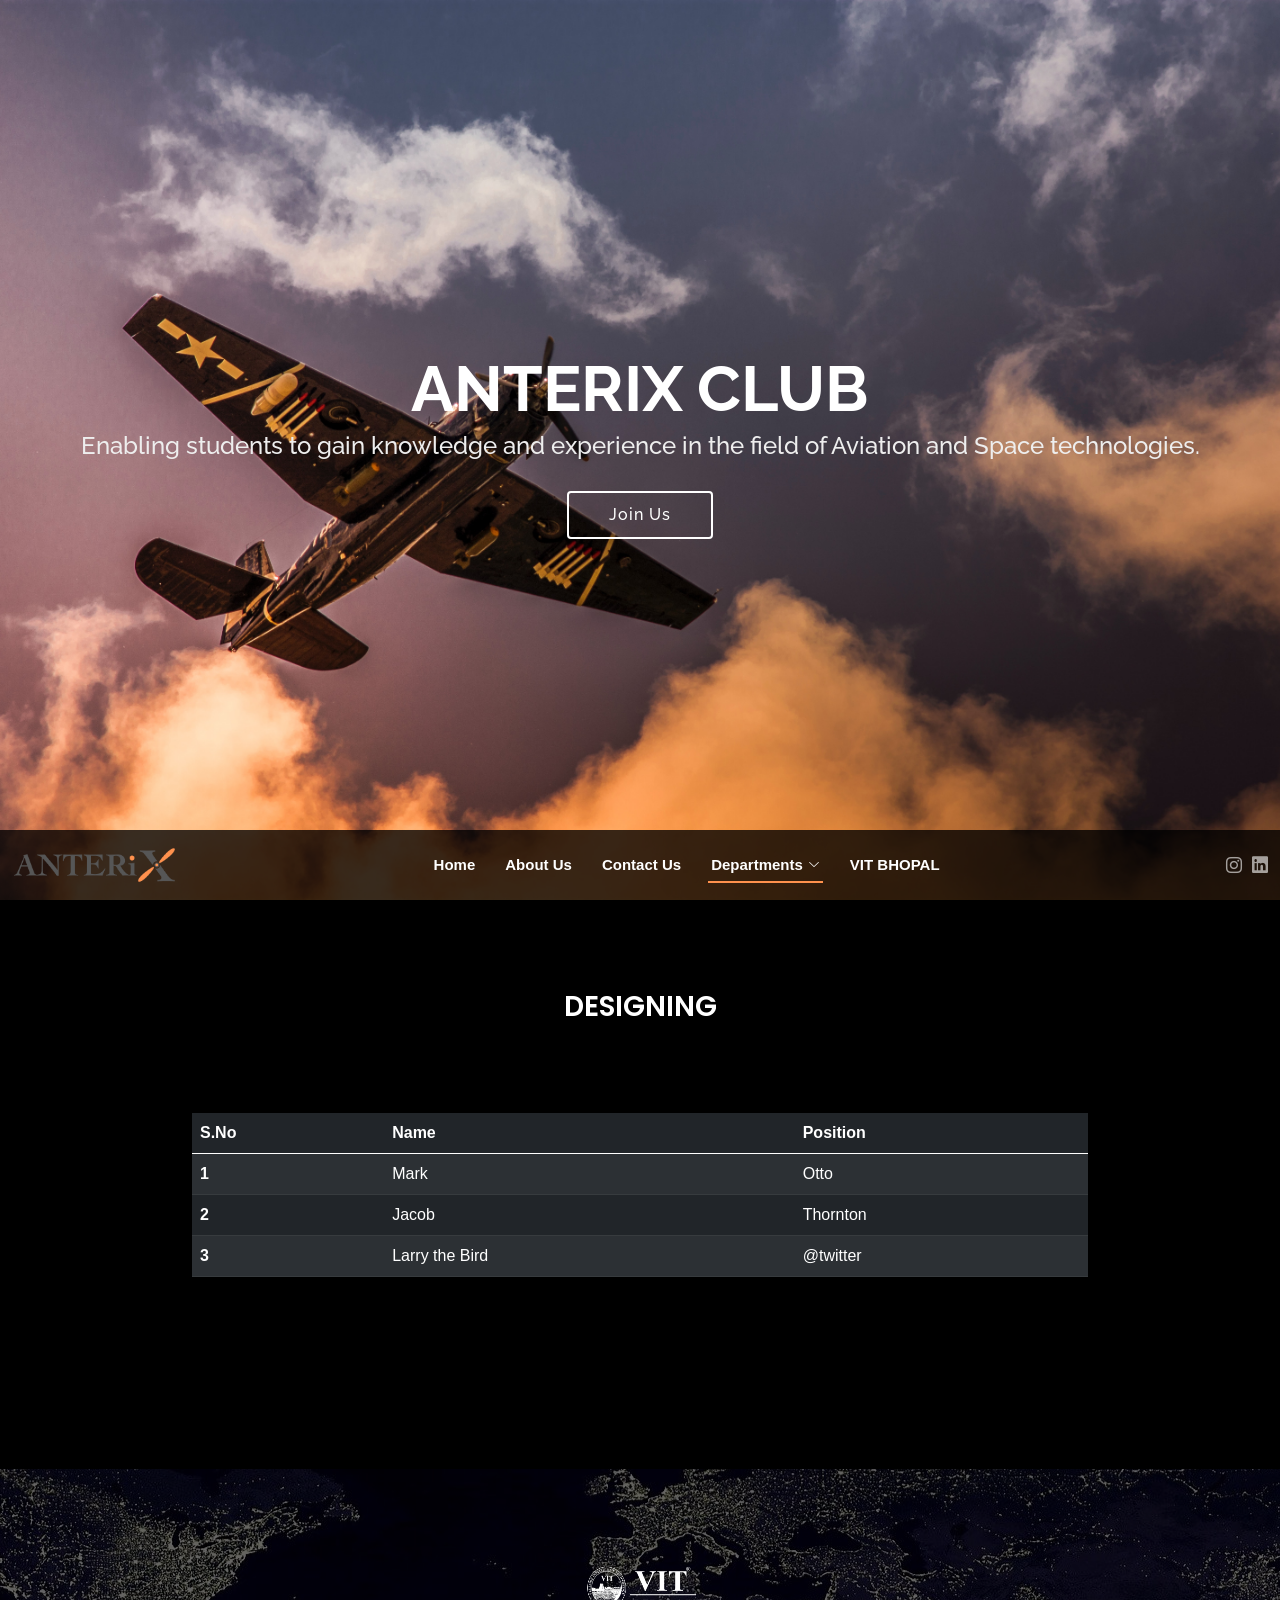
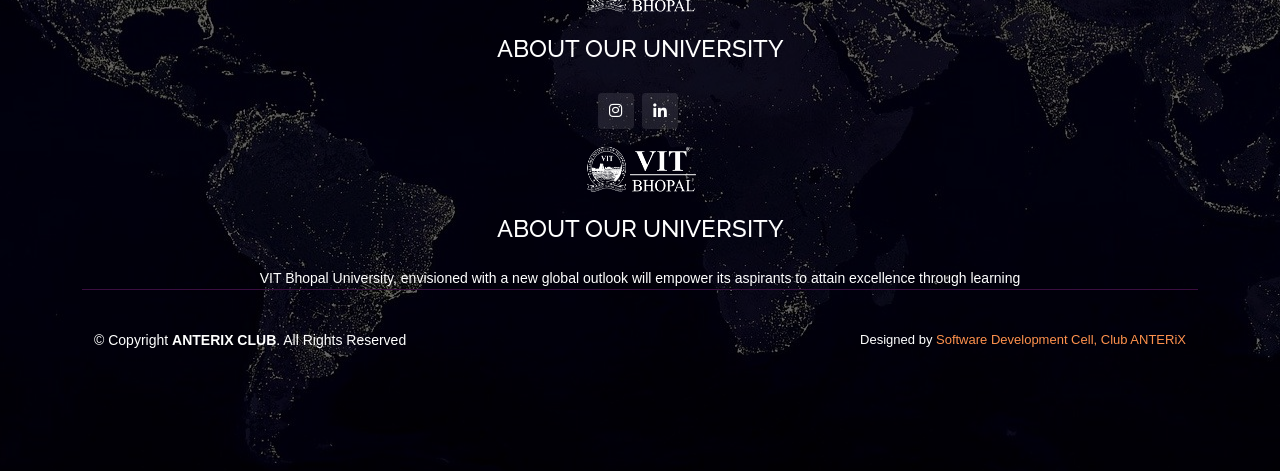
<file: designing.html>
<!DOCTYPE html>
<html lang="en">

<head>
  <meta charset="utf-8">
  <meta content="width=device-width, initial-scale=1.0" name="viewport">

  <title>Anterix</title>
  <meta content="" name="description">
  <meta content="" name="keywords">

  <!-- Favicons -->
  <link href="favicon.ico" rel="icon">
  <link href="assets/img/apple-touch-icon.png" rel="apple-touch-icon">

  <!-- Google Fonts -->
  <link href="https://fonts.googleapis.com/css?family=Open+Sans:300,300i,400,400i,600,600i,700,700i|Raleway:300,300i,400,400i,500,500i,600,600i,700,700i|Poppins:300,300i,400,400i,500,500i,600,600i,700,700i" rel="stylesheet">

  <!-- Vendor CSS Files -->
  <link href="assets/vendor/bootstrap/css/bootstrap.min.css" rel="stylesheet">
  <link href="assets/vendor/bootstrap-icons/bootstrap-icons.css" rel="stylesheet">
  <link href="assets/vendor/boxicons/css/boxicons.min.css" rel="stylesheet">
  <link href="assets/vendor/glightbox/css/glightbox.min.css" rel="stylesheet">
  <link href="assets/vendor/remixicon/remixicon.css" rel="stylesheet">
  <link href="assets/vendor/swiper/swiper-bundle.min.css" rel="stylesheet">

  <!-- Template Main CSS File -->
  <link href="assets/css/style.css" rel="stylesheet">


  <style>
	* {box-sizing: border-box;}
	body {font-family: Verdana, sans-serif;}
	.mySlides {display: none;}
	img {vertical-align: middle;}
	
	/* Slideshow container */
	.slideshow-container {
	  max-width: 1000px;
	  position: relative;
	  margin: auto;
	}
	
	/* Caption text */
	.text {
	  color: #f2f2f2;
	  font-size: 15px;
	  padding: 8px 12px;
	  position: absolute;
	  bottom: 8px;
	  width: 100%;
	  text-align: center;
	}
	
	/* Number text (1/3 etc) */
	.numbertext {
	  color: #f2f2f2;
	  font-size: 12px;
	  padding: 8px 12px;
	  position: absolute;
	  top: 0;
	}
	
	/* The dots/bullets/indicators */
	.dot {
	  height: 15px;
	  width: 15px;
	  margin: 0 2px;
	  background-color: #bbb;
	  border-radius: 50%;
	  display: inline-block;
	  transition: background-color 0.6s ease;
	}
	
	.dot .active {
		color: rgb(255, 127, 93);
	}
	
	/* Fading animation */
	.fade {
	  -webkit-animation-name: fade;
	  -webkit-animation-duration: 3s;
	  animation-name: fade;
	  animation-duration: 3s;
	}
	
	@-webkit-keyframes fade {
	  from {opacity: 0} 
	  to {opacity: 1}
	}
	
	@keyframes fade {
	  from {opacity: 0} 
	  to {opacity: 1}
	}
	
	/* On smaller screens, decrease text size */
	@media only screen and (max-width: 300px) {
	  .text {font-size: 11px}
	}
	</style>
</head>

<body>

  <!-- ======= Hero Section ======= -->
  <section id="hero" style="background-image:url('aboutus.jpg'); background-position: center; background-repeat: no-repeat; background-size: cover; background-color: black;">
    <div class="hero-container " >
      <h1>AnteriX Club</h1>
      <h2> Enabling students to gain knowledge and experience in the field of
		Aviation and Space technologies.</h2>
      <a href="#about" class="btn-get-started scrollto">Join Us</a>
    </div>
  </section><!-- End Hero -->

  <!-- ======= Header ======= -->
  <header id="header" class="d-flex align-items-center ">
    <div class="container-fluid d-flex align-items-center justify-content-lg-between">

      <h1 class="logo me-auto me-lg-0"><a href="index.html"><img src="assets\img\anterix_final.png" ></a></h1>

	  <nav id="navbar" class="navbar order-last order-lg-0">
        <ul>
          <li><a class="nav-link scrollto " href="index.html">Home</a></li>
          <li><a class="nav-link scrollto" href="">About Us</a></li>
       
          <li><a class="nav-link scrollto " href="contact.html">Contact Us</a></li>
          <li class="dropdown "><a href="#" class="nav-link  scrollto active"><span>Departments</span> <i class="bi bi-chevron-down"></i></a>
            <ul>
              <li ><a  href="Tech_dept.html">Technical Departments</a></li>
              <li ><a  href="Non_Tech_Dept.html">Non Technical Departments</a></li>
            </ul>
          </li>
          <li><a class="nav-link scrollto" target="_blank" href="https://vitbhopal.ac.in/">VIT BHOPAL</a></li>
        </ul>
        <i class="bi bi-list mobile-nav-toggle"></i>
      </nav><!-- .navbar -->

      <div class="header-social-links d-flex align-items-center">
        <a href="#" class="instagram"><i class="bi bi-instagram"></i></a>
        <a href="#" class="linkedin"><i class="bi bi-linkedin"></i></i></a>
      </div>

    </div>
  </header><!-- End Header -->

  <main id="main" style="background-color: black;display:flex;flex-direction:column;justify-content:center;align-items:center">
    <h3 style="color:white;  font-weight: 600;font-family: Poppins, sans-serif;margin:7% 0%">DESIGNING</h3>
  <table class="table table-dark table-striped" style="margin-bottom:15%;width:70%">
    <thead>
      <tr>
        <th scope="col">S.No</th>
        <th scope="col">Name</th>
        <th scope="col">Position</th>
      </tr>
    </thead>
    <tbody>
      <tr>
        <th scope="row">1</th>
        <td>Mark</td>
        <td>Otto</td>
      </tr>
      <tr>
        <th scope="row">2</th>
        <td>Jacob</td>
        <td>Thornton</td>
      </tr>
      <tr>
        <th scope="row">3</th>
        <td>Larry the Bird</td>
        <td>@twitter</td>
      </tr>
    </tbody>
  </table>
</main>


	  <footer id="footer" style="background-image: url('assets/img/earth-11595_1920.jpg');" >

    <div class="footer-top">

      <div class="container">

        <div class="row  justify-content-center">
          <div class="college" class="col-12">
            <img src="assets\img\vitbwhite.png" alt=""><br>
          <h4>ABOUT OUR UNIVERSITY</h4>
          </div>



        <div class="social-links">
          <a href="#" class="instagram"><i class="bx bxl-instagram"></i></a>
          <a href="#" class="linkedin"><i class="bx bxl-linkedin"></i></a>
        </div>

		<br>
		<br>

		<div class="container">

			<div class="row  justify-content-center">
			  <div class="col-12">
				  <img style="width:10% ;height:75%" src="assets\img\vitbwhite.png" alt=""><br>
				<h4>ABOUT OUR UNIVERSITY</h4>
			  </div>
		
	<div class="mb-4"></div>
	
			  <div class="col-12">
				VIT Bhopal University, envisioned with a new global outlook will empower its
aspirants to attain excellence through learning 
			  </div>
			</div>

      </div>
	  <br><br>
    </div>

    <div class="container footer-bottom clearfix">
      <div class="copyright">
        &copy; Copyright <strong><span>ANTERIX CLUB</span></strong>. All Rights Reserved
      </div>
      <div class="credits">
    
        Designed by <a href="#">Software Development Cell, Club ANTERiX</a>
      </div>
    </div>
  </footer><!-- End Footer --><!-- End Footer -->

  <div id="preloader"></div>
  <a href="#" class="back-to-top d-flex align-items-center justify-content-center"><i class="bi bi-arrow-up-short"></i></a>




  <script>
	var slideIndex = 0;
	showSlides();
	
	function showSlides() {
		setTimeout(showSlides, 3000);
	  var i;
	  var slides = document.getElementsByClassName("mySlides");
	  var dots = document.getElementsByClassName("dot");
	  for (i = 0; i < slides.length; i++) {
		slides[i].style.display = "none";  
	  }
	  slideIndex++;
	  if (slideIndex > slides.length) {slideIndex = 1}    
	  for (i = 0; i < dots.length; i++) {
		dots[i].className = dots[i].className.replace(" active", "");
	  }
	  slides[slideIndex-1].style.display = "block";  
	  dots[slideIndex-1].className += " active";
	   // Change image every 2 seconds
	}
	</script>


  <!-- Vendor JS Files -->
  <script src="assets/vendor/bootstrap/js/bootstrap.bundle.min.js"></script>
  <script src="assets/vendor/glightbox/js/glightbox.min.js"></script>
  <script src="assets/vendor/isotope-layout/isotope.pkgd.min.js"></script>
  <script src="assets/vendor/php-email-form/validate.js"></script>
  <script src="assets/vendor/purecounter/purecounter.js"></script>
  <script src="assets/vendor/swiper/swiper-bundle.min.js"></script>

  <!-- Template Main JS File -->
  <script src="assets/js/main.js"></script>

</body>

</html>
</file>
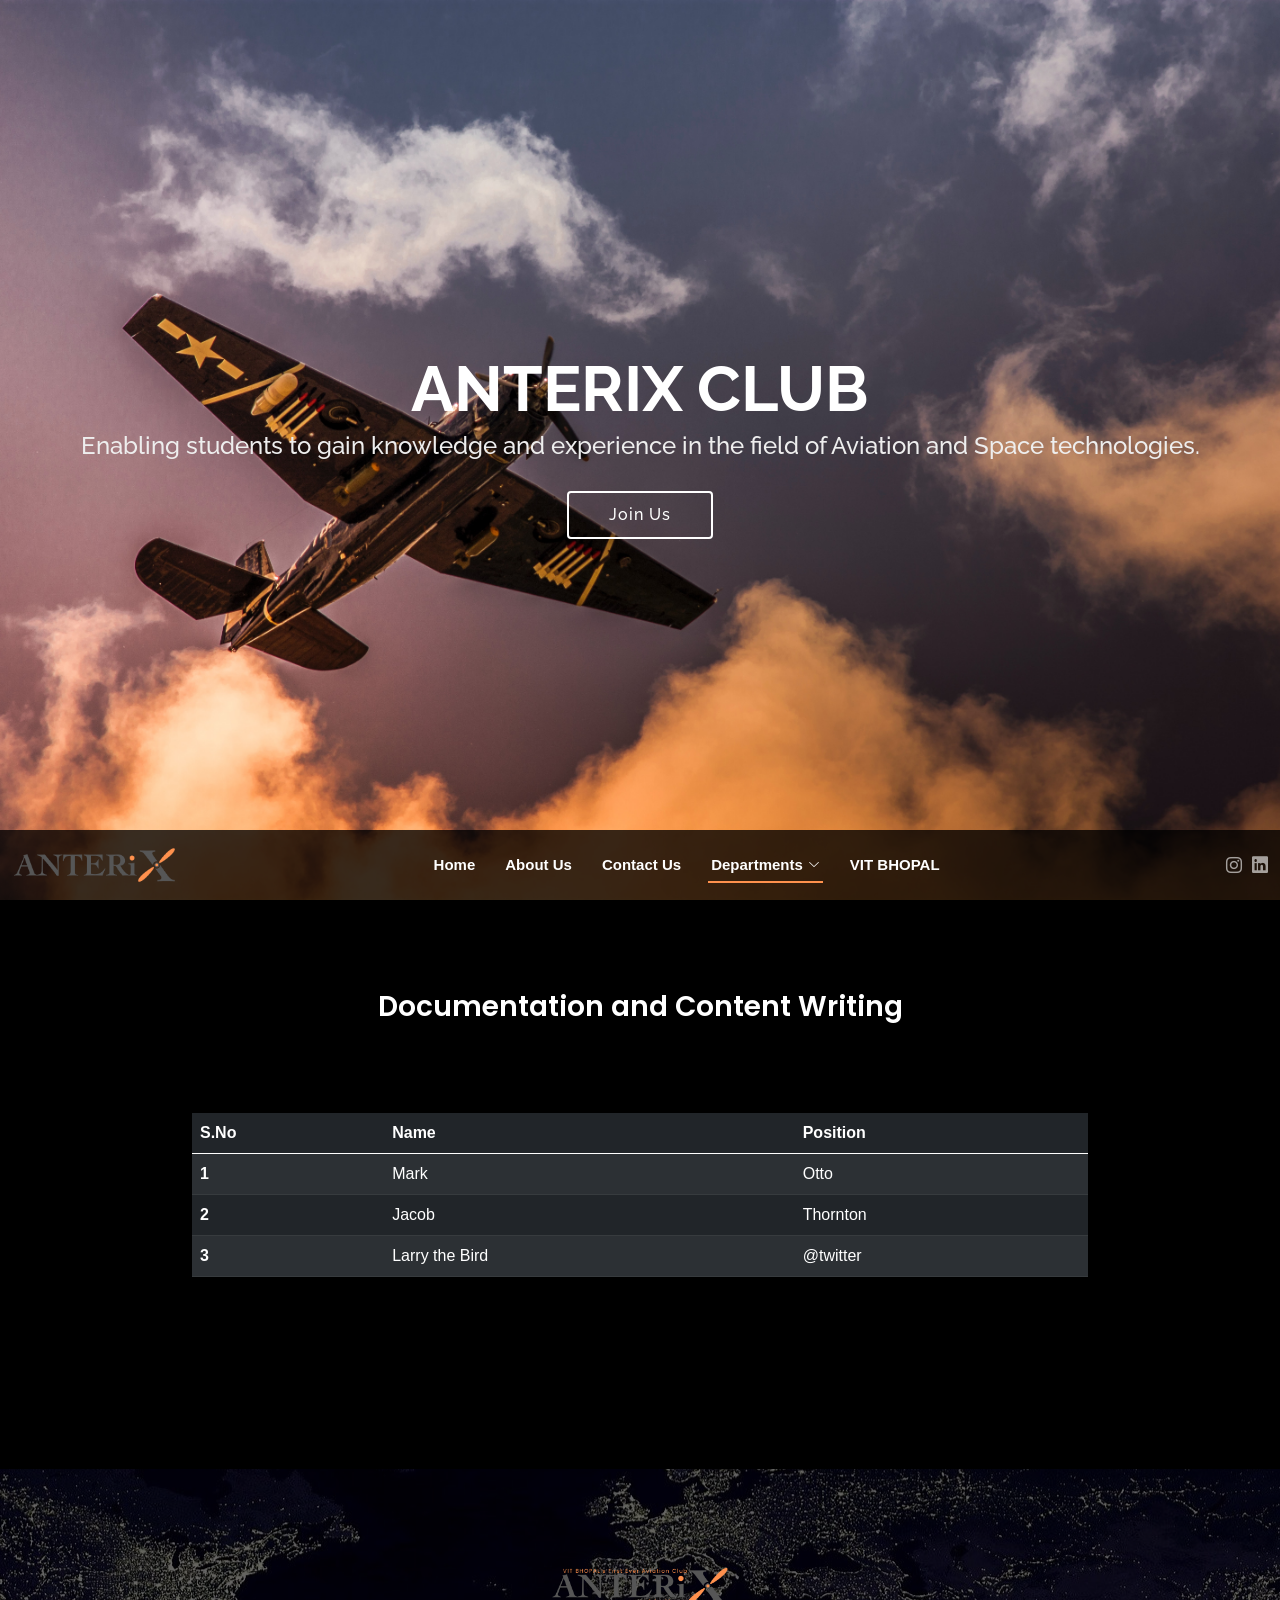
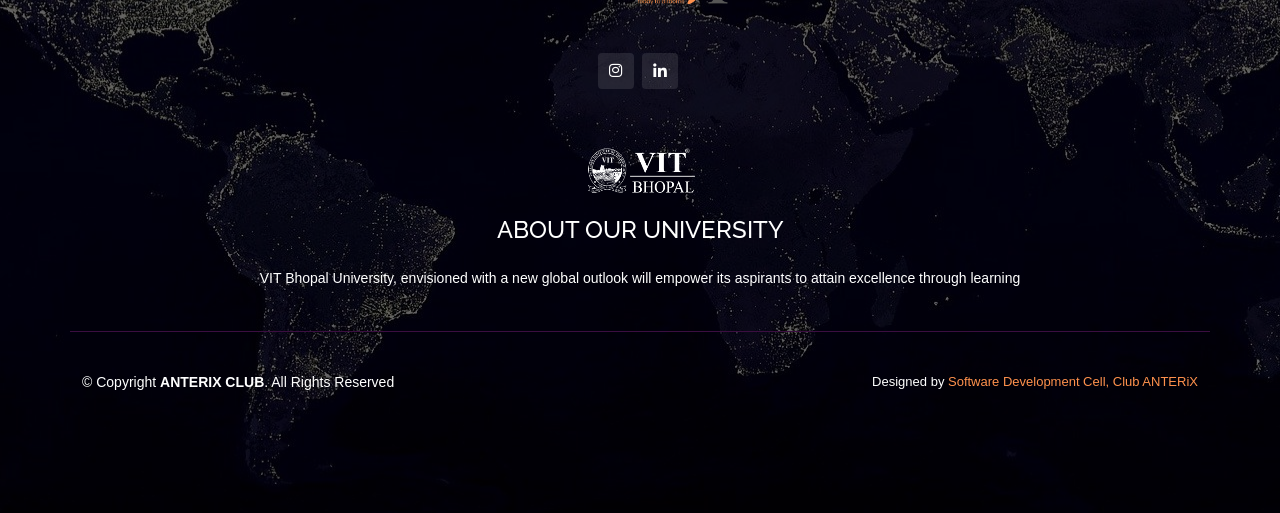
<file: documentation.html>
<!DOCTYPE html>
<html lang="en">

<head>
  <meta charset="utf-8">
  <meta content="width=device-width, initial-scale=1.0" name="viewport">

  <title>Anterix</title>
  <meta content="" name="description">
  <meta content="" name="keywords">

  <!-- Favicons -->
  <link href="favicon.ico" rel="icon">
  <link href="assets/img/apple-touch-icon.png" rel="apple-touch-icon">

  <!-- Google Fonts -->
  <link href="https://fonts.googleapis.com/css?family=Open+Sans:300,300i,400,400i,600,600i,700,700i|Raleway:300,300i,400,400i,500,500i,600,600i,700,700i|Poppins:300,300i,400,400i,500,500i,600,600i,700,700i" rel="stylesheet">

  <!-- Vendor CSS Files -->
  <link href="assets/vendor/bootstrap/css/bootstrap.min.css" rel="stylesheet">
  <link href="assets/vendor/bootstrap-icons/bootstrap-icons.css" rel="stylesheet">
  <link href="assets/vendor/boxicons/css/boxicons.min.css" rel="stylesheet">
  <link href="assets/vendor/glightbox/css/glightbox.min.css" rel="stylesheet">
  <link href="assets/vendor/remixicon/remixicon.css" rel="stylesheet">
  <link href="assets/vendor/swiper/swiper-bundle.min.css" rel="stylesheet">

  <!-- Template Main CSS File -->
  <link href="assets/css/style.css" rel="stylesheet">


  <style>
	* {box-sizing: border-box;}
	body {font-family: Verdana, sans-serif;}
	.mySlides {display: none;}
	img {vertical-align: middle;}
	
	/* Slideshow container */
	.slideshow-container {
	  max-width: 1000px;
	  position: relative;
	  margin: auto;
	}
	
	/* Caption text */
	.text {
	  color: #f2f2f2;
	  font-size: 15px;
	  padding: 8px 12px;
	  position: absolute;
	  bottom: 8px;
	  width: 100%;
	  text-align: center;
	}
	
	/* Number text (1/3 etc) */
	.numbertext {
	  color: #f2f2f2;
	  font-size: 12px;
	  padding: 8px 12px;
	  position: absolute;
	  top: 0;
	}
	
	/* The dots/bullets/indicators */
	.dot {
	  height: 15px;
	  width: 15px;
	  margin: 0 2px;
	  background-color: #bbb;
	  border-radius: 50%;
	  display: inline-block;
	  transition: background-color 0.6s ease;
	}
	
	.dot .active {
		color: rgb(255, 127, 93);
	}
	
	/* Fading animation */
	.fade {
	  -webkit-animation-name: fade;
	  -webkit-animation-duration: 3s;
	  animation-name: fade;
	  animation-duration: 3s;
	}
	
	@-webkit-keyframes fade {
	  from {opacity: 0} 
	  to {opacity: 1}
	}
	
	@keyframes fade {
	  from {opacity: 0} 
	  to {opacity: 1}
	}
	
	/* On smaller screens, decrease text size */
	@media only screen and (max-width: 300px) {
	  .text {font-size: 11px}
	}
	</style>
</head>

<body>

  <!-- ======= Hero Section ======= -->
  <section id="hero" style="background-image:url('aboutus.jpg'); background-position: center; background-repeat: no-repeat; background-size: cover; background-color: black;">
    <div class="hero-container " >
      <h1>AnteriX Club</h1>
      <h2> Enabling students to gain knowledge and experience in the field of
		Aviation and Space technologies.</h2>
      <a href="#about" class="btn-get-started scrollto">Join Us</a>
    </div>
  </section><!-- End Hero -->

  <!-- ======= Header ======= -->
  <header id="header" class="d-flex align-items-center ">
    <div class="container-fluid d-flex align-items-center justify-content-lg-between">

      <h1 class="logo me-auto me-lg-0"><a href="index.html"><img src="assets\img\anterix_final.png" ></a></h1>

	  <nav id="navbar" class="navbar order-last order-lg-0">
        <ul>
          <li><a class="nav-link scrollto " href="index.html">Home</a></li>
          <li><a class="nav-link scrollto" href="">About Us</a></li>
       
          <li><a class="nav-link scrollto " href="contact.html">Contact Us</a></li>
          <li class="dropdown "><a href="#" class="nav-link  scrollto active"><span>Departments</span> <i class="bi bi-chevron-down"></i></a>
            <ul>
              <li ><a  href="Tech_dept.html">Technical Departments</a></li>
              <li ><a  href="Non_Tech_Dept.html">Non Technical Departments</a></li>
            </ul>
          </li>
          <li><a class="nav-link scrollto" target="_blank" href="https://vitbhopal.ac.in/">VIT BHOPAL</a></li>
        </ul>
        <i class="bi bi-list mobile-nav-toggle"></i>
      </nav><!-- .navbar -->

      <div class="header-social-links d-flex align-items-center">
        <a href="#" class="instagram"><i class="bi bi-instagram"></i></a>
        <a href="#" class="linkedin"><i class="bi bi-linkedin"></i></i></a>
      </div>

    </div>
  </header><!-- End Header -->

  <main id="main" style="background-color: black;display:flex;flex-direction:column;justify-content:center;align-items:center">
    <h3 style="color:white;  font-weight: 600;font-family: Poppins, sans-serif;margin:7% 0%">Documentation and Content Writing</h3>
  <table class="table table-dark table-striped" style="margin-bottom:15%;width:70%">
    <thead>
      <tr>
        <th scope="col">S.No</th>
        <th scope="col">Name</th>
        <th scope="col">Position</th>
      </tr>
    </thead>
    <tbody>
      <tr>
        <th scope="row">1</th>
        <td>Mark</td>
        <td>Otto</td>
      </tr>
      <tr>
        <th scope="row">2</th>
        <td>Jacob</td>
        <td>Thornton</td>
      </tr>
      <tr>
        <th scope="row">3</th>
        <td>Larry the Bird</td>
        <td>@twitter</td>
      </tr>
    </tbody>
  </table>
</main>


	  <footer id="footer" style="background-image: url('assets/img/earth-11595_1920.jpg');" >

    <div class="footer-top">

      <div class="container">

        <div class="row  justify-content-center">
          <div class="col-lg-6">
			  <img style="width:33% ;height:100%" src="assets\img\footer Logo.png" >
          </div>
        </div>



        <div class="social-links">
          <a href="#" class="instagram"><i class="bx bxl-instagram"></i></a>
          <a href="#" class="linkedin"><i class="bx bxl-linkedin"></i></a>
        </div>

		<br>
		<br>

		<div class="container">

			<div class="row  justify-content-center">
			  <div class="college" class="col-12">
				  <img src="assets\img\vitbwhite.png" alt=""><br>
				<h4>ABOUT OUR UNIVERSITY</h4>
			  </div>
		
	<div class="mb-4"></div>
	
			  <div class="col-12">
				VIT Bhopal University, envisioned with a new global outlook will empower its
aspirants to attain excellence through learning 
			  </div>
			</div>

      </div>
	  <br><br>
    </div>

    <div class="container footer-bottom clearfix">
      <div class="copyright">
        &copy; Copyright <strong><span>ANTERIX CLUB</span></strong>. All Rights Reserved
      </div>
      <div class="credits">
    
        Designed by <a href="#">Software Development Cell, Club ANTERiX</a>
      </div>
    </div>
  </footer><!-- End Footer --><!-- End Footer -->

  <div id="preloader"></div>
  <a href="#" class="back-to-top d-flex align-items-center justify-content-center"><i class="bi bi-arrow-up-short"></i></a>




  <script>
	var slideIndex = 0;
	showSlides();
	
	function showSlides() {
		setTimeout(showSlides, 3000);
	  var i;
	  var slides = document.getElementsByClassName("mySlides");
	  var dots = document.getElementsByClassName("dot");
	  for (i = 0; i < slides.length; i++) {
		slides[i].style.display = "none";  
	  }
	  slideIndex++;
	  if (slideIndex > slides.length) {slideIndex = 1}    
	  for (i = 0; i < dots.length; i++) {
		dots[i].className = dots[i].className.replace(" active", "");
	  }
	  slides[slideIndex-1].style.display = "block";  
	  dots[slideIndex-1].className += " active";
	   // Change image every 2 seconds
	}
	</script>


  <!-- Vendor JS Files -->
  <script src="assets/vendor/bootstrap/js/bootstrap.bundle.min.js"></script>
  <script src="assets/vendor/glightbox/js/glightbox.min.js"></script>
  <script src="assets/vendor/isotope-layout/isotope.pkgd.min.js"></script>
  <script src="assets/vendor/php-email-form/validate.js"></script>
  <script src="assets/vendor/purecounter/purecounter.js"></script>
  <script src="assets/vendor/swiper/swiper-bundle.min.js"></script>

  <!-- Template Main JS File -->
  <script src="assets/js/main.js"></script>

</body>

</html>
</file>
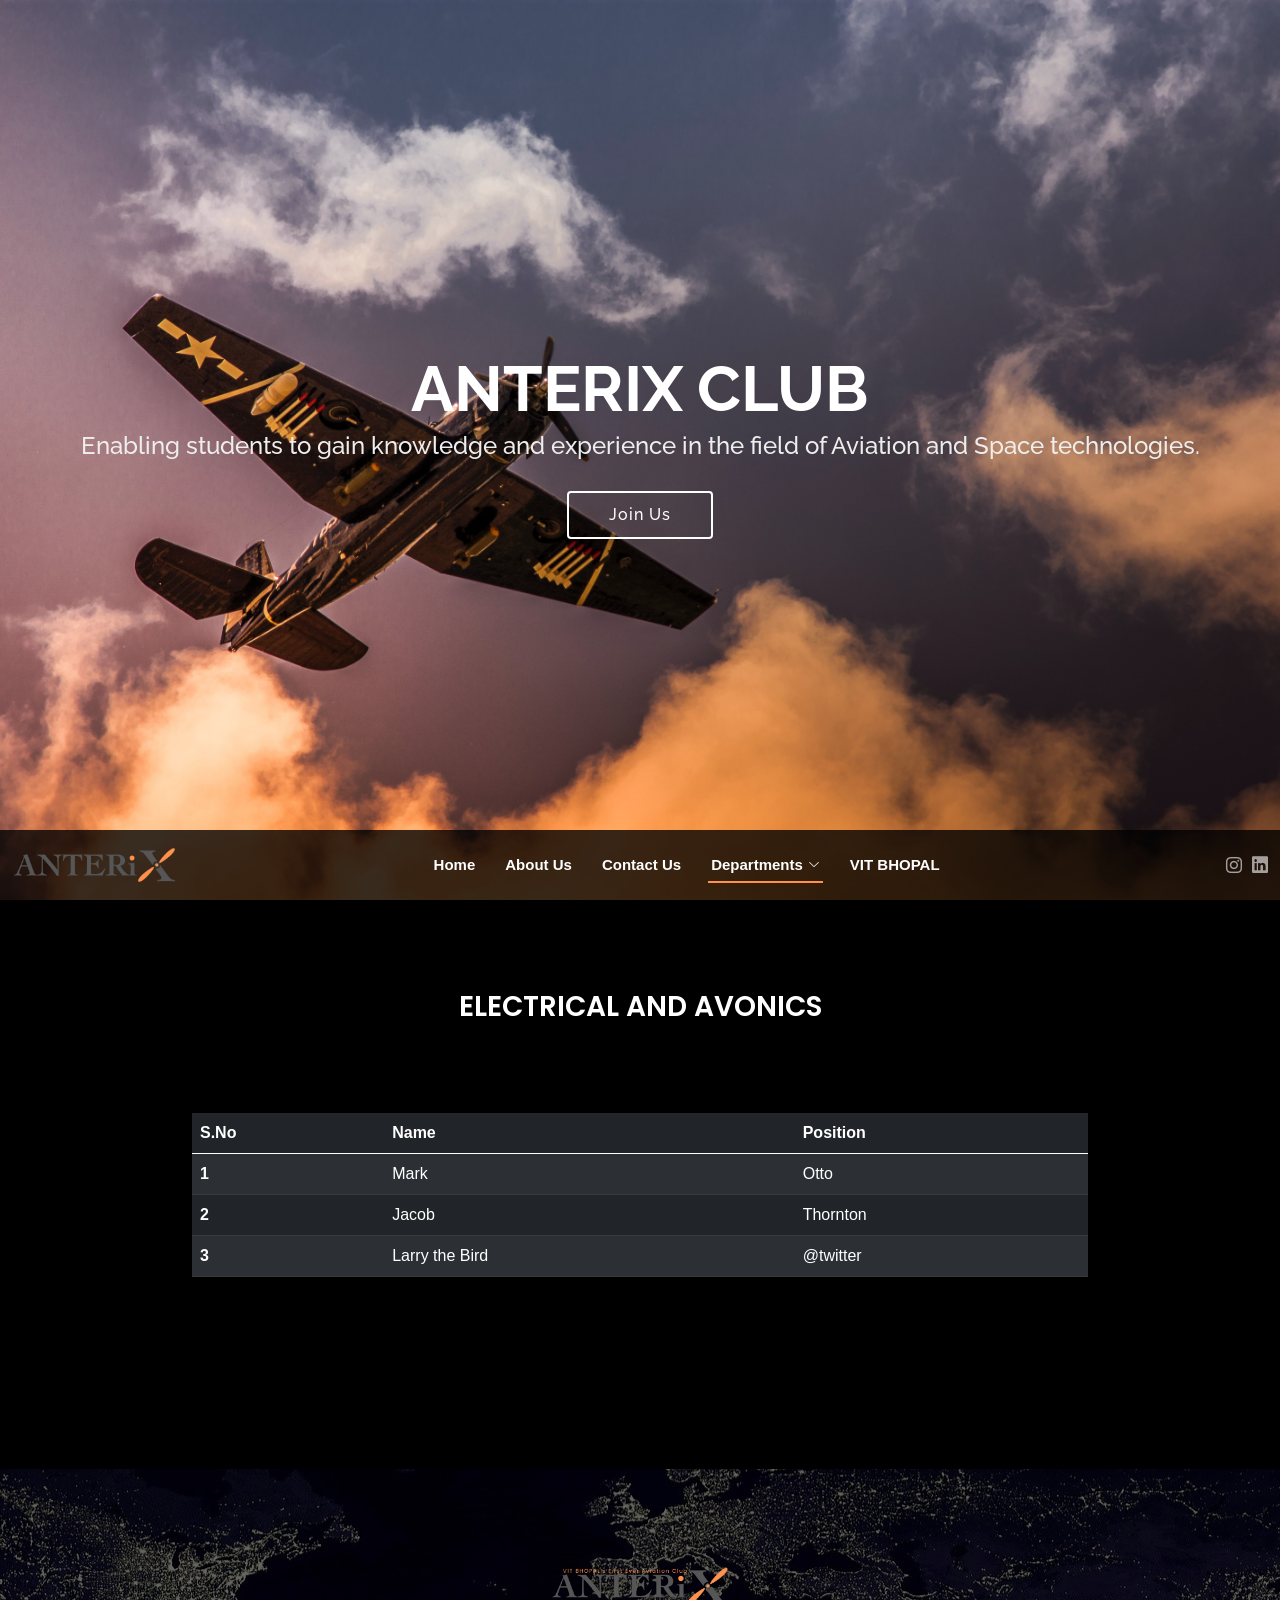
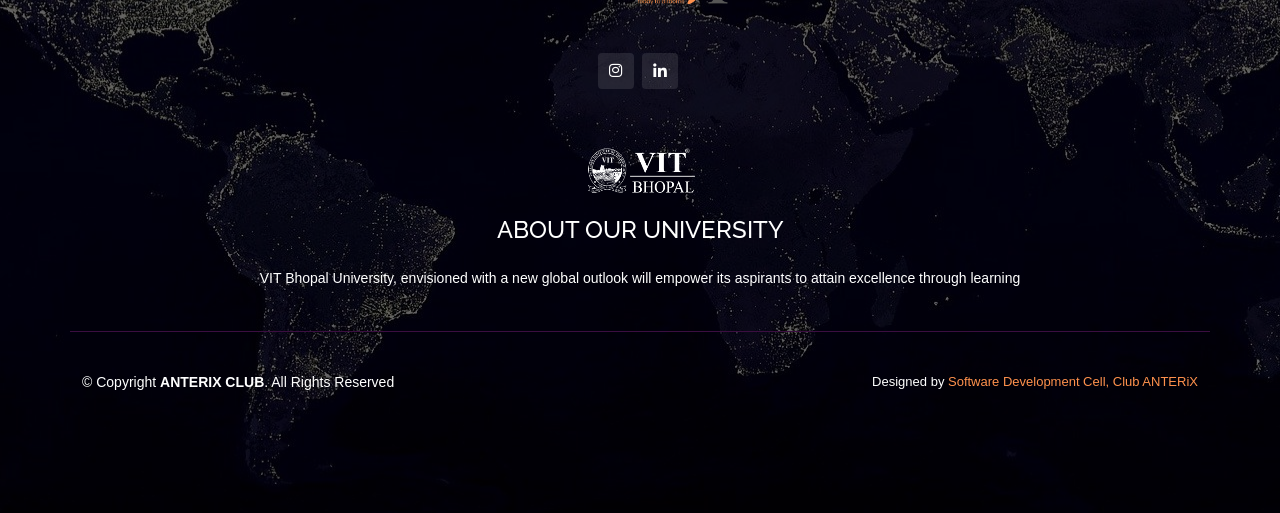
<file: electrical.html>
<!DOCTYPE html>
<html lang="en">

<head>
  <meta charset="utf-8">
  <meta content="width=device-width, initial-scale=1.0" name="viewport">

  <title>Anterix</title>
  <meta content="" name="description">
  <meta content="" name="keywords">

  <!-- Favicons -->
  <link href="favicon.ico" rel="icon">
  <link href="assets/img/apple-touch-icon.png" rel="apple-touch-icon">

  <!-- Google Fonts -->
  <link href="https://fonts.googleapis.com/css?family=Open+Sans:300,300i,400,400i,600,600i,700,700i|Raleway:300,300i,400,400i,500,500i,600,600i,700,700i|Poppins:300,300i,400,400i,500,500i,600,600i,700,700i" rel="stylesheet">

  <!-- Vendor CSS Files -->
  <link href="assets/vendor/bootstrap/css/bootstrap.min.css" rel="stylesheet">
  <link href="assets/vendor/bootstrap-icons/bootstrap-icons.css" rel="stylesheet">
  <link href="assets/vendor/boxicons/css/boxicons.min.css" rel="stylesheet">
  <link href="assets/vendor/glightbox/css/glightbox.min.css" rel="stylesheet">
  <link href="assets/vendor/remixicon/remixicon.css" rel="stylesheet">
  <link href="assets/vendor/swiper/swiper-bundle.min.css" rel="stylesheet">

  <!-- Template Main CSS File -->
  <link href="assets/css/style.css" rel="stylesheet">


  <style>
	* {box-sizing: border-box;}
	body {font-family: Verdana, sans-serif;}
	.mySlides {display: none;}
	img {vertical-align: middle;}
	
	/* Slideshow container */
	.slideshow-container {
	  max-width: 1000px;
	  position: relative;
	  margin: auto;
	}
	
	/* Caption text */
	.text {
	  color: #f2f2f2;
	  font-size: 15px;
	  padding: 8px 12px;
	  position: absolute;
	  bottom: 8px;
	  width: 100%;
	  text-align: center;
	}
	
	/* Number text (1/3 etc) */
	.numbertext {
	  color: #f2f2f2;
	  font-size: 12px;
	  padding: 8px 12px;
	  position: absolute;
	  top: 0;
	}
	
	/* The dots/bullets/indicators */
	.dot {
	  height: 15px;
	  width: 15px;
	  margin: 0 2px;
	  background-color: #bbb;
	  border-radius: 50%;
	  display: inline-block;
	  transition: background-color 0.6s ease;
	}
	
	.dot .active {
		color: rgb(255, 127, 93);
	}
	
	/* Fading animation */
	.fade {
	  -webkit-animation-name: fade;
	  -webkit-animation-duration: 3s;
	  animation-name: fade;
	  animation-duration: 3s;
	}
	
	@-webkit-keyframes fade {
	  from {opacity: 0} 
	  to {opacity: 1}
	}
	
	@keyframes fade {
	  from {opacity: 0} 
	  to {opacity: 1}
	}
	
	/* On smaller screens, decrease text size */
	@media only screen and (max-width: 300px) {
	  .text {font-size: 11px}
	}
	</style>
</head>

<body>

  <!-- ======= Hero Section ======= -->
  <section id="hero" style="background-image:url('aboutus.jpg'); background-position: center; background-repeat: no-repeat; background-size: cover; background-color: black;">
    <div class="hero-container " >
      <h1>AnteriX Club</h1>
      <h2> Enabling students to gain knowledge and experience in the field of
		Aviation and Space technologies.</h2>
      <a href="#about" class="btn-get-started scrollto">Join Us</a>
    </div>
  </section><!-- End Hero -->

  <!-- ======= Header ======= -->
  <header id="header" class="d-flex align-items-center ">
    <div class="container-fluid d-flex align-items-center justify-content-lg-between">

      <h1 class="logo me-auto me-lg-0"><a href="index.html"><img src="assets\img\anterix_final.png" ></a></h1>

      <nav id="navbar" class="navbar order-last order-lg-0">
        <ul>
          <li><a class="nav-link scrollto " href="index.html">Home</a></li>
          <li><a class="nav-link scrollto" href="">About Us</a></li>
       
          <li><a class="nav-link scrollto " href="contact.html">Contact Us</a></li>
          <li class="dropdown "><a href="#" class="nav-link  scrollto active"><span>Departments</span> <i class="bi bi-chevron-down"></i></a>
            <ul>
              <li ><a  href="Tech_dept.html">Technical Departments</a></li>
              <li ><a  href="Non_Tech_Dept.html">Non Technical Departments</a></li>
            </ul>
          </li>
          <li><a class="nav-link scrollto" target="_blank" href="https://vitbhopal.ac.in/">VIT BHOPAL</a></li>
        </ul>
        <i class="bi bi-list mobile-nav-toggle"></i>
      </nav><!-- .navbar -->

      <div class="header-social-links d-flex align-items-center">
        <a href="#" class="instagram"><i class="bi bi-instagram"></i></a>
        <a href="#" class="linkedin"><i class="bi bi-linkedin"></i></i></a>
      </div>

    </div>
  </header><!-- End Header -->

  <main id="main" style="background-color: black;display:flex;flex-direction:column;justify-content:center;align-items:center">
    <h3 style="color:white;  font-weight: 600;font-family: Poppins, sans-serif;margin:7% 0%">ELECTRICAL AND AVONICS</h3>
  <table class="table table-dark table-striped" style="margin-bottom:15%;width:70%">
    <thead>
      <tr>
        <th scope="col">S.No</th>
        <th scope="col">Name</th>
        <th scope="col">Position</th>
      </tr>
    </thead>
    <tbody>
      <tr>
        <th scope="row">1</th>
        <td>Mark</td>
        <td>Otto</td>
      </tr>
      <tr>
        <th scope="row">2</th>
        <td>Jacob</td>
        <td>Thornton</td>
      </tr>
      <tr>
        <th scope="row">3</th>
        <td>Larry the Bird</td>
        <td>@twitter</td>
      </tr>
    </tbody>
  </table>
</main>


	  <footer id="footer" style="background-image: url('assets/img/earth-11595_1920.jpg');" >

    <div class="footer-top">

      <div class="container">

        <div class="row  justify-content-center">
          <div class="col-lg-6">
			  <img style="width:33% ;height:100%" src="assets\img\footer Logo.png" >
          </div>
        </div>



        <div class="social-links">
          <a href="#" class="instagram"><i class="bx bxl-instagram"></i></a>
          <a href="#" class="linkedin"><i class="bx bxl-linkedin"></i></a>
        </div>

		<br>
		<br>

		<div class="container">

			<div class="row  justify-content-center">
			  <div class="college" class="col-12">
				  <img src="assets\img\vitbwhite.png" alt=""><br>
				<h4>ABOUT OUR UNIVERSITY</h4>
			  </div>
		
	<div class="mb-4"></div>
	
			  <div class="col-12">
				VIT Bhopal University, envisioned with a new global outlook will empower its
aspirants to attain excellence through learning 
			  </div>
			</div>

      </div>
	  <br><br>
    </div>

    <div class="container footer-bottom clearfix">
      <div class="copyright">
        &copy; Copyright <strong><span>ANTERIX CLUB</span></strong>. All Rights Reserved
      </div>
      <div class="credits">
    
        Designed by <a href="#">Software Development Cell, Club ANTERiX</a>
      </div>
    </div>
  </footer><!-- End Footer --><!-- End Footer -->

  <div id="preloader"></div>
  <a href="#" class="back-to-top d-flex align-items-center justify-content-center"><i class="bi bi-arrow-up-short"></i></a>




  <script>
	var slideIndex = 0;
	showSlides();
	
	function showSlides() {
		setTimeout(showSlides, 3000);
	  var i;
	  var slides = document.getElementsByClassName("mySlides");
	  var dots = document.getElementsByClassName("dot");
	  for (i = 0; i < slides.length; i++) {
		slides[i].style.display = "none";  
	  }
	  slideIndex++;
	  if (slideIndex > slides.length) {slideIndex = 1}    
	  for (i = 0; i < dots.length; i++) {
		dots[i].className = dots[i].className.replace(" active", "");
	  }
	  slides[slideIndex-1].style.display = "block";  
	  dots[slideIndex-1].className += " active";
	   // Change image every 2 seconds
	}
	</script>


  <!-- Vendor JS Files -->
  <script src="assets/vendor/bootstrap/js/bootstrap.bundle.min.js"></script>
  <script src="assets/vendor/glightbox/js/glightbox.min.js"></script>
  <script src="assets/vendor/isotope-layout/isotope.pkgd.min.js"></script>
  <script src="assets/vendor/php-email-form/validate.js"></script>
  <script src="assets/vendor/purecounter/purecounter.js"></script>
  <script src="assets/vendor/swiper/swiper-bundle.min.js"></script>

  <!-- Template Main JS File -->
  <script src="assets/js/main.js"></script>

</body>

</html>
</file>
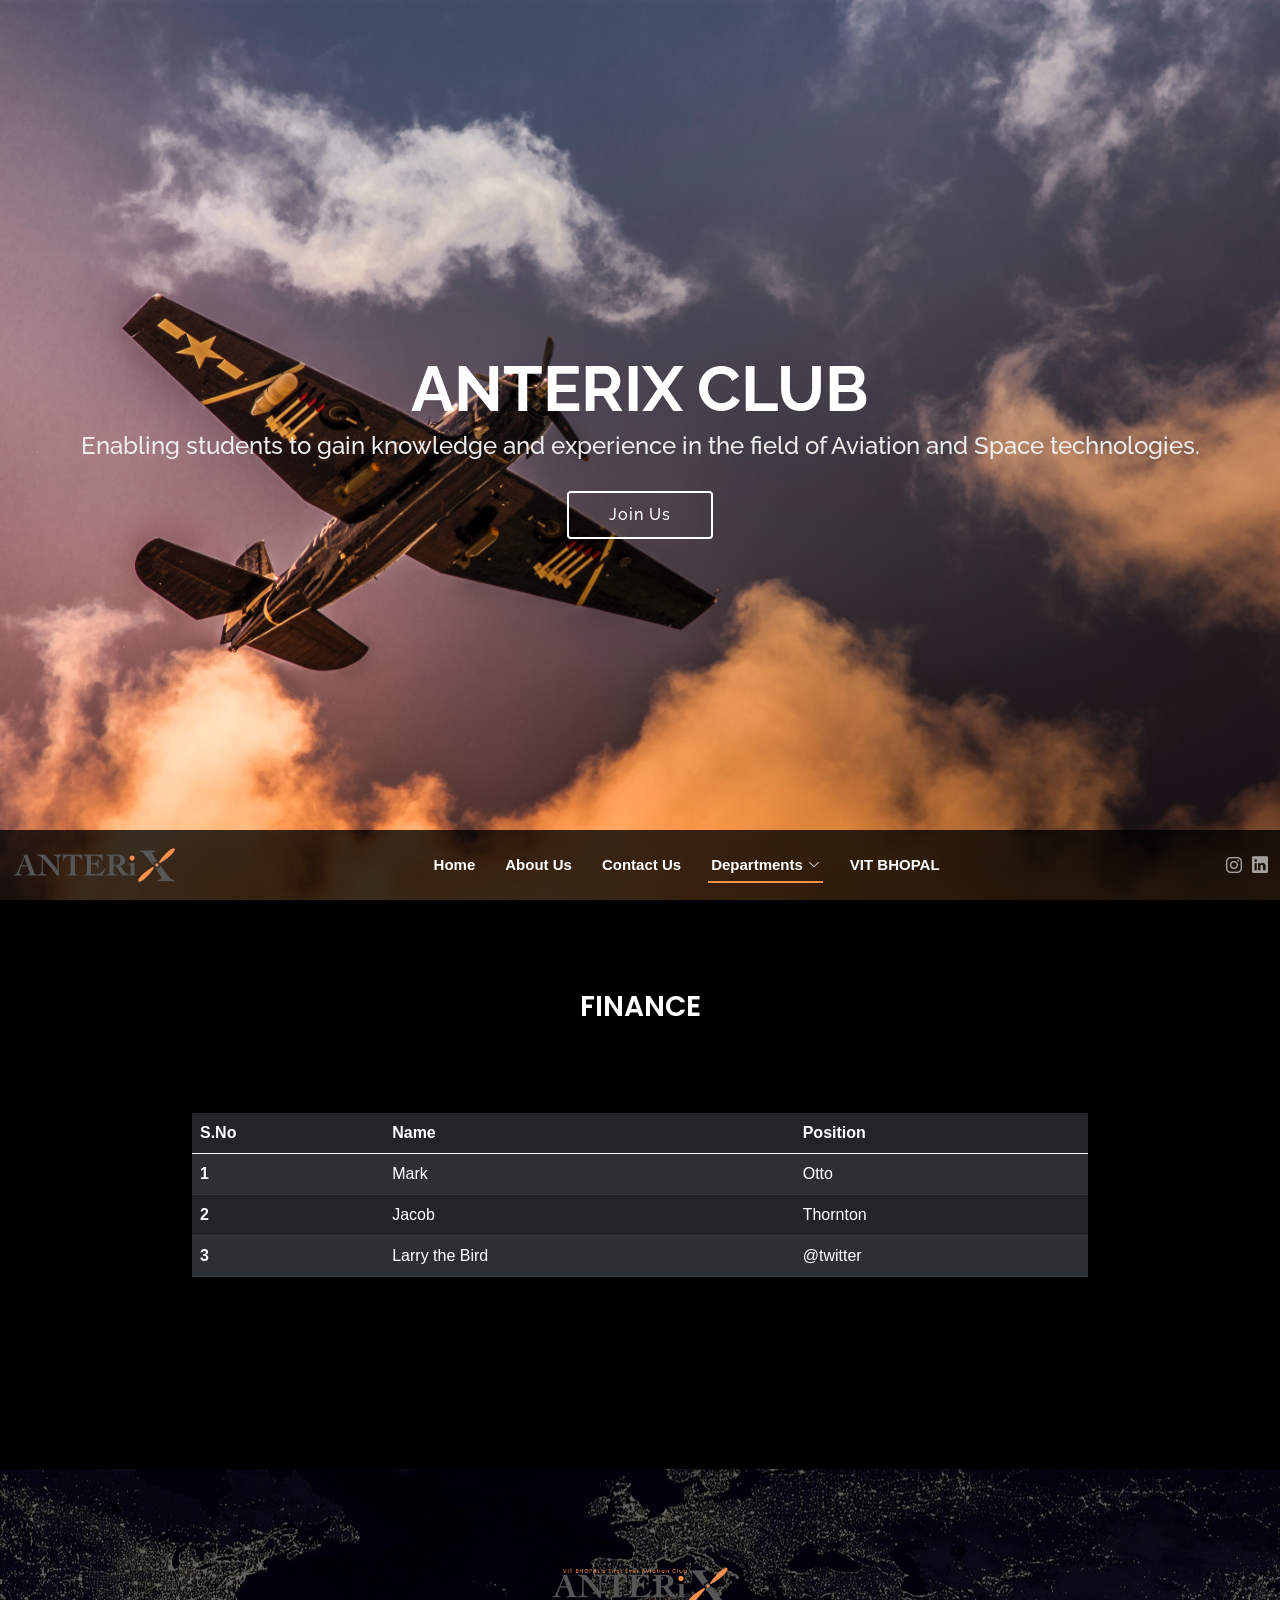
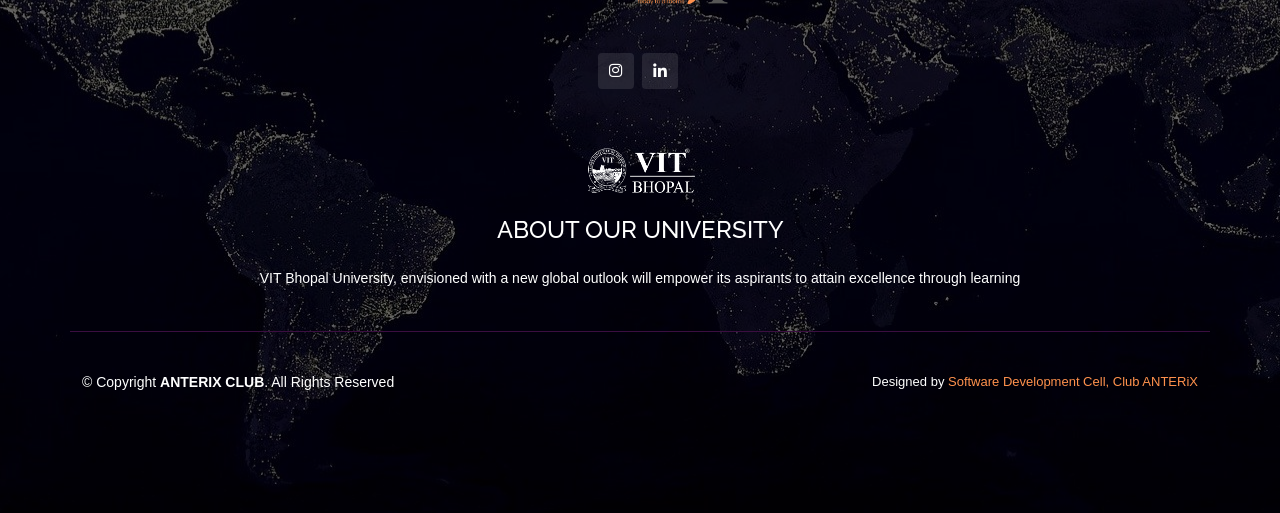
<file: finance.html>
<!DOCTYPE html>
<html lang="en">

<head>
  <meta charset="utf-8">
  <meta content="width=device-width, initial-scale=1.0" name="viewport">

  <title>Anterix</title>
  <meta content="" name="description">
  <meta content="" name="keywords">

  <!-- Favicons -->
  <link href="favicon.ico" rel="icon">
  <link href="assets/img/apple-touch-icon.png" rel="apple-touch-icon">

  <!-- Google Fonts -->
  <link href="https://fonts.googleapis.com/css?family=Open+Sans:300,300i,400,400i,600,600i,700,700i|Raleway:300,300i,400,400i,500,500i,600,600i,700,700i|Poppins:300,300i,400,400i,500,500i,600,600i,700,700i" rel="stylesheet">

  <!-- Vendor CSS Files -->
  <link href="assets/vendor/bootstrap/css/bootstrap.min.css" rel="stylesheet">
  <link href="assets/vendor/bootstrap-icons/bootstrap-icons.css" rel="stylesheet">
  <link href="assets/vendor/boxicons/css/boxicons.min.css" rel="stylesheet">
  <link href="assets/vendor/glightbox/css/glightbox.min.css" rel="stylesheet">
  <link href="assets/vendor/remixicon/remixicon.css" rel="stylesheet">
  <link href="assets/vendor/swiper/swiper-bundle.min.css" rel="stylesheet">

  <!-- Template Main CSS File -->
  <link href="assets/css/style.css" rel="stylesheet">


  <style>
	* {box-sizing: border-box;}
	body {font-family: Verdana, sans-serif;}
	.mySlides {display: none;}
	img {vertical-align: middle;}
	
	/* Slideshow container */
	.slideshow-container {
	  max-width: 1000px;
	  position: relative;
	  margin: auto;
	}
	
	/* Caption text */
	.text {
	  color: #f2f2f2;
	  font-size: 15px;
	  padding: 8px 12px;
	  position: absolute;
	  bottom: 8px;
	  width: 100%;
	  text-align: center;
	}
	
	/* Number text (1/3 etc) */
	.numbertext {
	  color: #f2f2f2;
	  font-size: 12px;
	  padding: 8px 12px;
	  position: absolute;
	  top: 0;
	}
	
	/* The dots/bullets/indicators */
	.dot {
	  height: 15px;
	  width: 15px;
	  margin: 0 2px;
	  background-color: #bbb;
	  border-radius: 50%;
	  display: inline-block;
	  transition: background-color 0.6s ease;
	}
	
	.dot .active {
		color: rgb(255, 127, 93);
	}
	
	/* Fading animation */
	.fade {
	  -webkit-animation-name: fade;
	  -webkit-animation-duration: 3s;
	  animation-name: fade;
	  animation-duration: 3s;
	}
	
	@-webkit-keyframes fade {
	  from {opacity: 0} 
	  to {opacity: 1}
	}
	
	@keyframes fade {
	  from {opacity: 0} 
	  to {opacity: 1}
	}
	
	/* On smaller screens, decrease text size */
	@media only screen and (max-width: 300px) {
	  .text {font-size: 11px}
	}
	</style>
</head>

<body>

  <!-- ======= Hero Section ======= -->
  <section id="hero" style="background-image:url('aboutus.jpg'); background-position: center; background-repeat: no-repeat; background-size: cover; background-color: black;">
    <div class="hero-container " >
      <h1>AnteriX Club</h1>
      <h2> Enabling students to gain knowledge and experience in the field of
		Aviation and Space technologies.</h2>
      <a href="#about" class="btn-get-started scrollto">Join Us</a>
    </div>
  </section><!-- End Hero -->

  <!-- ======= Header ======= -->
  <header id="header" class="d-flex align-items-center ">
    <div class="container-fluid d-flex align-items-center justify-content-lg-between">

      <h1 class="logo me-auto me-lg-0"><a href="index.html"><img src="assets\img\anterix_final.png" ></a></h1>
	  <nav id="navbar" class="navbar order-last order-lg-0">
        <ul>
          <li><a class="nav-link scrollto " href="index.html">Home</a></li>
          <li><a class="nav-link scrollto" href="">About Us</a></li>
       
          <li><a class="nav-link scrollto " href="contact.html">Contact Us</a></li>
          <li class="dropdown "><a href="#" class="nav-link  scrollto active"><span>Departments</span> <i class="bi bi-chevron-down"></i></a>
            <ul>
              <li ><a  href="Tech_dept.html">Technical Departments</a></li>
              <li ><a  href="Non_Tech_Dept.html">Non Technical Departments</a></li>
            </ul>
          </li>
          <li><a class="nav-link scrollto" target="_blank" href="https://vitbhopal.ac.in/">VIT BHOPAL</a></li>
        </ul>
        <i class="bi bi-list mobile-nav-toggle"></i>
      </nav><!-- .navbar -->

      <div class="header-social-links d-flex align-items-center">
        <a href="#" class="instagram"><i class="bi bi-instagram"></i></a>
        <a href="#" class="linkedin"><i class="bi bi-linkedin"></i></i></a>
      </div>

    </div>
  </header><!-- End Header -->

  <main id="main" style="background-color: black;display:flex;flex-direction:column;justify-content:center;align-items:center">
    <h3 style="color:white;  font-weight: 600;font-family: Poppins, sans-serif;margin:7% 0%">FINANCE</h3>
  <table class="table table-dark table-striped" style="margin-bottom:15%;width:70%">
    <thead>
      <tr>
        <th scope="col">S.No</th>
        <th scope="col">Name</th>
        <th scope="col">Position</th>
      </tr>
    </thead>
    <tbody>
      <tr>
        <th scope="row">1</th>
        <td>Mark</td>
        <td>Otto</td>
      </tr>
      <tr>
        <th scope="row">2</th>
        <td>Jacob</td>
        <td>Thornton</td>
      </tr>
      <tr>
        <th scope="row">3</th>
        <td>Larry the Bird</td>
        <td>@twitter</td>
      </tr>
    </tbody>
  </table>
</main>


	  <footer id="footer" style="background-image: url('assets/img/earth-11595_1920.jpg');" >

    <div class="footer-top">

      <div class="container">

        <div class="row  justify-content-center">
          <div class="col-lg-6">
			  <img style="width:33% ;height:100%" src="assets\img\footer Logo.png" >
          </div>
        </div>



        <div class="social-links">
          <a href="#" class="instagram"><i class="bx bxl-instagram"></i></a>
          <a href="#" class="linkedin"><i class="bx bxl-linkedin"></i></a>
        </div>

		<br>
		<br>

		<div class="container">

			<div class="row  justify-content-center">
			  <div class="college" class="col-12">
				  <img src="assets\img\vitbwhite.png" alt=""><br>
				<h4>ABOUT OUR UNIVERSITY</h4>
			  </div>
		
	<div class="mb-4"></div>
	
			  <div class="col-12">
				VIT Bhopal University, envisioned with a new global outlook will empower its
aspirants to attain excellence through learning 
			  </div>
			</div>

      </div>
	  <br><br>
    </div>

    <div class="container footer-bottom clearfix">
      <div class="copyright">
        &copy; Copyright <strong><span>ANTERIX CLUB</span></strong>. All Rights Reserved
      </div>
      <div class="credits">
    
        Designed by <a href="#">Software Development Cell, Club ANTERiX</a>
      </div>
    </div>
  </footer><!-- End Footer --><!-- End Footer -->

  <div id="preloader"></div>
  <a href="#" class="back-to-top d-flex align-items-center justify-content-center"><i class="bi bi-arrow-up-short"></i></a>




  <script>
	var slideIndex = 0;
	showSlides();
	
	function showSlides() {
		setTimeout(showSlides, 3000);
	  var i;
	  var slides = document.getElementsByClassName("mySlides");
	  var dots = document.getElementsByClassName("dot");
	  for (i = 0; i < slides.length; i++) {
		slides[i].style.display = "none";  
	  }
	  slideIndex++;
	  if (slideIndex > slides.length) {slideIndex = 1}    
	  for (i = 0; i < dots.length; i++) {
		dots[i].className = dots[i].className.replace(" active", "");
	  }
	  slides[slideIndex-1].style.display = "block";  
	  dots[slideIndex-1].className += " active";
	   // Change image every 2 seconds
	}
	</script>


  <!-- Vendor JS Files -->
  <script src="assets/vendor/bootstrap/js/bootstrap.bundle.min.js"></script>
  <script src="assets/vendor/glightbox/js/glightbox.min.js"></script>
  <script src="assets/vendor/isotope-layout/isotope.pkgd.min.js"></script>
  <script src="assets/vendor/php-email-form/validate.js"></script>
  <script src="assets/vendor/purecounter/purecounter.js"></script>
  <script src="assets/vendor/swiper/swiper-bundle.min.js"></script>

  <!-- Template Main JS File -->
  <script src="assets/js/main.js"></script>

</body>

</html>
</file>
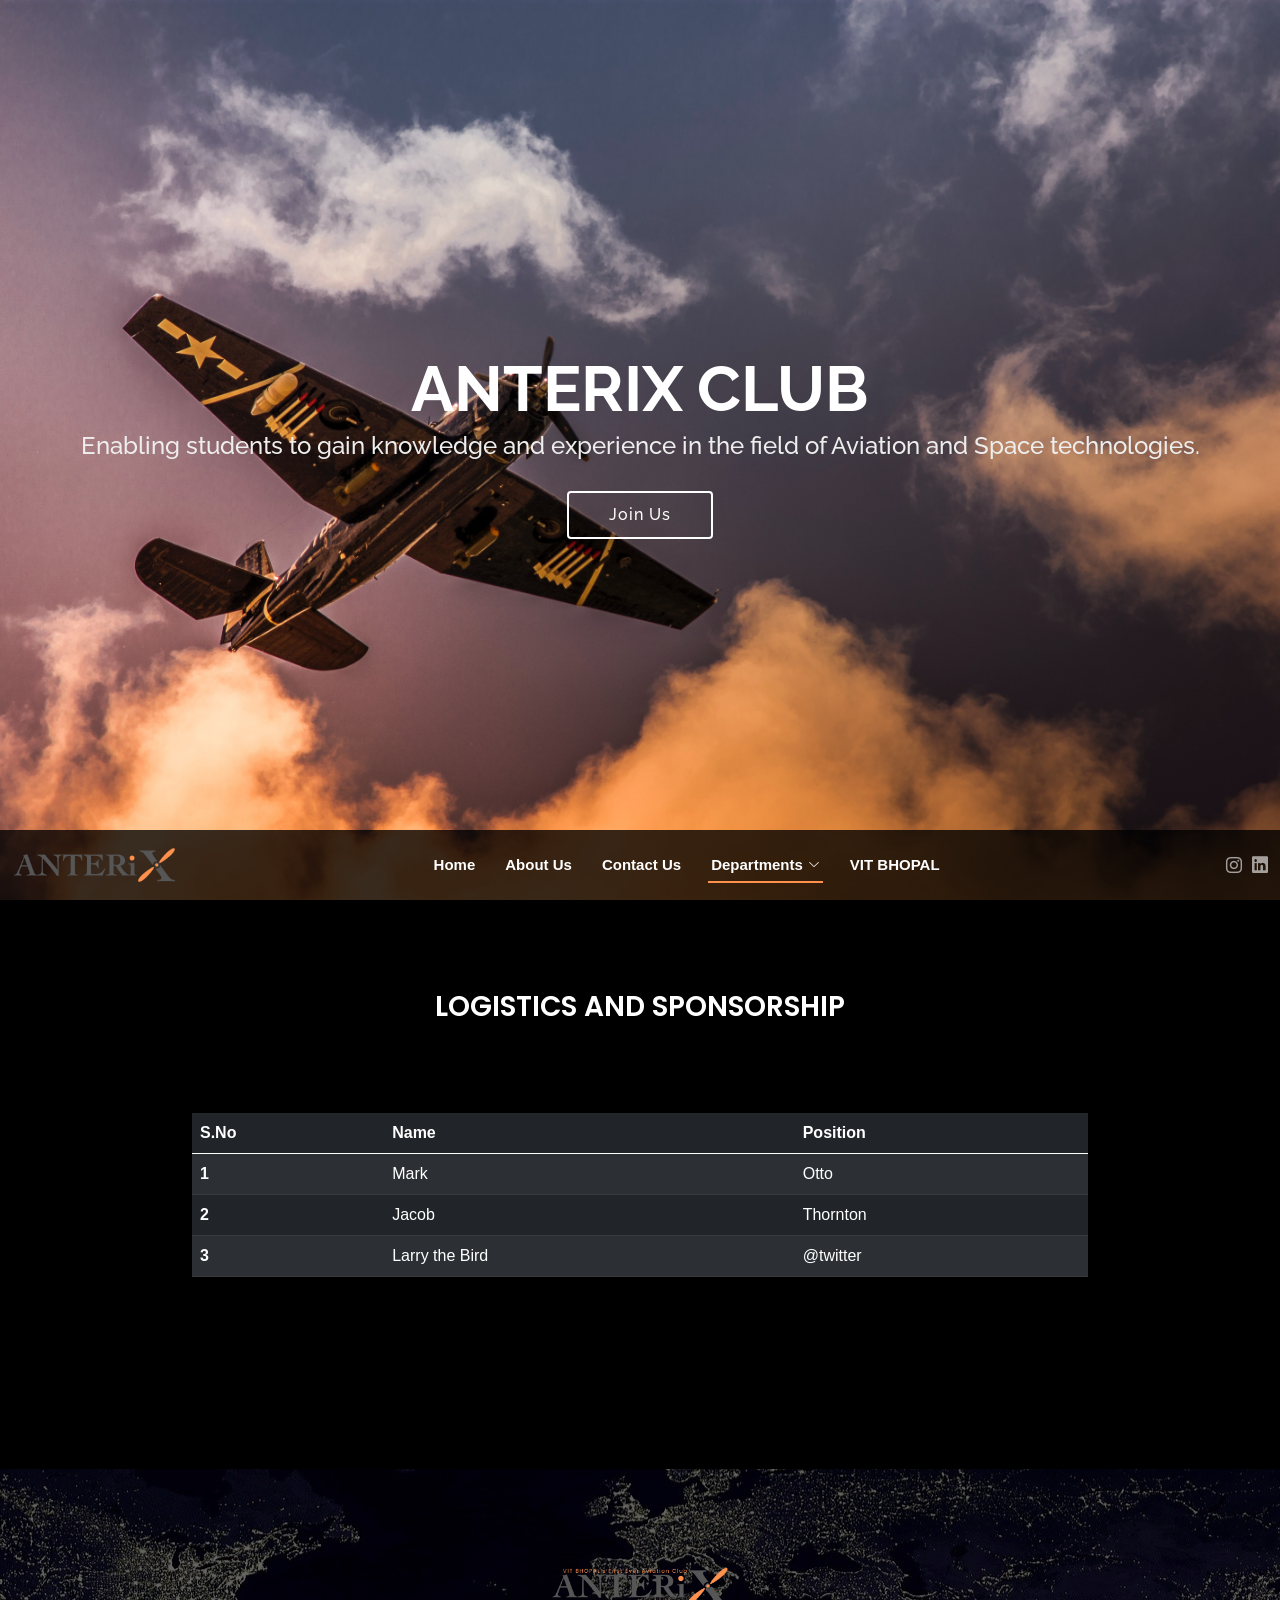
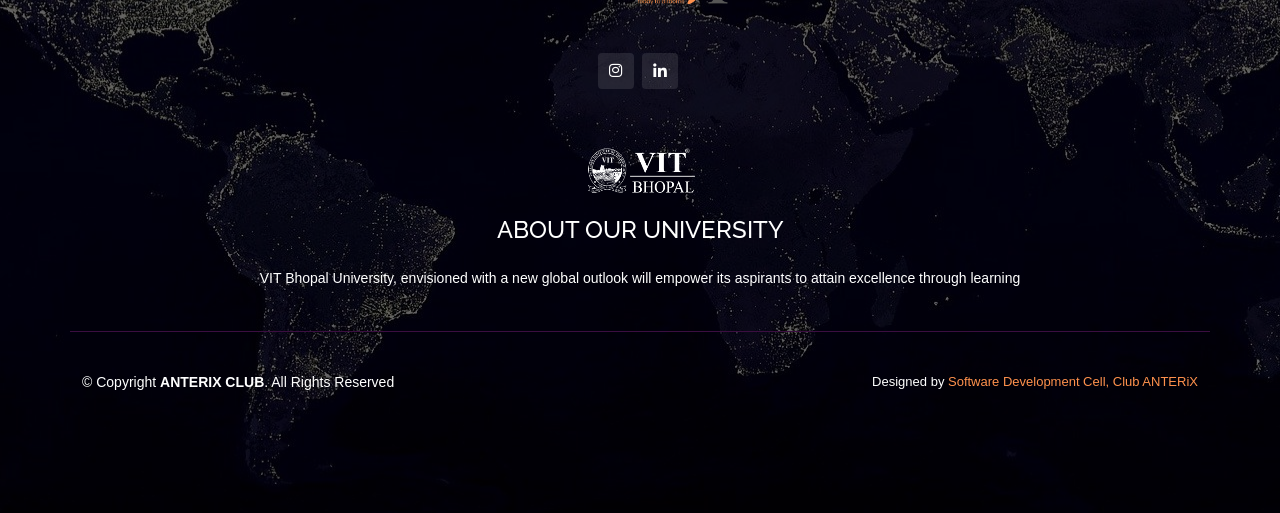
<file: logistic.html>
<!DOCTYPE html>
<html lang="en">

<head>
  <meta charset="utf-8">
  <meta content="width=device-width, initial-scale=1.0" name="viewport">

  <title>Anterix</title>
  <meta content="" name="description">
  <meta content="" name="keywords">

  <!-- Favicons -->
  <link href="favicon.ico" rel="icon">
  <link href="assets/img/apple-touch-icon.png" rel="apple-touch-icon">

  <!-- Google Fonts -->
  <link href="https://fonts.googleapis.com/css?family=Open+Sans:300,300i,400,400i,600,600i,700,700i|Raleway:300,300i,400,400i,500,500i,600,600i,700,700i|Poppins:300,300i,400,400i,500,500i,600,600i,700,700i" rel="stylesheet">

  <!-- Vendor CSS Files -->
  <link href="assets/vendor/bootstrap/css/bootstrap.min.css" rel="stylesheet">
  <link href="assets/vendor/bootstrap-icons/bootstrap-icons.css" rel="stylesheet">
  <link href="assets/vendor/boxicons/css/boxicons.min.css" rel="stylesheet">
  <link href="assets/vendor/glightbox/css/glightbox.min.css" rel="stylesheet">
  <link href="assets/vendor/remixicon/remixicon.css" rel="stylesheet">
  <link href="assets/vendor/swiper/swiper-bundle.min.css" rel="stylesheet">

  <!-- Template Main CSS File -->
  <link href="assets/css/style.css" rel="stylesheet">


  <style>
	* {box-sizing: border-box;}
	body {font-family: Verdana, sans-serif;}
	.mySlides {display: none;}
	img {vertical-align: middle;}
	
	/* Slideshow container */
	.slideshow-container {
	  max-width: 1000px;
	  position: relative;
	  margin: auto;
	}
	
	/* Caption text */
	.text {
	  color: #f2f2f2;
	  font-size: 15px;
	  padding: 8px 12px;
	  position: absolute;
	  bottom: 8px;
	  width: 100%;
	  text-align: center;
	}
	
	/* Number text (1/3 etc) */
	.numbertext {
	  color: #f2f2f2;
	  font-size: 12px;
	  padding: 8px 12px;
	  position: absolute;
	  top: 0;
	}
	
	/* The dots/bullets/indicators */
	.dot {
	  height: 15px;
	  width: 15px;
	  margin: 0 2px;
	  background-color: #bbb;
	  border-radius: 50%;
	  display: inline-block;
	  transition: background-color 0.6s ease;
	}
	
	.dot .active {
		color: rgb(255, 127, 93);
	}
	
	/* Fading animation */
	.fade {
	  -webkit-animation-name: fade;
	  -webkit-animation-duration: 3s;
	  animation-name: fade;
	  animation-duration: 3s;
	}
	
	@-webkit-keyframes fade {
	  from {opacity: 0} 
	  to {opacity: 1}
	}
	
	@keyframes fade {
	  from {opacity: 0} 
	  to {opacity: 1}
	}
	
	/* On smaller screens, decrease text size */
	@media only screen and (max-width: 300px) {
	  .text {font-size: 11px}
	}
	</style>
</head>

<body>

  <!-- ======= Hero Section ======= -->
  <section id="hero" style="background-image:url('aboutus.jpg'); background-position: center; background-repeat: no-repeat; background-size: cover; background-color: black;">
    <div class="hero-container " >
      <h1>AnteriX Club</h1>
      <h2> Enabling students to gain knowledge and experience in the field of
		Aviation and Space technologies.</h2>
      <a href="#about" class="btn-get-started scrollto">Join Us</a>
    </div>
  </section><!-- End Hero -->

  <!-- ======= Header ======= -->
  <header id="header" class="d-flex align-items-center ">
    <div class="container-fluid d-flex align-items-center justify-content-lg-between">

      <h1 class="logo me-auto me-lg-0"><a href="index.html"><img src="assets\img\anterix_final.png" ></a></h1>

	  <nav id="navbar" class="navbar order-last order-lg-0">
        <ul>
          <li><a class="nav-link scrollto " href="index.html">Home</a></li>
          <li><a class="nav-link scrollto" href="">About Us</a></li>
       
          <li><a class="nav-link scrollto " href="contact.html">Contact Us</a></li>
          <li class="dropdown "><a href="#" class="nav-link  scrollto active"><span>Departments</span> <i class="bi bi-chevron-down"></i></a>
            <ul>
              <li ><a  href="Tech_dept.html">Technical Departments</a></li>
              <li ><a  href="Non_Tech_Dept.html">Non Technical Departments</a></li>
            </ul>
          </li>
          <li><a class="nav-link scrollto" target="_blank" href="https://vitbhopal.ac.in/">VIT BHOPAL</a></li>
        </ul>
        <i class="bi bi-list mobile-nav-toggle"></i>
      </nav><!-- .navbar -->

      <div class="header-social-links d-flex align-items-center">
        <a href="#" class="instagram"><i class="bi bi-instagram"></i></a>
        <a href="#" class="linkedin"><i class="bi bi-linkedin"></i></i></a>
      </div>

    </div>
  </header><!-- End Header -->

  <main id="main" style="background-color: black;display:flex;flex-direction:column;justify-content:center;align-items:center">
    <h3 style="color:white;  font-weight: 600;font-family: Poppins, sans-serif;margin:7% 0%">LOGISTICS AND SPONSORSHIP</h3>
  <table class="table table-dark table-striped" style="margin-bottom:15%;width:70%">
    <thead>
      <tr>
        <th scope="col">S.No</th>
        <th scope="col">Name</th>
        <th scope="col">Position</th>
      </tr>
    </thead>
    <tbody>
      <tr>
        <th scope="row">1</th>
        <td>Mark</td>
        <td>Otto</td>
      </tr>
      <tr>
        <th scope="row">2</th>
        <td>Jacob</td>
        <td>Thornton</td>
      </tr>
      <tr>
        <th scope="row">3</th>
        <td>Larry the Bird</td>
        <td>@twitter</td>
      </tr>
    </tbody>
  </table>
</main>


	  <footer id="footer" style="background-image: url('assets/img/earth-11595_1920.jpg');" >

    <div class="footer-top">

      <div class="container">

        <div class="row  justify-content-center">
          <div class="col-lg-6">
			  <img style="width:33% ;height:100%" src="assets\img\footer Logo.png" >
          </div>
        </div>



        <div class="social-links">
          <a href="#" class="instagram"><i class="bx bxl-instagram"></i></a>
          <a href="#" class="linkedin"><i class="bx bxl-linkedin"></i></a>
        </div>

		<br>
		<br>

		<div class="container">

			<div class="row  justify-content-center">
			  <div class="college" class="col-12">
				  <img src="assets\img\vitbwhite.png" alt=""><br>
				<h4>ABOUT OUR UNIVERSITY</h4>
			  </div>
		
	<div class="mb-4"></div>
	
			  <div class="col-12">
				VIT Bhopal University, envisioned with a new global outlook will empower its
aspirants to attain excellence through learning 
			  </div>
			</div>

      </div>
	  <br><br>
    </div>

    <div class="container footer-bottom clearfix">
      <div class="copyright">
        &copy; Copyright <strong><span>ANTERIX CLUB</span></strong>. All Rights Reserved
      </div>
      <div class="credits">
    
        Designed by <a href="#">Software Development Cell, Club ANTERiX</a>
      </div>
    </div>
  </footer><!-- End Footer --><!-- End Footer -->

  <div id="preloader"></div>
  <a href="#" class="back-to-top d-flex align-items-center justify-content-center"><i class="bi bi-arrow-up-short"></i></a>




  <script>
	var slideIndex = 0;
	showSlides();
	
	function showSlides() {
		setTimeout(showSlides, 3000);
	  var i;
	  var slides = document.getElementsByClassName("mySlides");
	  var dots = document.getElementsByClassName("dot");
	  for (i = 0; i < slides.length; i++) {
		slides[i].style.display = "none";  
	  }
	  slideIndex++;
	  if (slideIndex > slides.length) {slideIndex = 1}    
	  for (i = 0; i < dots.length; i++) {
		dots[i].className = dots[i].className.replace(" active", "");
	  }
	  slides[slideIndex-1].style.display = "block";  
	  dots[slideIndex-1].className += " active";
	   // Change image every 2 seconds
	}
	</script>


  <!-- Vendor JS Files -->
  <script src="assets/vendor/bootstrap/js/bootstrap.bundle.min.js"></script>
  <script src="assets/vendor/glightbox/js/glightbox.min.js"></script>
  <script src="assets/vendor/isotope-layout/isotope.pkgd.min.js"></script>
  <script src="assets/vendor/php-email-form/validate.js"></script>
  <script src="assets/vendor/purecounter/purecounter.js"></script>
  <script src="assets/vendor/swiper/swiper-bundle.min.js"></script>

  <!-- Template Main JS File -->
  <script src="assets/js/main.js"></script>

</body>

</html>
</file>
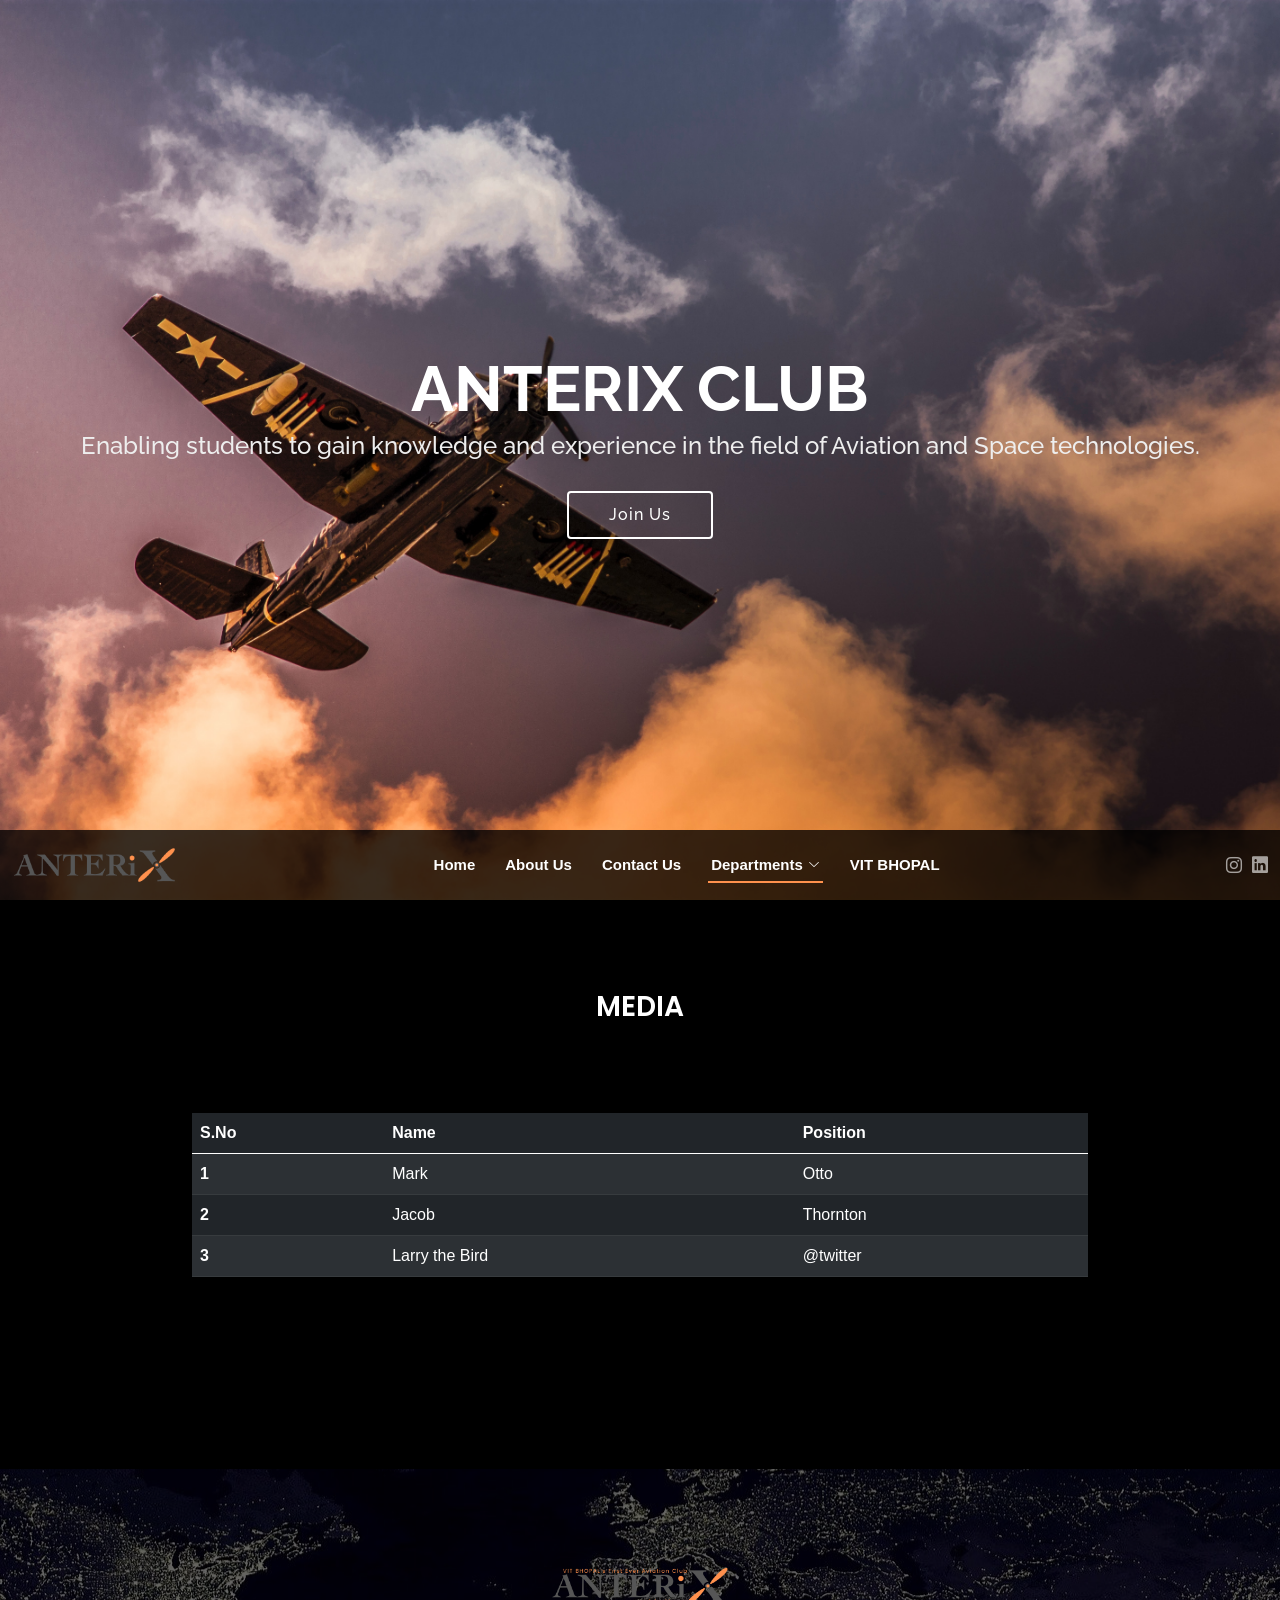
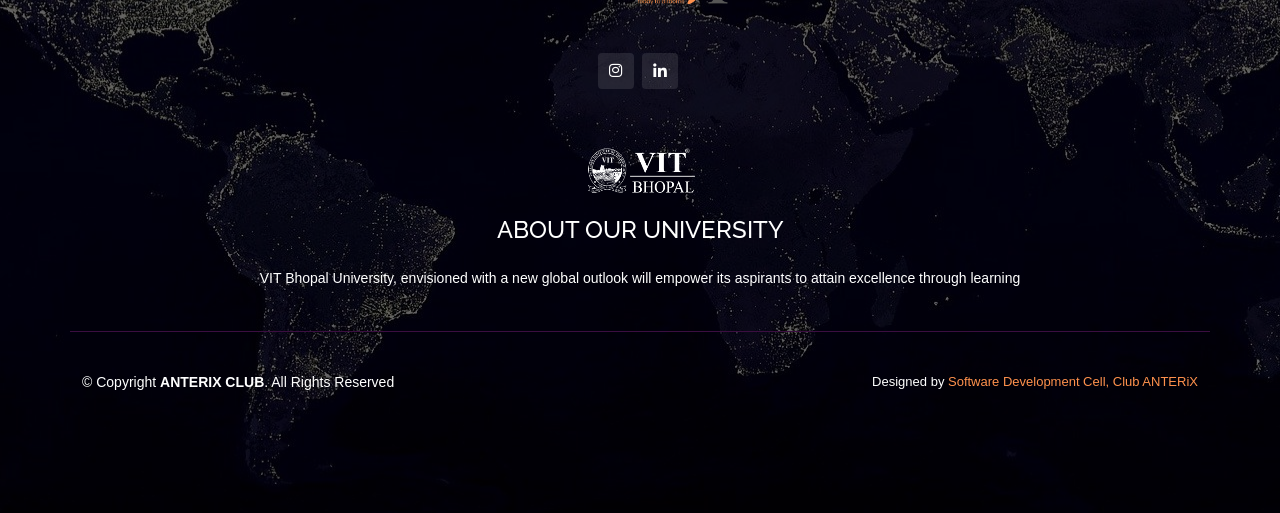
<file: media.html>
<!DOCTYPE html>
<html lang="en">

<head>
  <meta charset="utf-8">
  <meta content="width=device-width, initial-scale=1.0" name="viewport">

  <title>Anterix</title>
  <meta content="" name="description">
  <meta content="" name="keywords">

  <!-- Favicons -->
  <link href="favicon.ico" rel="icon">
  <link href="assets/img/apple-touch-icon.png" rel="apple-touch-icon">

  <!-- Google Fonts -->
  <link href="https://fonts.googleapis.com/css?family=Open+Sans:300,300i,400,400i,600,600i,700,700i|Raleway:300,300i,400,400i,500,500i,600,600i,700,700i|Poppins:300,300i,400,400i,500,500i,600,600i,700,700i" rel="stylesheet">

  <!-- Vendor CSS Files -->
  <link href="assets/vendor/bootstrap/css/bootstrap.min.css" rel="stylesheet">
  <link href="assets/vendor/bootstrap-icons/bootstrap-icons.css" rel="stylesheet">
  <link href="assets/vendor/boxicons/css/boxicons.min.css" rel="stylesheet">
  <link href="assets/vendor/glightbox/css/glightbox.min.css" rel="stylesheet">
  <link href="assets/vendor/remixicon/remixicon.css" rel="stylesheet">
  <link href="assets/vendor/swiper/swiper-bundle.min.css" rel="stylesheet">

  <!-- Template Main CSS File -->
  <link href="assets/css/style.css" rel="stylesheet">


  <style>
	* {box-sizing: border-box;}
	body {font-family: Verdana, sans-serif;}
	.mySlides {display: none;}
	img {vertical-align: middle;}
	
	/* Slideshow container */
	.slideshow-container {
	  max-width: 1000px;
	  position: relative;
	  margin: auto;
	}
	
	/* Caption text */
	.text {
	  color: #f2f2f2;
	  font-size: 15px;
	  padding: 8px 12px;
	  position: absolute;
	  bottom: 8px;
	  width: 100%;
	  text-align: center;
	}
	
	/* Number text (1/3 etc) */
	.numbertext {
	  color: #f2f2f2;
	  font-size: 12px;
	  padding: 8px 12px;
	  position: absolute;
	  top: 0;
	}
	
	/* The dots/bullets/indicators */
	.dot {
	  height: 15px;
	  width: 15px;
	  margin: 0 2px;
	  background-color: #bbb;
	  border-radius: 50%;
	  display: inline-block;
	  transition: background-color 0.6s ease;
	}
	
	.dot .active {
		color: rgb(255, 127, 93);
	}
	
	/* Fading animation */
	.fade {
	  -webkit-animation-name: fade;
	  -webkit-animation-duration: 3s;
	  animation-name: fade;
	  animation-duration: 3s;
	}
	
	@-webkit-keyframes fade {
	  from {opacity: 0} 
	  to {opacity: 1}
	}
	
	@keyframes fade {
	  from {opacity: 0} 
	  to {opacity: 1}
	}
	
	/* On smaller screens, decrease text size */
	@media only screen and (max-width: 300px) {
	  .text {font-size: 11px}
	}
	</style>
</head>

<body>

  <!-- ======= Hero Section ======= -->
  <section id="hero" style="background-image:url('aboutus.jpg'); background-position: center; background-repeat: no-repeat; background-size: cover; background-color: black;">
    <div class="hero-container " >
      <h1>AnteriX Club</h1>
      <h2> Enabling students to gain knowledge and experience in the field of
		Aviation and Space technologies.</h2>
      <a href="#about" class="btn-get-started scrollto">Join Us</a>
    </div>
  </section><!-- End Hero -->

  <!-- ======= Header ======= -->
  <header id="header" class="d-flex align-items-center ">
    <div class="container-fluid d-flex align-items-center justify-content-lg-between">

      <h1 class="logo me-auto me-lg-0"><a href="index.html"><img src="assets\img\anterix_final.png" ></a></h1>

	  <nav id="navbar" class="navbar order-last order-lg-0">
        <ul>
          <li><a class="nav-link scrollto " href="index.html">Home</a></li>
          <li><a class="nav-link scrollto" href="">About Us</a></li>
       
          <li><a class="nav-link scrollto " href="contact.html">Contact Us</a></li>
          <li class="dropdown "><a href="#" class="nav-link  scrollto active"><span>Departments</span> <i class="bi bi-chevron-down"></i></a>
            <ul>
              <li ><a  href="Tech_dept.html">Technical Departments</a></li>
              <li ><a  href="Non_Tech_Dept.html">Non Technical Departments</a></li>
            </ul>
          </li>
          <li><a class="nav-link scrollto" target="_blank" href="https://vitbhopal.ac.in/">VIT BHOPAL</a></li>
        </ul>
        <i class="bi bi-list mobile-nav-toggle"></i>
      </nav><!-- .navbar -->

      <div class="header-social-links d-flex align-items-center">
        <a href="#" class="instagram"><i class="bi bi-instagram"></i></a>
        <a href="#" class="linkedin"><i class="bi bi-linkedin"></i></i></a>
      </div>

    </div>
  </header><!-- End Header -->

  <main id="main" style="background-color: black;display:flex;flex-direction:column;justify-content:center;align-items:center">
    <h3 style="color:white;  font-weight: 600;font-family: Poppins, sans-serif;margin:7% 0%">MEDIA</h3>
  <table class="table table-dark table-striped" style="margin-bottom:15%;width:70%">
    <thead>
      <tr>
        <th scope="col">S.No</th>
        <th scope="col">Name</th>
        <th scope="col">Position</th>
      </tr>
    </thead>
    <tbody>
      <tr>
        <th scope="row">1</th>
        <td>Mark</td>
        <td>Otto</td>
      </tr>
      <tr>
        <th scope="row">2</th>
        <td>Jacob</td>
        <td>Thornton</td>
      </tr>
      <tr>
        <th scope="row">3</th>
        <td>Larry the Bird</td>
        <td>@twitter</td>
      </tr>
    </tbody>
  </table>
</main>


	  <footer id="footer" style="background-image: url('assets/img/earth-11595_1920.jpg');" >

    <div class="footer-top">

      <div class="container">

        <div class="row  justify-content-center">
          <div class="col-lg-6">
			  <img style="width:33% ;height:100%" src="assets\img\footer Logo.png" >
          </div>
        </div>



        <div class="social-links">
          <a href="#" class="instagram"><i class="bx bxl-instagram"></i></a>
          <a href="#" class="linkedin"><i class="bx bxl-linkedin"></i></a>
        </div>

		<br>
		<br>

		<div class="container">

			<div class="row  justify-content-center">
			  <div class="college" class="col-12">
				  <img src="assets\img\vitbwhite.png" alt=""><br>
				<h4>ABOUT OUR UNIVERSITY</h4>
			  </div>
		
	<div class="mb-4"></div>
	
			  <div class="col-12">
				VIT Bhopal University, envisioned with a new global outlook will empower its
aspirants to attain excellence through learning 
			  </div>
			</div>

      </div>
	  <br><br>
    </div>

    <div class="container footer-bottom clearfix">
      <div class="copyright">
        &copy; Copyright <strong><span>ANTERIX CLUB</span></strong>. All Rights Reserved
      </div>
      <div class="credits">
    
        Designed by <a href="#">Software Development Cell, Club ANTERiX</a>
      </div>
    </div>
  </footer><!-- End Footer --><!-- End Footer -->

  <div id="preloader"></div>
  <a href="#" class="back-to-top d-flex align-items-center justify-content-center"><i class="bi bi-arrow-up-short"></i></a>




  <script>
	var slideIndex = 0;
	showSlides();
	
	function showSlides() {
		setTimeout(showSlides, 3000);
	  var i;
	  var slides = document.getElementsByClassName("mySlides");
	  var dots = document.getElementsByClassName("dot");
	  for (i = 0; i < slides.length; i++) {
		slides[i].style.display = "none";  
	  }
	  slideIndex++;
	  if (slideIndex > slides.length) {slideIndex = 1}    
	  for (i = 0; i < dots.length; i++) {
		dots[i].className = dots[i].className.replace(" active", "");
	  }
	  slides[slideIndex-1].style.display = "block";  
	  dots[slideIndex-1].className += " active";
	   // Change image every 2 seconds
	}
	</script>


  <!-- Vendor JS Files -->
  <script src="assets/vendor/bootstrap/js/bootstrap.bundle.min.js"></script>
  <script src="assets/vendor/glightbox/js/glightbox.min.js"></script>
  <script src="assets/vendor/isotope-layout/isotope.pkgd.min.js"></script>
  <script src="assets/vendor/php-email-form/validate.js"></script>
  <script src="assets/vendor/purecounter/purecounter.js"></script>
  <script src="assets/vendor/swiper/swiper-bundle.min.js"></script>

  <!-- Template Main JS File -->
  <script src="assets/js/main.js"></script>

</body>

</html>
</file>
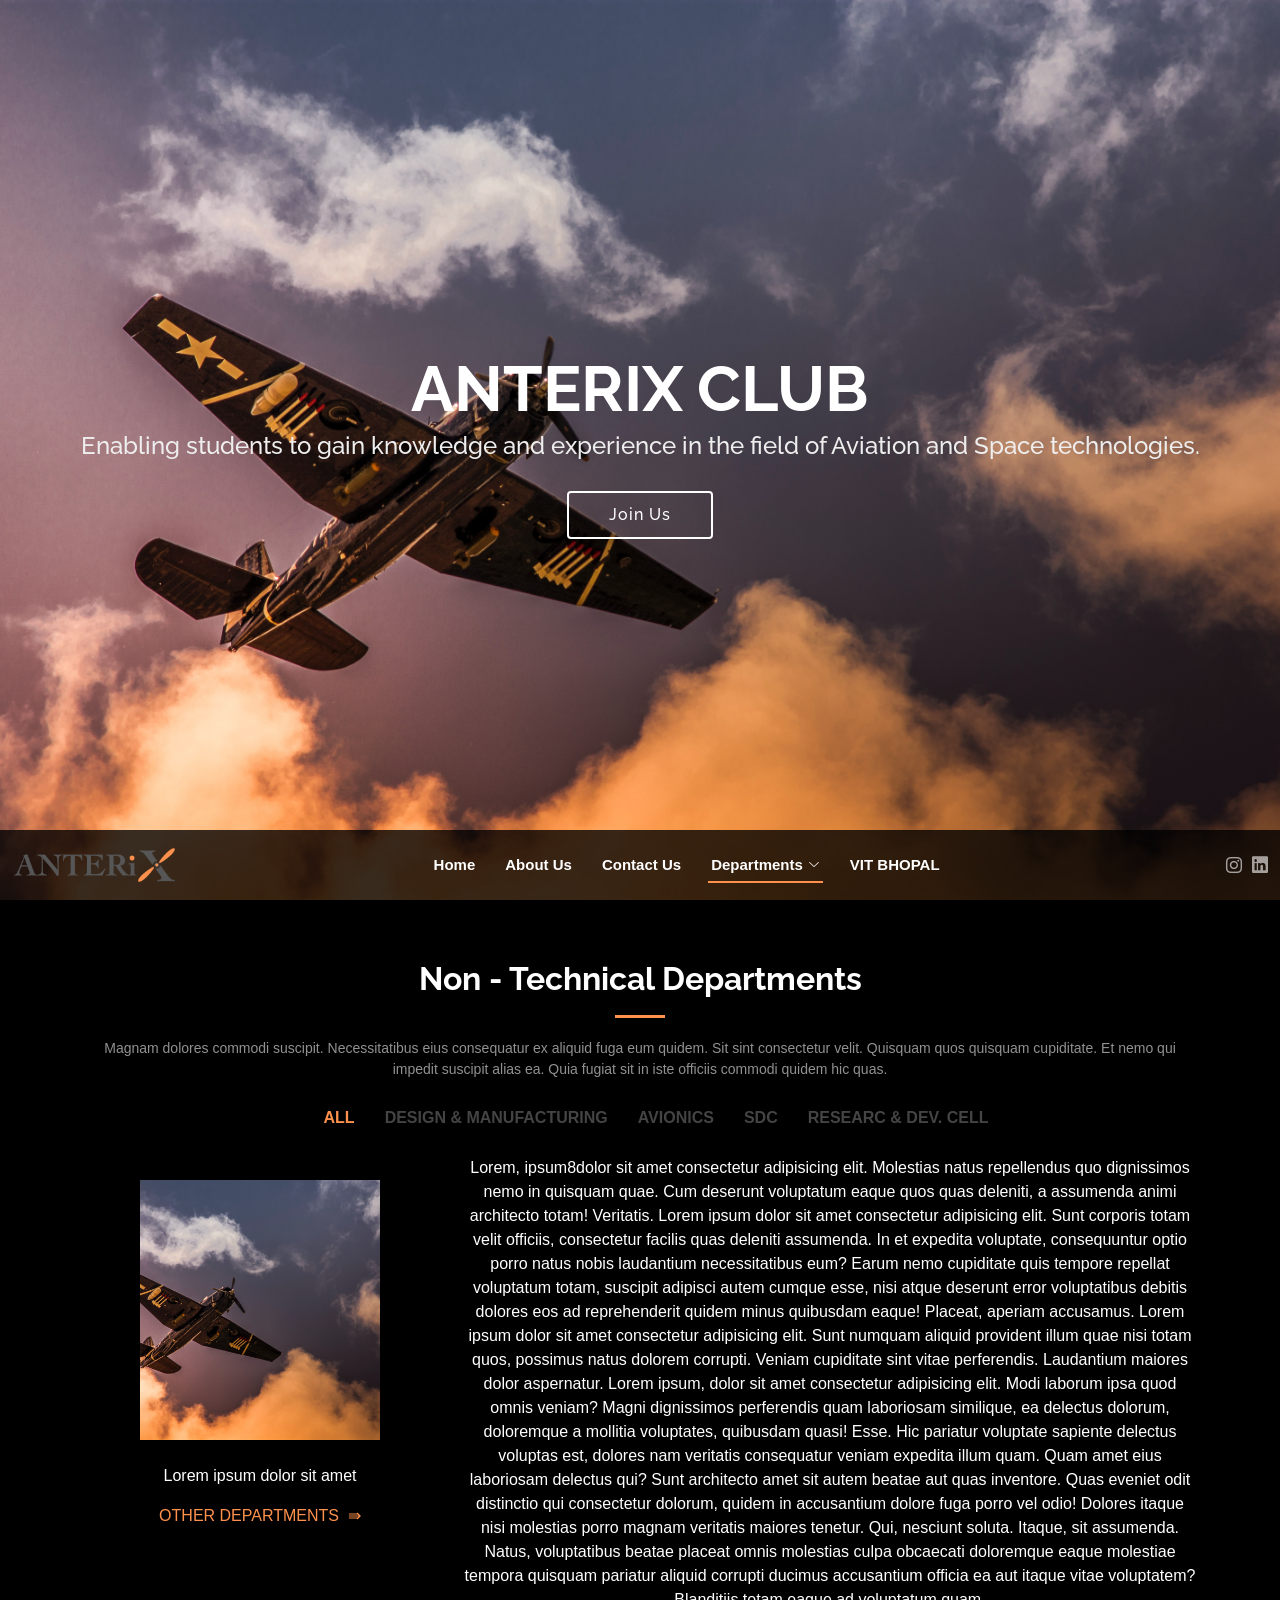
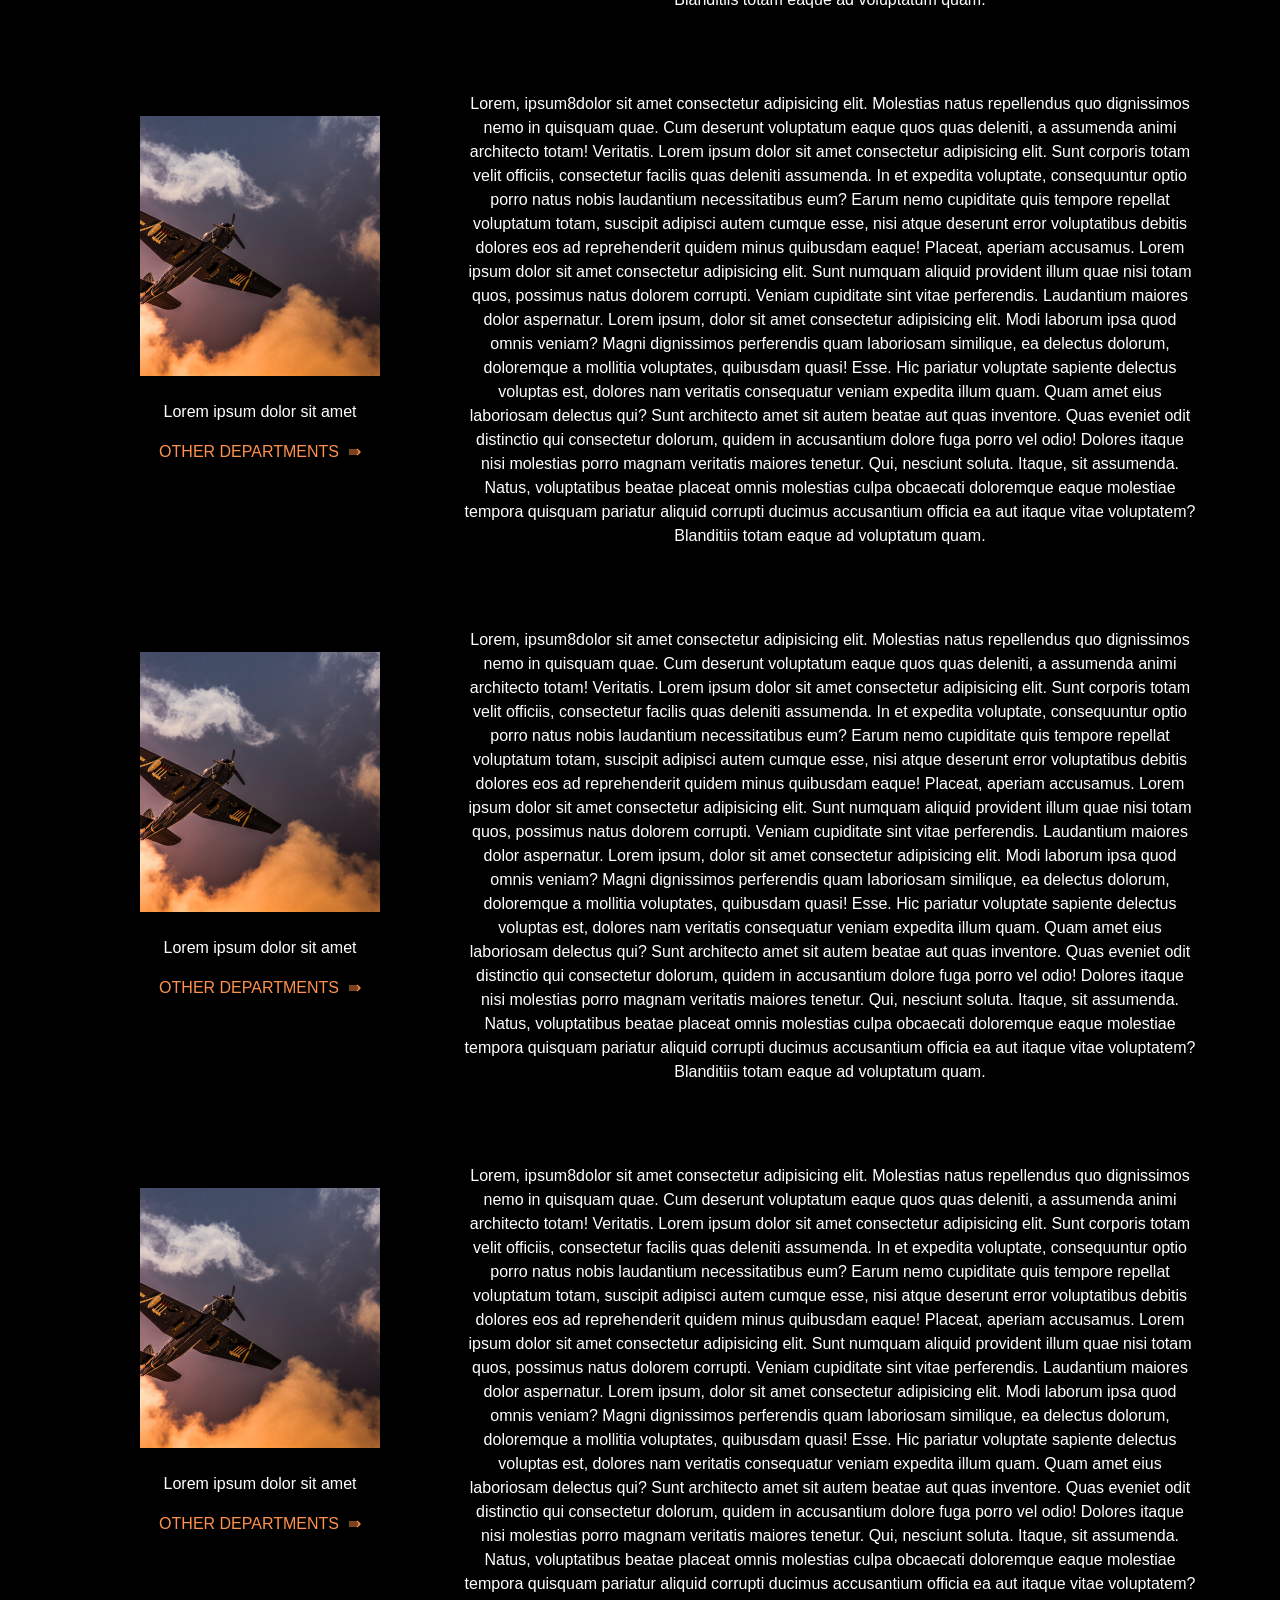
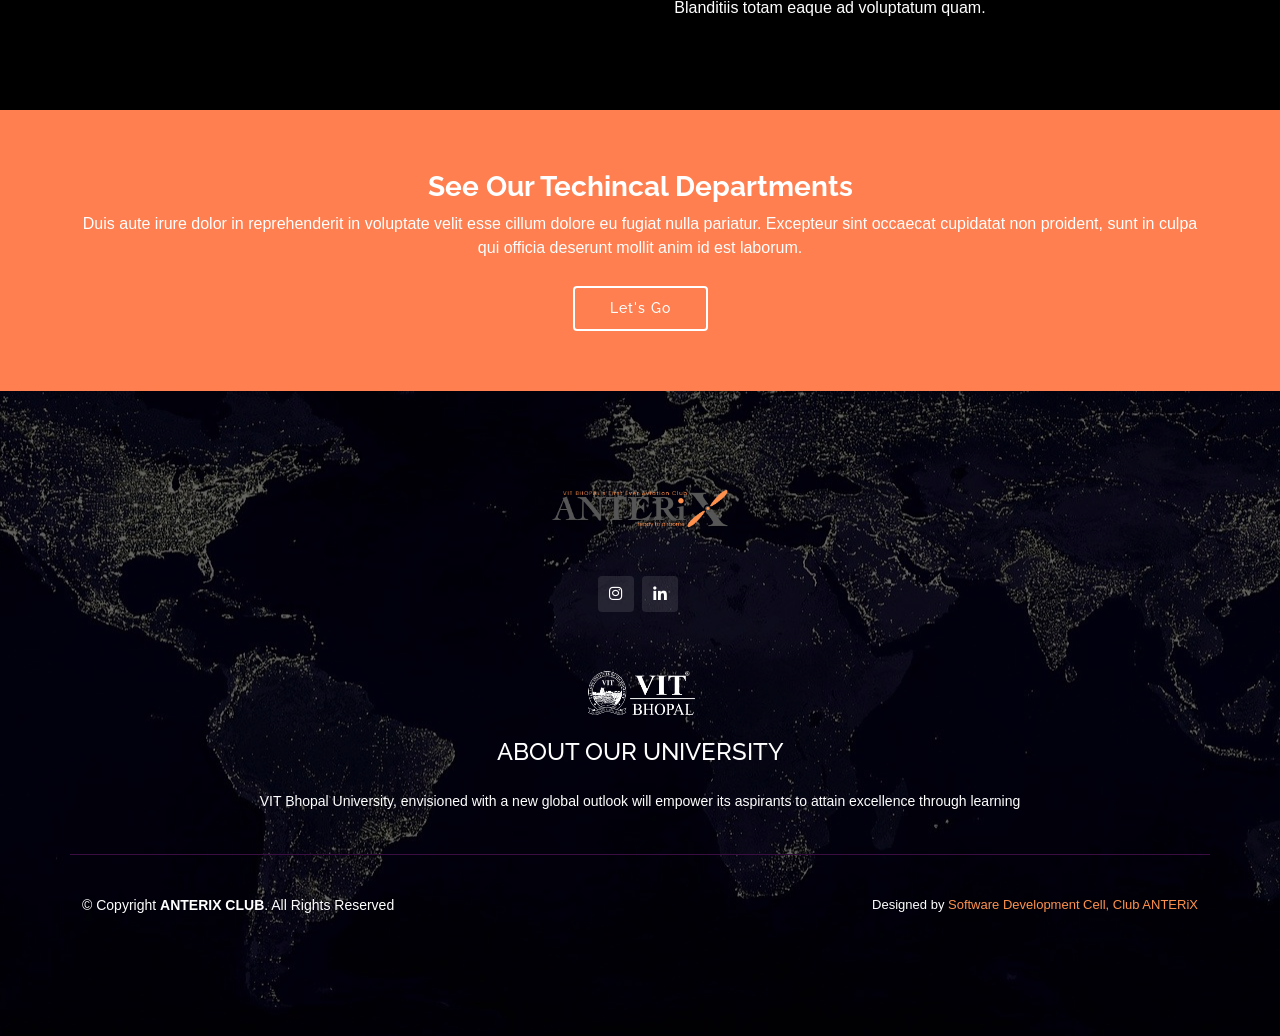
<file: Non_Tech_Dept.html>
<!DOCTYPE html>
<html lang="en">

<head>
  <meta charset="utf-8">
  <meta content="width=device-width, initial-scale=1.0" name="viewport">

  <title>Anterix</title>
  <meta content="" name="description">
  <meta content="" name="keywords">

  <!-- Favicons -->
  <link href="favicon.ico" rel="icon">
  <link href="assets/img/apple-touch-icon.png" rel="apple-touch-icon">

  <!-- Google Fonts -->
  <link href="https://fonts.googleapis.com/css?family=Open+Sans:300,300i,400,400i,600,600i,700,700i|Raleway:300,300i,400,400i,500,500i,600,600i,700,700i|Poppins:300,300i,400,400i,500,500i,600,600i,700,700i" rel="stylesheet">

  <!-- Vendor CSS Files -->
  <link href="assets/vendor/bootstrap/css/bootstrap.min.css" rel="stylesheet">
  <link href="assets/vendor/bootstrap-icons/bootstrap-icons.css" rel="stylesheet">
  <link href="assets/vendor/boxicons/css/boxicons.min.css" rel="stylesheet">
  <link href="assets/vendor/glightbox/css/glightbox.min.css" rel="stylesheet">
  <link href="assets/vendor/remixicon/remixicon.css" rel="stylesheet">
  <link href="assets/vendor/swiper/swiper-bundle.min.css" rel="stylesheet">

  <!-- Template Main CSS File -->
  <link href="assets/css/style.css" rel="stylesheet">


  <style>
	* {box-sizing: border-box;}
	body {font-family: Verdana, sans-serif;}
	.mySlides {display: none;}
	img {vertical-align: middle;}
	
	/* Slideshow container */
	.slideshow-container {
	  max-width: 1000px;
	  position: relative;
	  margin: auto;
	}
	
	/* Caption text */
	.text {
	  color: #f2f2f2;
	  font-size: 15px;
	  padding: 8px 12px;
	  position: absolute;
	  bottom: 8px;
	  width: 100%;
	  text-align: center;
	}
	
	/* Number text (1/3 etc) */
	.numbertext {
	  color: #f2f2f2;
	  font-size: 12px;
	  padding: 8px 12px;
	  position: absolute;
	  top: 0;
	}
	
	/* The dots/bullets/indicators */
	.dot {
	  height: 15px;
	  width: 15px;
	  margin: 0 2px;
	  background-color: #bbb;
	  border-radius: 50%;
	  display: inline-block;
	  transition: background-color 0.6s ease;
	}
	
	.dot .active {
		color: rgb(255, 127, 93);
	}
	
	/* Fading animation */
	.fade {
	  -webkit-animation-name: fade;
	  -webkit-animation-duration: 3s;
	  animation-name: fade;
	  animation-duration: 3s;
	}
	
	@-webkit-keyframes fade {
	  from {opacity: 0} 
	  to {opacity: 1}
	}
	
	@keyframes fade {
	  from {opacity: 0} 
	  to {opacity: 1}
	}
	
	/* On smaller screens, decrease text size */
	@media only screen and (max-width: 300px) {
	  .text {font-size: 11px}
	}
	</style>
</head>

<body>

  <!-- ======= Hero Section ======= -->
  <section id="hero" style="background-image:url('aboutus.jpg'); background-position: center; background-repeat: no-repeat; background-size: cover; background-color: black;">
    <div class="hero-container " >
      <h1>AnteriX Club</h1>
      <h2> Enabling students to gain knowledge and experience in the field of
		Aviation and Space technologies.</h2>
      <a href="#about" class="btn-get-started scrollto">Join Us</a>
    </div>
  </section><!-- End Hero -->

  <!-- ======= Header ======= -->
  <header id="header" class="d-flex align-items-center ">
    <div class="container-fluid d-flex align-items-center justify-content-lg-between">

      <h1 class="logo me-auto me-lg-0"><a href="index.html"><img src="assets\img\anterix_final.png" ></a></h1>

      <nav id="navbar" class="navbar order-last order-lg-0">
        <ul>
          <li><a class="nav-link scrollto " href="index.html">Home</a></li>
          <li><a class="nav-link scrollto" href="">About Us</a></li>
       
          <li><a class="nav-link scrollto " href="contact.html">Contact Us</a></li>
          <li class="dropdown "><a href="#" class="nav-link  scrollto active"><span>Departments</span> <i class="bi bi-chevron-down"></i></a>
            <ul>
              <li ><a  href="Tech_dept.html">Technical Departments</a></li>
              <li ><a  href="Non_Tech_Dept.html">Non Technical Departments</a></li>
            </ul>
          </li>
          <li><a class="nav-link scrollto" target="_blank" href="https://vitbhopal.ac.in/">VIT BHOPAL</a></li>
        </ul>
        <i class="bi bi-list mobile-nav-toggle"></i>
      </nav><!-- .navbar -->

      <div class="header-social-links d-flex align-items-center">
        <a href="#" class="instagram"><i class="bi bi-instagram"></i></a>
        <a href="#" class="linkedin"><i class="bi bi-linkedin"></i></i></a>
      </div>

    </div>
  </header><!-- End Header -->



    <!-- ======= Portfolio Section ======= -->
    <section id="portfolio" class="portfolio" style="background-color: black;">
      <div class="container">

        <div class="section-title">
          <h2 style="color: white;">Non - Technical Departments</h2>
          <p>Magnam dolores commodi suscipit. Necessitatibus eius consequatur ex aliquid fuga eum quidem. Sit sint consectetur velit. Quisquam quos quisquam cupiditate. Et nemo qui impedit suscipit alias ea. Quia fugiat sit in iste officiis commodi quidem hic quas.</p>
        </div>

        <ul id="portfolio-flters" class="d-flex justify-content-center" style="color: rgb(243, 243, 243);">
        <li data-filter="*" class="filter-active"  >ALL</li>
          <li data-filter=".filter-doc" >Design & Manufacturing</li>
          <li data-filter=".filter-med">Avionics</li>
          <li data-filter=".filter-log">SDC</li>
          <li data-filter=".filter-fin">Researc & Dev. Cell</li>
        </ul>

        <div class="row portfolio-container" >

          <div class="col-lg-12 col-md-12 portfolio-item filter-doc" style="margin-bottom: 80px;">
           <div class="row" style="text-align: center;">
            <div class="col-lg-4 col-md-8 col-sm-12" >
              <div class="mb-4"></div>
              <img src="assets/img/aboutus.jpg" style="width: 240px ; height: 260px; object-fit: cover;" alt="">
              <div class="row" style="text-align: center;">
                <div class="mb-4"></div>
              <p style="color: white;">Lorem ipsum dolor sit amet </p>
              <a href="#">OTHER DEPARTMENTS &nbsp;&rAarr;</a>
              <div class="mb-4"></div>
            </div>
            </div>
               <div class="col-lg-8 col-md-8 col-sm-12" style="color: white;">
                   Lorem, ipsum8dolor sit amet consectetur adipisicing elit. Molestias natus repellendus quo dignissimos nemo in quisquam quae. Cum deserunt voluptatum eaque quos quas deleniti, a assumenda animi architecto totam! Veritatis. Lorem ipsum dolor sit amet consectetur adipisicing elit. Sunt corporis totam velit officiis, consectetur facilis quas deleniti assumenda. In et expedita voluptate, consequuntur optio porro natus nobis laudantium necessitatibus eum?
                   Earum nemo cupiditate quis tempore repellat voluptatum totam, suscipit adipisci autem cumque esse, nisi atque deserunt error voluptatibus debitis dolores eos ad reprehenderit quidem minus quibusdam eaque! Placeat, aperiam accusamus. Lorem ipsum dolor sit amet consectetur adipisicing elit. Sunt numquam aliquid provident illum quae nisi totam quos, possimus natus dolorem corrupti. Veniam cupiditate sint vitae perferendis. Laudantium maiores dolor aspernatur. Lorem ipsum, dolor sit amet consectetur adipisicing elit. Modi laborum ipsa quod omnis veniam? Magni dignissimos perferendis quam laboriosam similique, ea delectus dolorum, doloremque a mollitia voluptates, quibusdam quasi! Esse.
                   Hic pariatur voluptate sapiente delectus voluptas est, dolores nam veritatis consequatur veniam expedita illum quam. Quam amet eius laboriosam delectus qui? Sunt architecto amet sit autem beatae aut quas inventore.
                   Quas eveniet odit distinctio qui consectetur dolorum, quidem in accusantium dolore fuga porro vel odio! Dolores itaque nisi molestias porro magnam veritatis maiores tenetur. Qui, nesciunt soluta. Itaque, sit assumenda.
                   Natus, voluptatibus beatae placeat omnis molestias culpa obcaecati doloremque eaque molestiae tempora quisquam pariatur aliquid corrupti ducimus accusantium officia ea aut itaque vitae voluptatem? Blanditiis totam eaque ad voluptatum quam.
               </div>
               
           </div>
          </div>



          <div class="col-lg-12 col-md-12 portfolio-item filter-med" style="margin-bottom: 80px;">
            <div class="row" style="text-align: center;">
             <div class="col-lg-4 col-md-8 col-sm-12" >
               <div class="mb-4"></div>
               <img src="assets/img/aboutus.jpg" style="width: 240px ; height: 260px; object-fit: cover;" alt="">
               <div class="row" style="text-align: center;">
                 <div class="mb-4"></div>
               <p style="color: white;">Lorem ipsum dolor sit amet </p>
               <a href="#">OTHER DEPARTMENTS &nbsp;&rAarr;</a>
               <div class="mb-4"></div>
             </div>
             </div>
                <div class="col-lg-8 col-md-8 col-sm-12" style="color: white;">
                    Lorem, ipsum8dolor sit amet consectetur adipisicing elit. Molestias natus repellendus quo dignissimos nemo in quisquam quae. Cum deserunt voluptatum eaque quos quas deleniti, a assumenda animi architecto totam! Veritatis. Lorem ipsum dolor sit amet consectetur adipisicing elit. Sunt corporis totam velit officiis, consectetur facilis quas deleniti assumenda. In et expedita voluptate, consequuntur optio porro natus nobis laudantium necessitatibus eum?
                    Earum nemo cupiditate quis tempore repellat voluptatum totam, suscipit adipisci autem cumque esse, nisi atque deserunt error voluptatibus debitis dolores eos ad reprehenderit quidem minus quibusdam eaque! Placeat, aperiam accusamus. Lorem ipsum dolor sit amet consectetur adipisicing elit. Sunt numquam aliquid provident illum quae nisi totam quos, possimus natus dolorem corrupti. Veniam cupiditate sint vitae perferendis. Laudantium maiores dolor aspernatur. Lorem ipsum, dolor sit amet consectetur adipisicing elit. Modi laborum ipsa quod omnis veniam? Magni dignissimos perferendis quam laboriosam similique, ea delectus dolorum, doloremque a mollitia voluptates, quibusdam quasi! Esse.
                    Hic pariatur voluptate sapiente delectus voluptas est, dolores nam veritatis consequatur veniam expedita illum quam. Quam amet eius laboriosam delectus qui? Sunt architecto amet sit autem beatae aut quas inventore.
                    Quas eveniet odit distinctio qui consectetur dolorum, quidem in accusantium dolore fuga porro vel odio! Dolores itaque nisi molestias porro magnam veritatis maiores tenetur. Qui, nesciunt soluta. Itaque, sit assumenda.
                    Natus, voluptatibus beatae placeat omnis molestias culpa obcaecati doloremque eaque molestiae tempora quisquam pariatur aliquid corrupti ducimus accusantium officia ea aut itaque vitae voluptatem? Blanditiis totam eaque ad voluptatum quam.
                </div>
                
            </div>
           </div>
           <div class="col-lg-12 col-md-12 portfolio-item filter-log" style="margin-bottom: 80px;">
            <div class="row" style="text-align: center;">
             <div class="col-lg-4 col-md-8 col-sm-12" >
               <div class="mb-4"></div>
               <img src="assets/img/aboutus.jpg" style="width: 240px ; height: 260px; object-fit: cover;" alt="">
               <div class="row" style="text-align: center;">
                 <div class="mb-4"></div>
               <p style="color: white;">Lorem ipsum dolor sit amet </p>
               <a href="#">OTHER DEPARTMENTS &nbsp;&rAarr;</a>
               <div class="mb-4"></div>
             </div>
             </div>
                <div class="col-lg-8 col-md-8 col-sm-12" style="color: white;">
                    Lorem, ipsum8dolor sit amet consectetur adipisicing elit. Molestias natus repellendus quo dignissimos nemo in quisquam quae. Cum deserunt voluptatum eaque quos quas deleniti, a assumenda animi architecto totam! Veritatis. Lorem ipsum dolor sit amet consectetur adipisicing elit. Sunt corporis totam velit officiis, consectetur facilis quas deleniti assumenda. In et expedita voluptate, consequuntur optio porro natus nobis laudantium necessitatibus eum?
                    Earum nemo cupiditate quis tempore repellat voluptatum totam, suscipit adipisci autem cumque esse, nisi atque deserunt error voluptatibus debitis dolores eos ad reprehenderit quidem minus quibusdam eaque! Placeat, aperiam accusamus. Lorem ipsum dolor sit amet consectetur adipisicing elit. Sunt numquam aliquid provident illum quae nisi totam quos, possimus natus dolorem corrupti. Veniam cupiditate sint vitae perferendis. Laudantium maiores dolor aspernatur. Lorem ipsum, dolor sit amet consectetur adipisicing elit. Modi laborum ipsa quod omnis veniam? Magni dignissimos perferendis quam laboriosam similique, ea delectus dolorum, doloremque a mollitia voluptates, quibusdam quasi! Esse.
                    Hic pariatur voluptate sapiente delectus voluptas est, dolores nam veritatis consequatur veniam expedita illum quam. Quam amet eius laboriosam delectus qui? Sunt architecto amet sit autem beatae aut quas inventore.
                    Quas eveniet odit distinctio qui consectetur dolorum, quidem in accusantium dolore fuga porro vel odio! Dolores itaque nisi molestias porro magnam veritatis maiores tenetur. Qui, nesciunt soluta. Itaque, sit assumenda.
                    Natus, voluptatibus beatae placeat omnis molestias culpa obcaecati doloremque eaque molestiae tempora quisquam pariatur aliquid corrupti ducimus accusantium officia ea aut itaque vitae voluptatem? Blanditiis totam eaque ad voluptatum quam.
                </div>
                
            </div>
           </div>
         
           
           <div class="col-lg-12 col-md-12 portfolio-item filter-fin">
            <div class="row" style="text-align: center;">
             <div class="col-lg-4 col-md-8 col-sm-12" >
               <div class="mb-4"></div>
               <img src="assets/img/aboutus.jpg" style="width: 240px ; height: 260px; object-fit: cover;" alt="">
               <div class="row" style="text-align: center;">
                 <div class="mb-4"></div>
               <p style="color: white;">Lorem ipsum dolor sit amet </p>
               <a href="#">OTHER DEPARTMENTS &nbsp;&rAarr;</a>
               <div class="mb-4"></div>
             </div>
             </div>
                <div class="col-lg-8 col-md-8 col-sm-12" style="color: white;">
                    Lorem, ipsum8dolor sit amet consectetur adipisicing elit. Molestias natus repellendus quo dignissimos nemo in quisquam quae. Cum deserunt voluptatum eaque quos quas deleniti, a assumenda animi architecto totam! Veritatis. Lorem ipsum dolor sit amet consectetur adipisicing elit. Sunt corporis totam velit officiis, consectetur facilis quas deleniti assumenda. In et expedita voluptate, consequuntur optio porro natus nobis laudantium necessitatibus eum?
                    Earum nemo cupiditate quis tempore repellat voluptatum totam, suscipit adipisci autem cumque esse, nisi atque deserunt error voluptatibus debitis dolores eos ad reprehenderit quidem minus quibusdam eaque! Placeat, aperiam accusamus. Lorem ipsum dolor sit amet consectetur adipisicing elit. Sunt numquam aliquid provident illum quae nisi totam quos, possimus natus dolorem corrupti. Veniam cupiditate sint vitae perferendis. Laudantium maiores dolor aspernatur. Lorem ipsum, dolor sit amet consectetur adipisicing elit. Modi laborum ipsa quod omnis veniam? Magni dignissimos perferendis quam laboriosam similique, ea delectus dolorum, doloremque a mollitia voluptates, quibusdam quasi! Esse.
                    Hic pariatur voluptate sapiente delectus voluptas est, dolores nam veritatis consequatur veniam expedita illum quam. Quam amet eius laboriosam delectus qui? Sunt architecto amet sit autem beatae aut quas inventore.
                    Quas eveniet odit distinctio qui consectetur dolorum, quidem in accusantium dolore fuga porro vel odio! Dolores itaque nisi molestias porro magnam veritatis maiores tenetur. Qui, nesciunt soluta. Itaque, sit assumenda.
                    Natus, voluptatibus beatae placeat omnis molestias culpa obcaecati doloremque eaque molestiae tempora quisquam pariatur aliquid corrupti ducimus accusantium officia ea aut itaque vitae voluptatem? Blanditiis totam eaque ad voluptatum quam.
                </div>
                
            </div>
           </div>




        </div>

      </div>
    </section><!-- End Portfolio Section -->




  
  <!-- ======= Cta Section ======= -->
  <section id="cta" class="cta"  style="background-color: coral;">
    <div class="container">

      <div class="text-center">
        <h3>See Our Techincal Departments</h3>
        <p> Duis aute irure dolor in reprehenderit in voluptate velit esse cillum dolore eu fugiat nulla pariatur. Excepteur sint occaecat cupidatat non proident, sunt in culpa qui officia deserunt mollit anim id est laborum.</p>
        <a class="cta-btn" href="#">Let's Go</a>
      </div>

    </div>
  </section><!-- End Cta Section -->
   

  </main><!-- End #main -->
  <footer id="footer" style="background-image: url('assets/img/earth-11595_1920.jpg');" >

    <div class="footer-top">

      <div class="container">

        <div class="row  justify-content-center">
          <div class="col-lg-6">
			  <img style="width:33% ;height:100%" src="assets\img\footer Logo.png" >
          </div>
        </div>



        <div class="social-links">
          <a href="#" class="instagram"><i class="bx bxl-instagram"></i></a>
          <a href="#" class="linkedin"><i class="bx bxl-linkedin"></i></a>
        </div>

		<br>
		<br>

		<div class="container">

			<div class="row  justify-content-center">
			  <div class="college" class="col-12">
				  <img src="assets\img\vitbwhite.png" alt=""><br>
				<h4>ABOUT OUR UNIVERSITY</h4>
			  </div>
		
	<div class="mb-4"></div>
	
			  <div class="col-12">
				VIT Bhopal University, envisioned with a new global outlook will empower its
aspirants to attain excellence through learning 
			  </div>
			</div>

      </div>
	  <br><br>
    </div>

    <div class="container footer-bottom clearfix">
      <div class="copyright">
        &copy; Copyright <strong><span>ANTERIX CLUB</span></strong>. All Rights Reserved
      </div>
      <div class="credits">
    
        Designed by <a href="#">Software Development Cell, Club ANTERiX</a>
      </div>
    </div>
  </footer><!-- End Footer -->

  <div id="preloader"></div>
  <a href="#" class="back-to-top d-flex align-items-center justify-content-center"><i class="bi bi-arrow-up-short"></i></a>


  <script>
      window.onload = function myFunction() {
  document.getElementById("depart").click(); // Click on the checkbox
}
  </script>
  <!-- Vendor JS Files -->
  <script src="assets/vendor/bootstrap/js/bootstrap.bundle.min.js"></script>
  <script src="assets/vendor/glightbox/js/glightbox.min.js"></script>
  <script src="assets/vendor/isotope-layout/isotope.pkgd.min.js"></script>
  <script src="assets/vendor/php-email-form/validate.js"></script>
  <script src="assets/vendor/purecounter/purecounter.js"></script>
  <script src="assets/vendor/swiper/swiper-bundle.min.js"></script>

  <!-- Template Main JS File -->
  <script src="assets/js/main.js"></script>

</body>

</html>
</file>
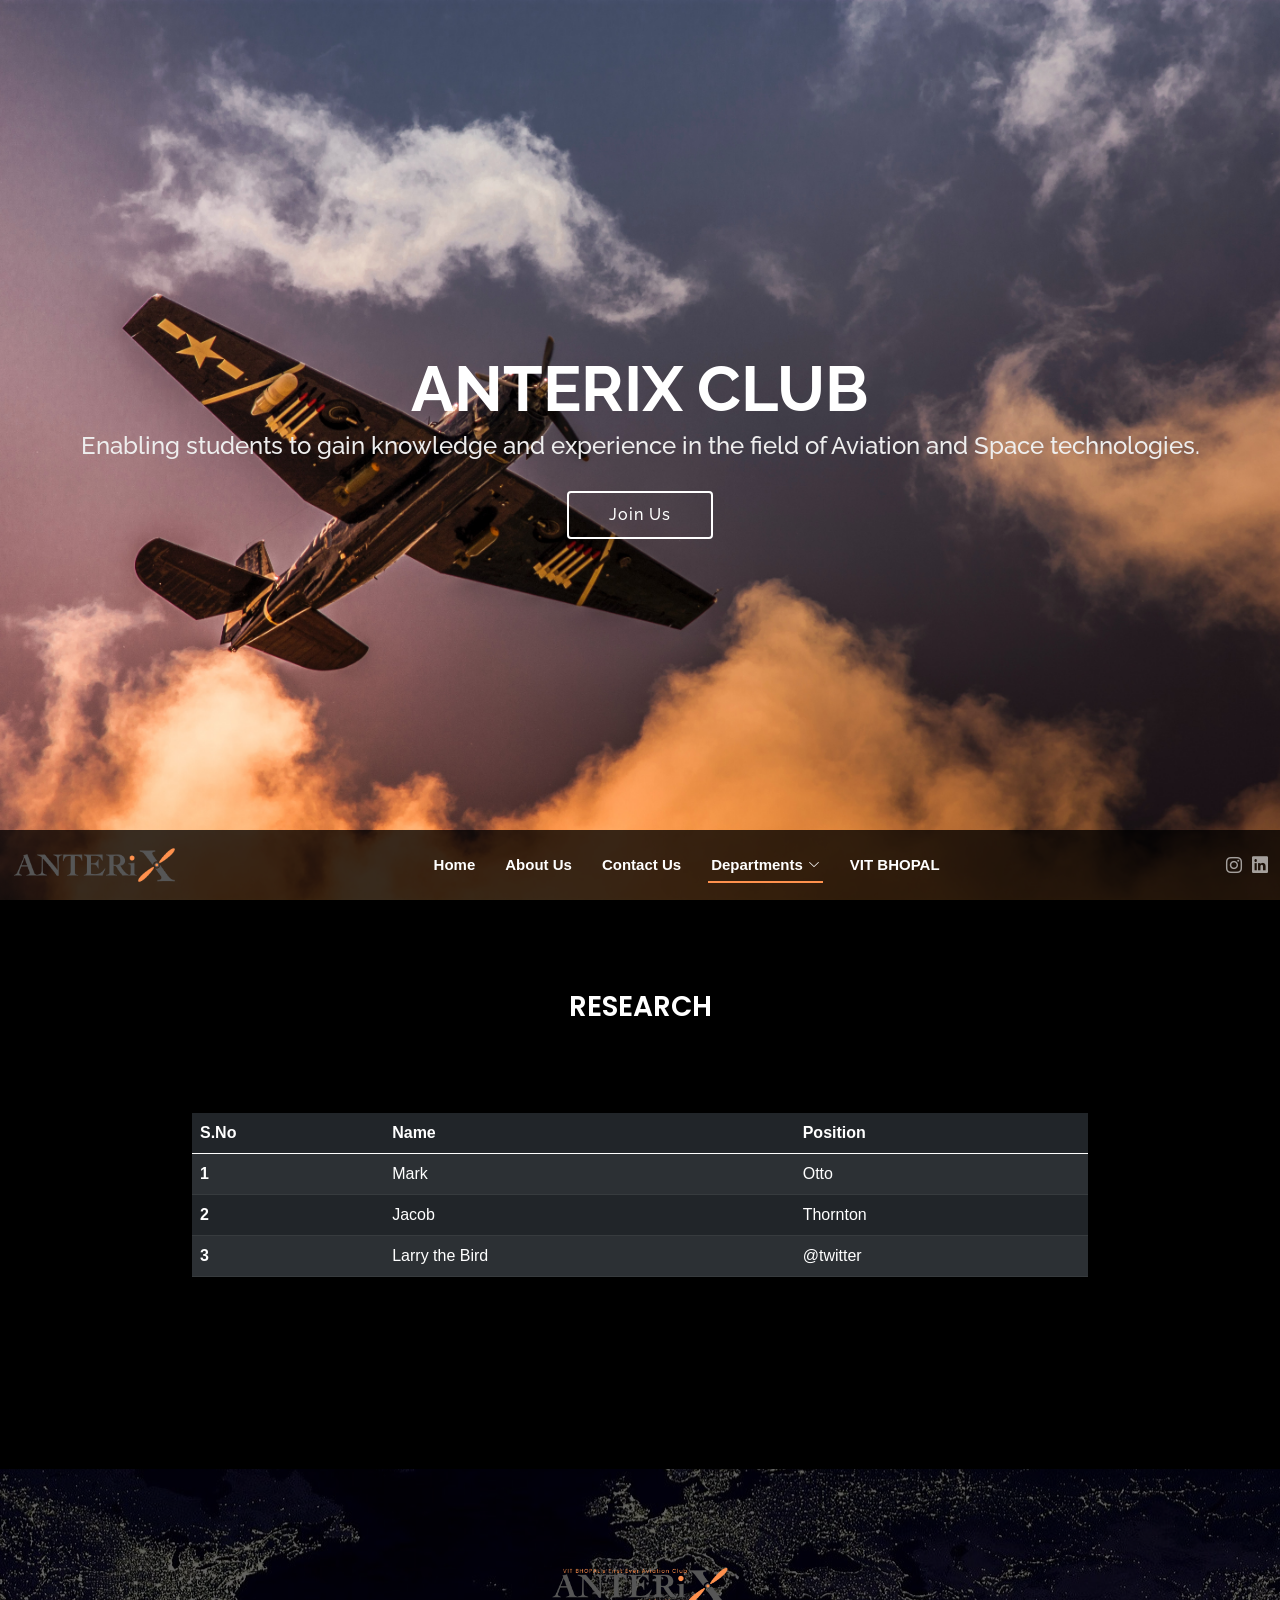
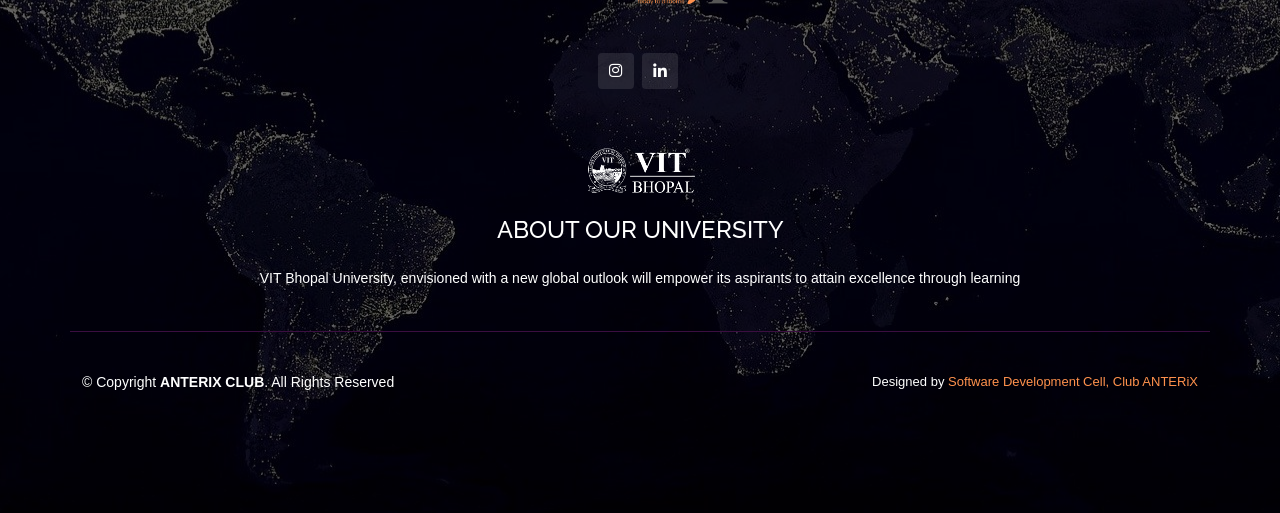
<file: reseach.html>
<!DOCTYPE html>
<html lang="en">

<head>
  <meta charset="utf-8">
  <meta content="width=device-width, initial-scale=1.0" name="viewport">

  <title>Anterix</title>
  <meta content="" name="description">
  <meta content="" name="keywords">

  <!-- Favicons -->
  <link href="favicon.ico" rel="icon">
  <link href="assets/img/apple-touch-icon.png" rel="apple-touch-icon">

  <!-- Google Fonts -->
  <link href="https://fonts.googleapis.com/css?family=Open+Sans:300,300i,400,400i,600,600i,700,700i|Raleway:300,300i,400,400i,500,500i,600,600i,700,700i|Poppins:300,300i,400,400i,500,500i,600,600i,700,700i" rel="stylesheet">

  <!-- Vendor CSS Files -->
  <link href="assets/vendor/bootstrap/css/bootstrap.min.css" rel="stylesheet">
  <link href="assets/vendor/bootstrap-icons/bootstrap-icons.css" rel="stylesheet">
  <link href="assets/vendor/boxicons/css/boxicons.min.css" rel="stylesheet">
  <link href="assets/vendor/glightbox/css/glightbox.min.css" rel="stylesheet">
  <link href="assets/vendor/remixicon/remixicon.css" rel="stylesheet">
  <link href="assets/vendor/swiper/swiper-bundle.min.css" rel="stylesheet">

  <!-- Template Main CSS File -->
  <link href="assets/css/style.css" rel="stylesheet">


  <style>
	* {box-sizing: border-box;}
	body {font-family: Verdana, sans-serif;}
	.mySlides {display: none;}
	img {vertical-align: middle;}
	
	/* Slideshow container */
	.slideshow-container {
	  max-width: 1000px;
	  position: relative;
	  margin: auto;
	}
	
	/* Caption text */
	.text {
	  color: #f2f2f2;
	  font-size: 15px;
	  padding: 8px 12px;
	  position: absolute;
	  bottom: 8px;
	  width: 100%;
	  text-align: center;
	}
	
	/* Number text (1/3 etc) */
	.numbertext {
	  color: #f2f2f2;
	  font-size: 12px;
	  padding: 8px 12px;
	  position: absolute;
	  top: 0;
	}
	
	/* The dots/bullets/indicators */
	.dot {
	  height: 15px;
	  width: 15px;
	  margin: 0 2px;
	  background-color: #bbb;
	  border-radius: 50%;
	  display: inline-block;
	  transition: background-color 0.6s ease;
	}
	
	.dot .active {
		color: rgb(255, 127, 93);
	}
	
	/* Fading animation */
	.fade {
	  -webkit-animation-name: fade;
	  -webkit-animation-duration: 3s;
	  animation-name: fade;
	  animation-duration: 3s;
	}
	
	@-webkit-keyframes fade {
	  from {opacity: 0} 
	  to {opacity: 1}
	}
	
	@keyframes fade {
	  from {opacity: 0} 
	  to {opacity: 1}
	}
	
	/* On smaller screens, decrease text size */
	@media only screen and (max-width: 300px) {
	  .text {font-size: 11px}
	}
	</style>
</head>

<body>

  <!-- ======= Hero Section ======= -->
  <section id="hero" style="background-image:url('aboutus.jpg'); background-position: center; background-repeat: no-repeat; background-size: cover; background-color: black;">
    <div class="hero-container " >
      <h1>AnteriX Club</h1>
      <h2> Enabling students to gain knowledge and experience in the field of
		Aviation and Space technologies.</h2>
      <a href="#about" class="btn-get-started scrollto">Join Us</a>
    </div>
  </section><!-- End Hero -->

  <!-- ======= Header ======= -->
  <header id="header" class="d-flex align-items-center ">
    <div class="container-fluid d-flex align-items-center justify-content-lg-between">

      <h1 class="logo me-auto me-lg-0"><a href="index.html"><img src="assets\img\anterix_final.png" ></a></h1>

	  <nav id="navbar" class="navbar order-last order-lg-0">
        <ul>
          <li><a class="nav-link scrollto " href="index.html">Home</a></li>
          <li><a class="nav-link scrollto" href="">About Us</a></li>
       
          <li><a class="nav-link scrollto " href="contact.html">Contact Us</a></li>
          <li class="dropdown "><a href="#" class="nav-link  scrollto active"><span>Departments</span> <i class="bi bi-chevron-down"></i></a>
            <ul>
              <li ><a  href="Tech_dept.html">Technical Departments</a></li>
              <li ><a  href="Non_Tech_Dept.html">Non Technical Departments</a></li>
            </ul>
          </li>
          <li><a class="nav-link scrollto" target="_blank" href="https://vitbhopal.ac.in/">VIT BHOPAL</a></li>
        </ul>
        <i class="bi bi-list mobile-nav-toggle"></i>
      </nav><!-- .navbar -->

      <div class="header-social-links d-flex align-items-center">
        <a href="#" class="instagram"><i class="bi bi-instagram"></i></a>
        <a href="#" class="linkedin"><i class="bi bi-linkedin"></i></i></a>
      </div>

    </div>
  </header><!-- End Header -->

  <main id="main" style="background-color: black;display:flex;flex-direction:column;justify-content:center;align-items:center">
    <h3 style="color:white;  font-weight: 600;font-family: Poppins, sans-serif;margin:7% 0%">RESEARCH</h3>
  <table class="table table-dark table-striped" style="margin-bottom:15%;width:70%">
    <thead>
      <tr>
        <th scope="col">S.No</th>
        <th scope="col">Name</th>
        <th scope="col">Position</th>
      </tr>
    </thead>
    <tbody>
      <tr>
        <th scope="row">1</th>
        <td>Mark</td>
        <td>Otto</td>
      </tr>
      <tr>
        <th scope="row">2</th>
        <td>Jacob</td>
        <td>Thornton</td>
      </tr>
      <tr>
        <th scope="row">3</th>
        <td>Larry the Bird</td>
        <td>@twitter</td>
      </tr>
    </tbody>
  </table>
</main>


	  <footer id="footer" style="background-image: url('assets/img/earth-11595_1920.jpg');" >

    <div class="footer-top">

      <div class="container">

        <div class="row  justify-content-center">
          <div class="col-lg-6">
			  <img style="width:33% ;height:100%" src="assets\img\footer Logo.png" >
          </div>
        </div>



        <div class="social-links">
          <a href="#" class="instagram"><i class="bx bxl-instagram"></i></a>
          <a href="#" class="linkedin"><i class="bx bxl-linkedin"></i></a>
        </div>

		<br>
		<br>

		<div class="container">

			<div class="row  justify-content-center">
			  <div class="college" class="col-12">
				  <img src="assets\img\vitbwhite.png" alt=""><br>
				<h4>ABOUT OUR UNIVERSITY</h4>
			  </div>
		
	<div class="mb-4"></div>
	
			  <div class="col-12">
				VIT Bhopal University, envisioned with a new global outlook will empower its
aspirants to attain excellence through learning 
			  </div>
			</div>

      </div>
	  <br><br>
    </div>

    <div class="container footer-bottom clearfix">
      <div class="copyright">
        &copy; Copyright <strong><span>ANTERIX CLUB</span></strong>. All Rights Reserved
      </div>
      <div class="credits">
    
        Designed by <a href="#">Software Development Cell, Club ANTERiX</a>
      </div>
    </div>
  </footer><!-- End Footer --><!-- End Footer -->

  <div id="preloader"></div>
  <a href="#" class="back-to-top d-flex align-items-center justify-content-center"><i class="bi bi-arrow-up-short"></i></a>




  <script>
	var slideIndex = 0;
	showSlides();
	
	function showSlides() {
		setTimeout(showSlides, 3000);
	  var i;
	  var slides = document.getElementsByClassName("mySlides");
	  var dots = document.getElementsByClassName("dot");
	  for (i = 0; i < slides.length; i++) {
		slides[i].style.display = "none";  
	  }
	  slideIndex++;
	  if (slideIndex > slides.length) {slideIndex = 1}    
	  for (i = 0; i < dots.length; i++) {
		dots[i].className = dots[i].className.replace(" active", "");
	  }
	  slides[slideIndex-1].style.display = "block";  
	  dots[slideIndex-1].className += " active";
	   // Change image every 2 seconds
	}
	</script>


  <!-- Vendor JS Files -->
  <script src="assets/vendor/bootstrap/js/bootstrap.bundle.min.js"></script>
  <script src="assets/vendor/glightbox/js/glightbox.min.js"></script>
  <script src="assets/vendor/isotope-layout/isotope.pkgd.min.js"></script>
  <script src="assets/vendor/php-email-form/validate.js"></script>
  <script src="assets/vendor/purecounter/purecounter.js"></script>
  <script src="assets/vendor/swiper/swiper-bundle.min.js"></script>

  <!-- Template Main JS File -->
  <script src="assets/js/main.js"></script>

</body>

</html>
</file>
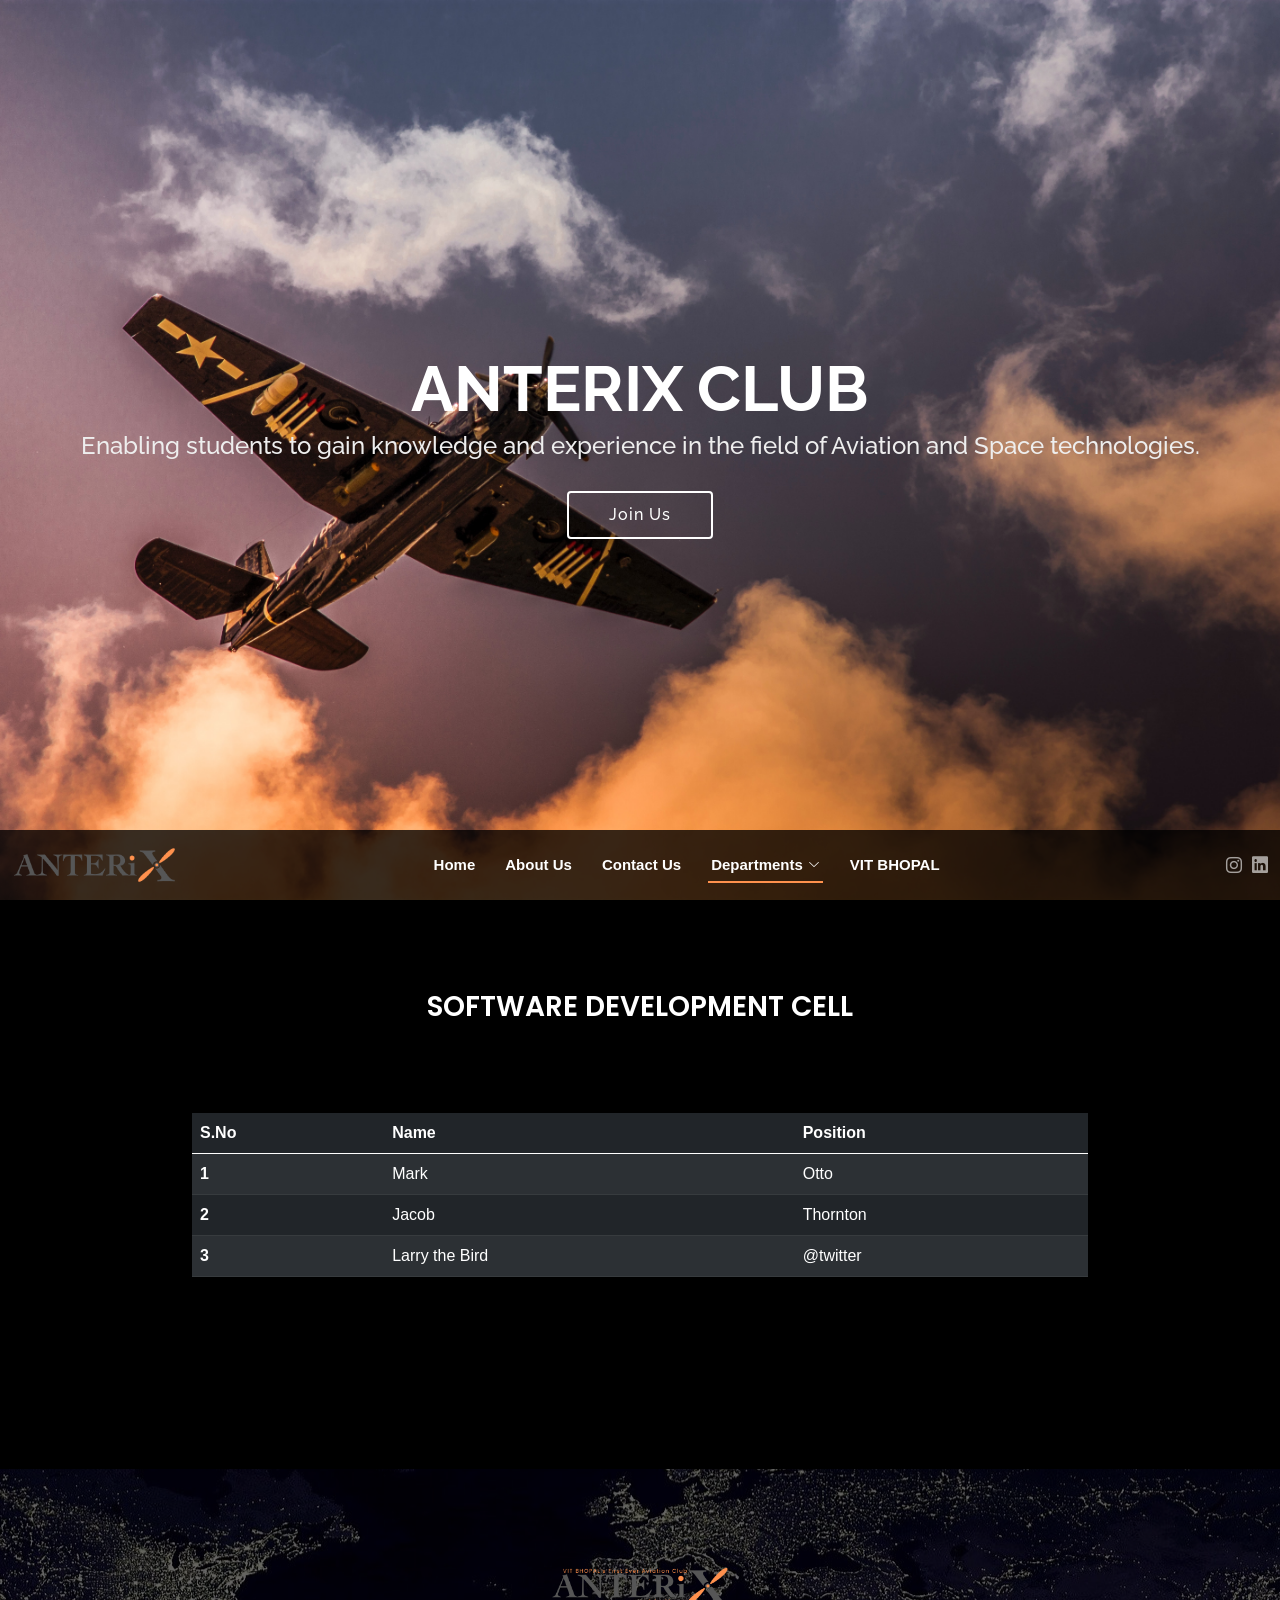
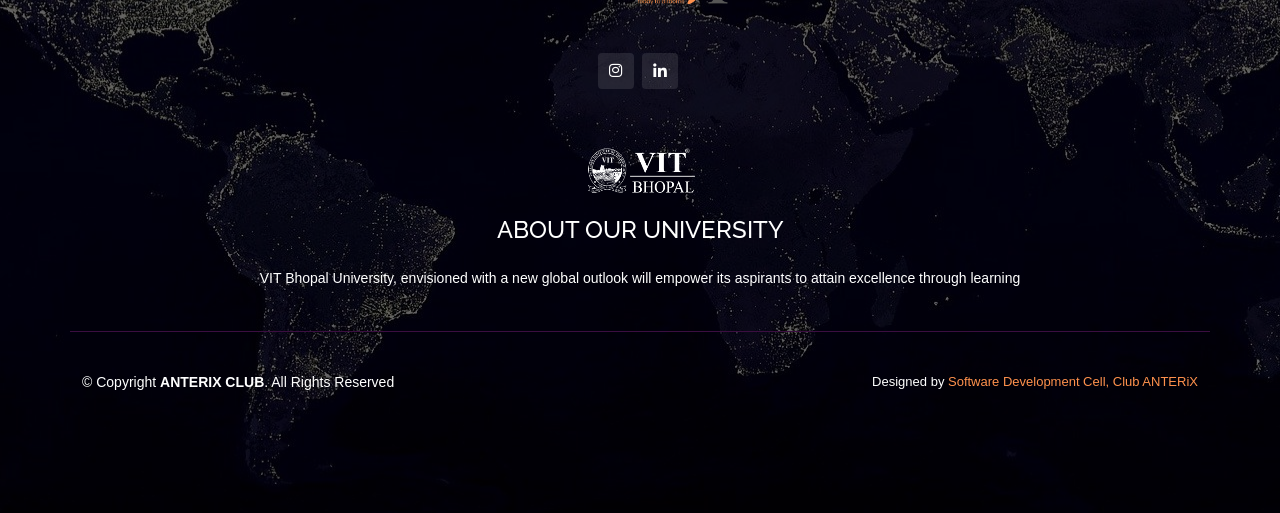
<file: Sdc.html>
<!DOCTYPE html>
<html lang="en">

<head>
  <meta charset="utf-8">
  <meta content="width=device-width, initial-scale=1.0" name="viewport">

  <title>Anterix</title>
  <meta content="" name="description">
  <meta content="" name="keywords">

  <!-- Favicons -->
  <link href="favicon.ico" rel="icon">
  <link href="assets/img/apple-touch-icon.png" rel="apple-touch-icon">

  <!-- Google Fonts -->
  <link href="https://fonts.googleapis.com/css?family=Open+Sans:300,300i,400,400i,600,600i,700,700i|Raleway:300,300i,400,400i,500,500i,600,600i,700,700i|Poppins:300,300i,400,400i,500,500i,600,600i,700,700i" rel="stylesheet">

  <!-- Vendor CSS Files -->
  <link href="assets/vendor/bootstrap/css/bootstrap.min.css" rel="stylesheet">
  <link href="assets/vendor/bootstrap-icons/bootstrap-icons.css" rel="stylesheet">
  <link href="assets/vendor/boxicons/css/boxicons.min.css" rel="stylesheet">
  <link href="assets/vendor/glightbox/css/glightbox.min.css" rel="stylesheet">
  <link href="assets/vendor/remixicon/remixicon.css" rel="stylesheet">
  <link href="assets/vendor/swiper/swiper-bundle.min.css" rel="stylesheet">

  <!-- Template Main CSS File -->
  <link href="assets/css/style.css" rel="stylesheet">


  <style>
	* {box-sizing: border-box;}
	body {font-family: Verdana, sans-serif;}
	.mySlides {display: none;}
	img {vertical-align: middle;}
	
	/* Slideshow container */
	.slideshow-container {
	  max-width: 1000px;
	  position: relative;
	  margin: auto;
	}
	
	/* Caption text */
	.text {
	  color: #f2f2f2;
	  font-size: 15px;
	  padding: 8px 12px;
	  position: absolute;
	  bottom: 8px;
	  width: 100%;
	  text-align: center;
	}
	
	/* Number text (1/3 etc) */
	.numbertext {
	  color: #f2f2f2;
	  font-size: 12px;
	  padding: 8px 12px;
	  position: absolute;
	  top: 0;
	}
	
	/* The dots/bullets/indicators */
	.dot {
	  height: 15px;
	  width: 15px;
	  margin: 0 2px;
	  background-color: #bbb;
	  border-radius: 50%;
	  display: inline-block;
	  transition: background-color 0.6s ease;
	}
	
	.dot .active {
		color: rgb(255, 127, 93);
	}
	
	/* Fading animation */
	.fade {
	  -webkit-animation-name: fade;
	  -webkit-animation-duration: 3s;
	  animation-name: fade;
	  animation-duration: 3s;
	}
	
	@-webkit-keyframes fade {
	  from {opacity: 0} 
	  to {opacity: 1}
	}
	
	@keyframes fade {
	  from {opacity: 0} 
	  to {opacity: 1}
	}
	
	/* On smaller screens, decrease text size */
	@media only screen and (max-width: 300px) {
	  .text {font-size: 11px}
	}
	</style>
</head>

<body>

  <!-- ======= Hero Section ======= -->
  <section id="hero" style="background-image:url('aboutus.jpg'); background-position: center; background-repeat: no-repeat; background-size: cover; background-color: black;">
    <div class="hero-container " >
      <h1>AnteriX Club</h1>
      <h2> Enabling students to gain knowledge and experience in the field of
		Aviation and Space technologies.</h2>
      <a href="#about" class="btn-get-started scrollto">Join Us</a>
    </div>
  </section><!-- End Hero -->

  <!-- ======= Header ======= -->
  <header id="header" class="d-flex align-items-center ">
    <div class="container-fluid d-flex align-items-center justify-content-lg-between">

      <h1 class="logo me-auto me-lg-0"><a href="index.html"><img src="assets\img\anterix_final.png" ></a></h1>
	  <nav id="navbar" class="navbar order-last order-lg-0">
        <ul>
          <li><a class="nav-link scrollto " href="index.html">Home</a></li>
          <li><a class="nav-link scrollto" href="">About Us</a></li>
       
          <li><a class="nav-link scrollto " href="contact.html">Contact Us</a></li>
          <li class="dropdown "><a href="#" class="nav-link  scrollto active"><span>Departments</span> <i class="bi bi-chevron-down"></i></a>
            <ul>
              <li ><a  href="Tech_dept.html">Technical Departments</a></li>
              <li ><a  href="Non_Tech_Dept.html">Non Technical Departments</a></li>
            </ul>
          </li>
          <li><a class="nav-link scrollto" target="_blank" href="https://vitbhopal.ac.in/">VIT BHOPAL</a></li>
        </ul>
        <i class="bi bi-list mobile-nav-toggle"></i>
      </nav><!-- .navbar -->

      <div class="header-social-links d-flex align-items-center">
        <a href="#" class="instagram"><i class="bi bi-instagram"></i></a>
        <a href="#" class="linkedin"><i class="bi bi-linkedin"></i></i></a>
      </div>

    </div>
  </header><!-- End Header -->

  <main id="main" style="background-color: black;display:flex;flex-direction:column;justify-content:center;align-items:center">
    <h3 style="color:white;  font-weight: 600;font-family: Poppins, sans-serif;margin:7% 0%">SOFTWARE DEVELOPMENT CELL</h3>
  <table class="table table-dark table-striped" style="margin-bottom:15%;width:70%">
    <thead>
      <tr>
        <th scope="col">S.No</th>
        <th scope="col">Name</th>
        <th scope="col">Position</th>
      </tr>
    </thead>
    <tbody>
      <tr>
        <th scope="row">1</th>
        <td>Mark</td>
        <td>Otto</td>
      </tr>
      <tr>
        <th scope="row">2</th>
        <td>Jacob</td>
        <td>Thornton</td>
      </tr>
      <tr>
        <th scope="row">3</th>
        <td>Larry the Bird</td>
        <td>@twitter</td>
      </tr>
    </tbody>
  </table>
</main>


	  <footer id="footer" style="background-image: url('assets/img/earth-11595_1920.jpg');" >

    <div class="footer-top">

      <div class="container">

        <div class="row  justify-content-center">
          <div class="col-lg-6">
			  <img style="width:33% ;height:100%" src="assets\img\footer Logo.png" >
          </div>
        </div>



        <div class="social-links">
          <a href="#" class="instagram"><i class="bx bxl-instagram"></i></a>
          <a href="#" class="linkedin"><i class="bx bxl-linkedin"></i></a>
        </div>

		<br>
		<br>

		<div class="container">

			<div class="row  justify-content-center">
			  <div class="college" class="col-12">
				  <img src="assets\img\vitbwhite.png" alt=""><br>
				<h4>ABOUT OUR UNIVERSITY</h4>
			  </div>
		
	<div class="mb-4"></div>
	
			  <div class="col-12">
				VIT Bhopal University, envisioned with a new global outlook will empower its
aspirants to attain excellence through learning 
			  </div>
			</div>

      </div>
	  <br><br>
    </div>

    <div class="container footer-bottom clearfix">
      <div class="copyright">
        &copy; Copyright <strong><span>ANTERIX CLUB</span></strong>. All Rights Reserved
      </div>
      <div class="credits">
    
        Designed by <a href="#">Software Development Cell, Club ANTERiX</a>
      </div>
    </div>
  </footer><!-- End Footer --><!-- End Footer -->

  <div id="preloader"></div>
  <a href="#" class="back-to-top d-flex align-items-center justify-content-center"><i class="bi bi-arrow-up-short"></i></a>




  <script>
	var slideIndex = 0;
	showSlides();
	
	function showSlides() {
		setTimeout(showSlides, 3000);
	  var i;
	  var slides = document.getElementsByClassName("mySlides");
	  var dots = document.getElementsByClassName("dot");
	  for (i = 0; i < slides.length; i++) {
		slides[i].style.display = "none";  
	  }
	  slideIndex++;
	  if (slideIndex > slides.length) {slideIndex = 1}    
	  for (i = 0; i < dots.length; i++) {
		dots[i].className = dots[i].className.replace(" active", "");
	  }
	  slides[slideIndex-1].style.display = "block";  
	  dots[slideIndex-1].className += " active";
	   // Change image every 2 seconds
	}
	</script>


  <!-- Vendor JS Files -->
  <script src="assets/vendor/bootstrap/js/bootstrap.bundle.min.js"></script>
  <script src="assets/vendor/glightbox/js/glightbox.min.js"></script>
  <script src="assets/vendor/isotope-layout/isotope.pkgd.min.js"></script>
  <script src="assets/vendor/php-email-form/validate.js"></script>
  <script src="assets/vendor/purecounter/purecounter.js"></script>
  <script src="assets/vendor/swiper/swiper-bundle.min.js"></script>

  <!-- Template Main JS File -->
  <script src="assets/js/main.js"></script>

</body>

</html>
</file>
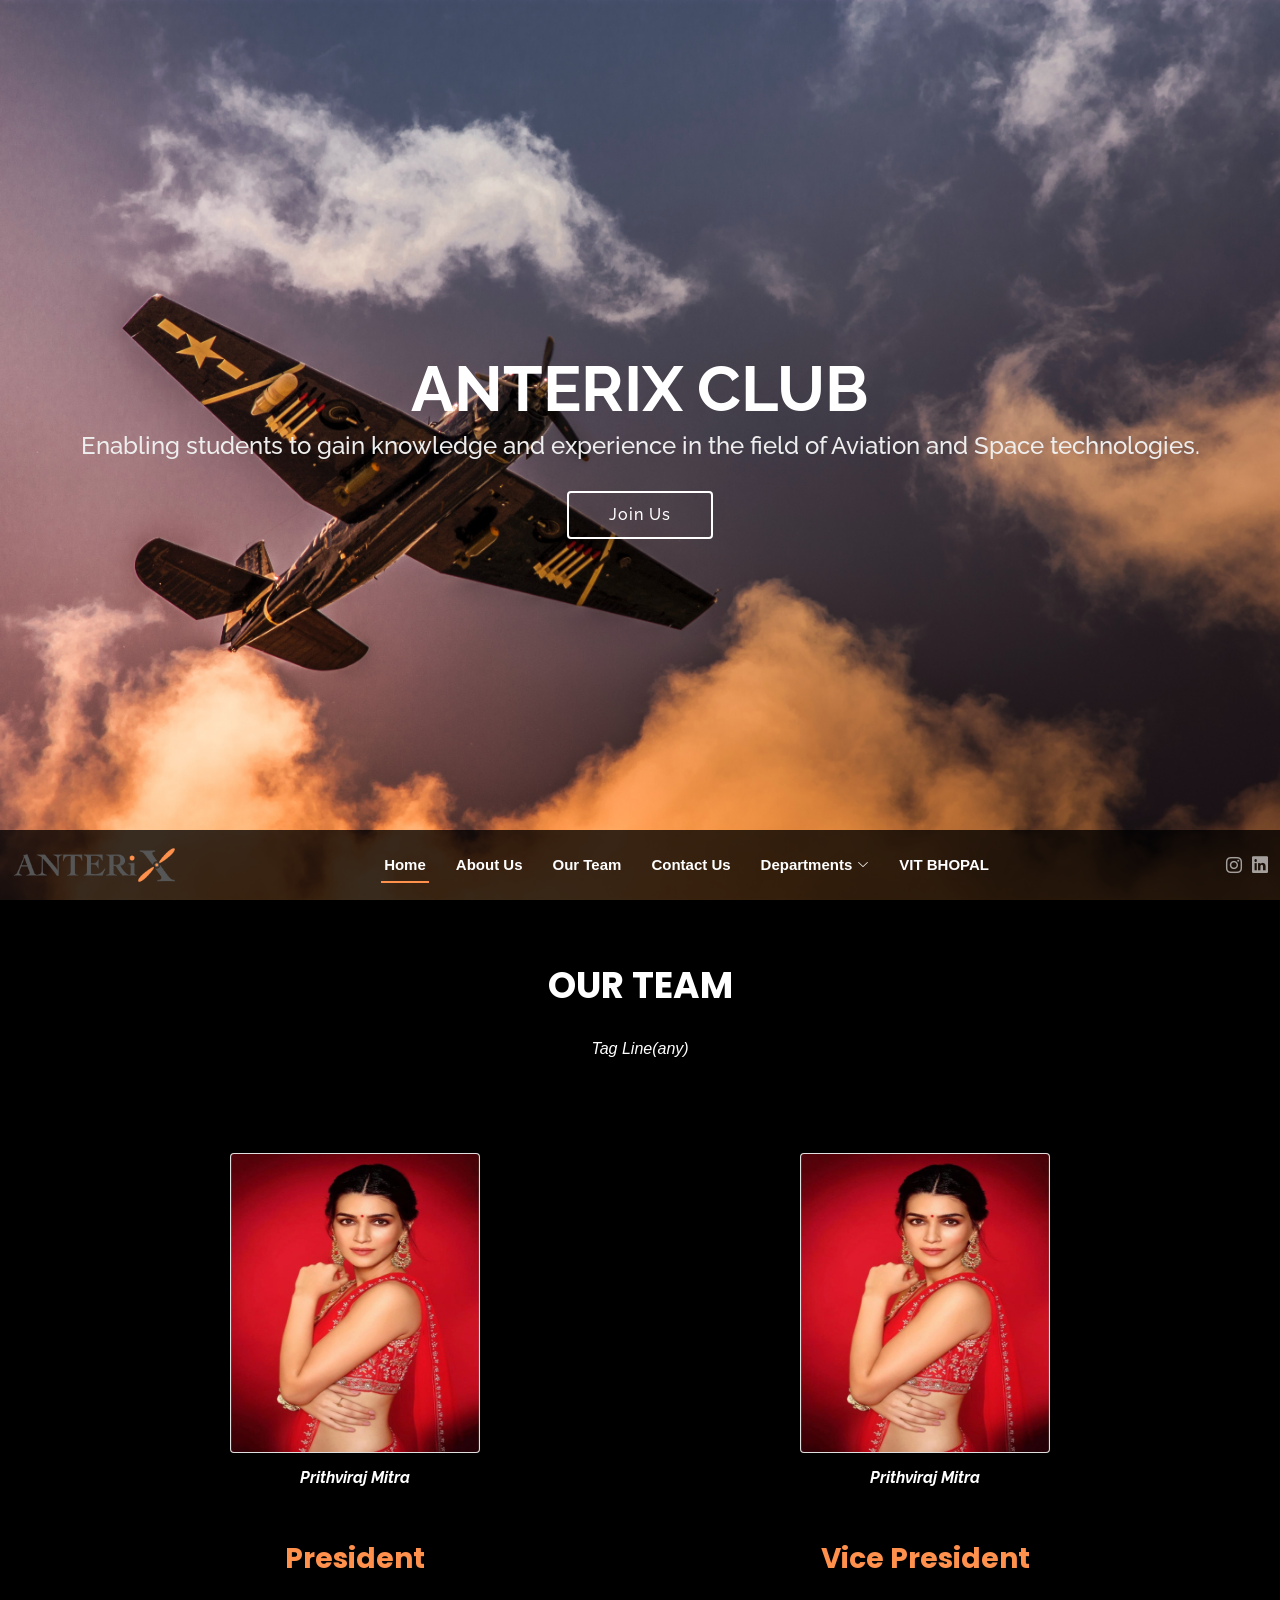
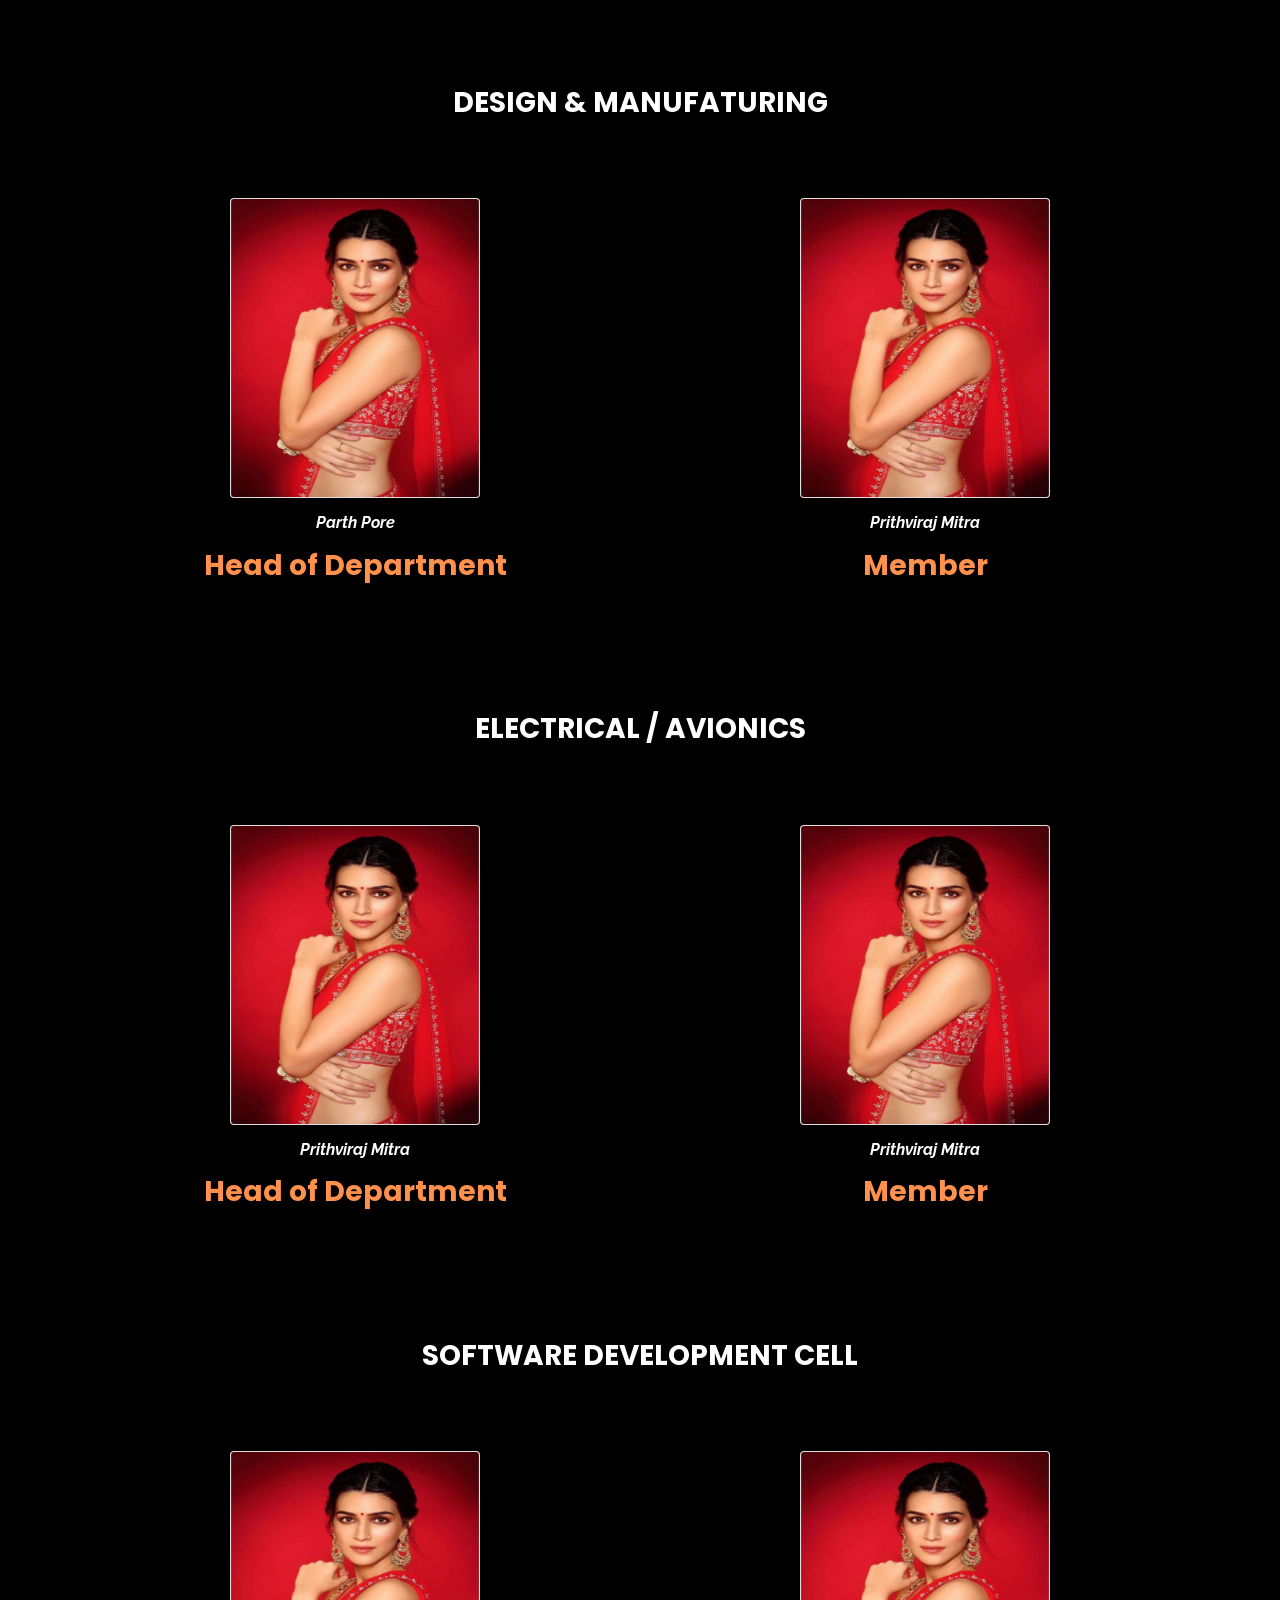
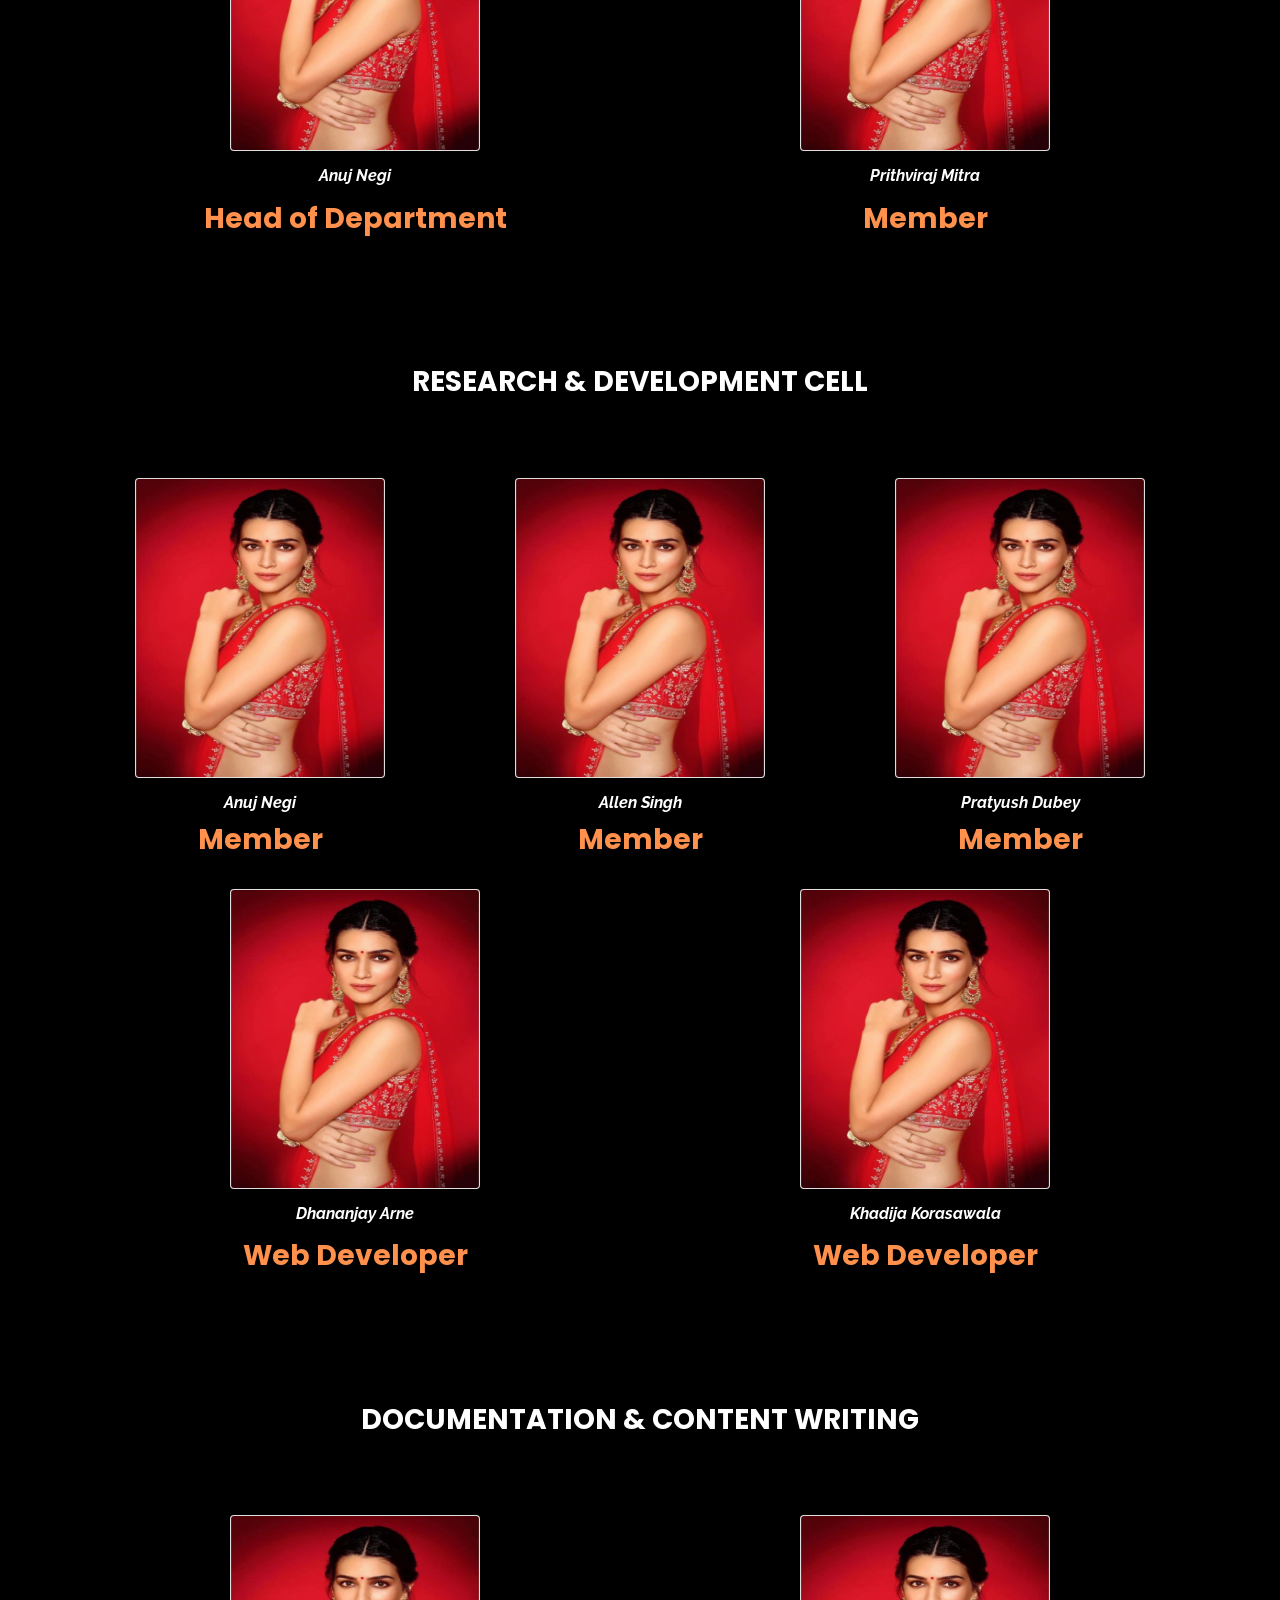
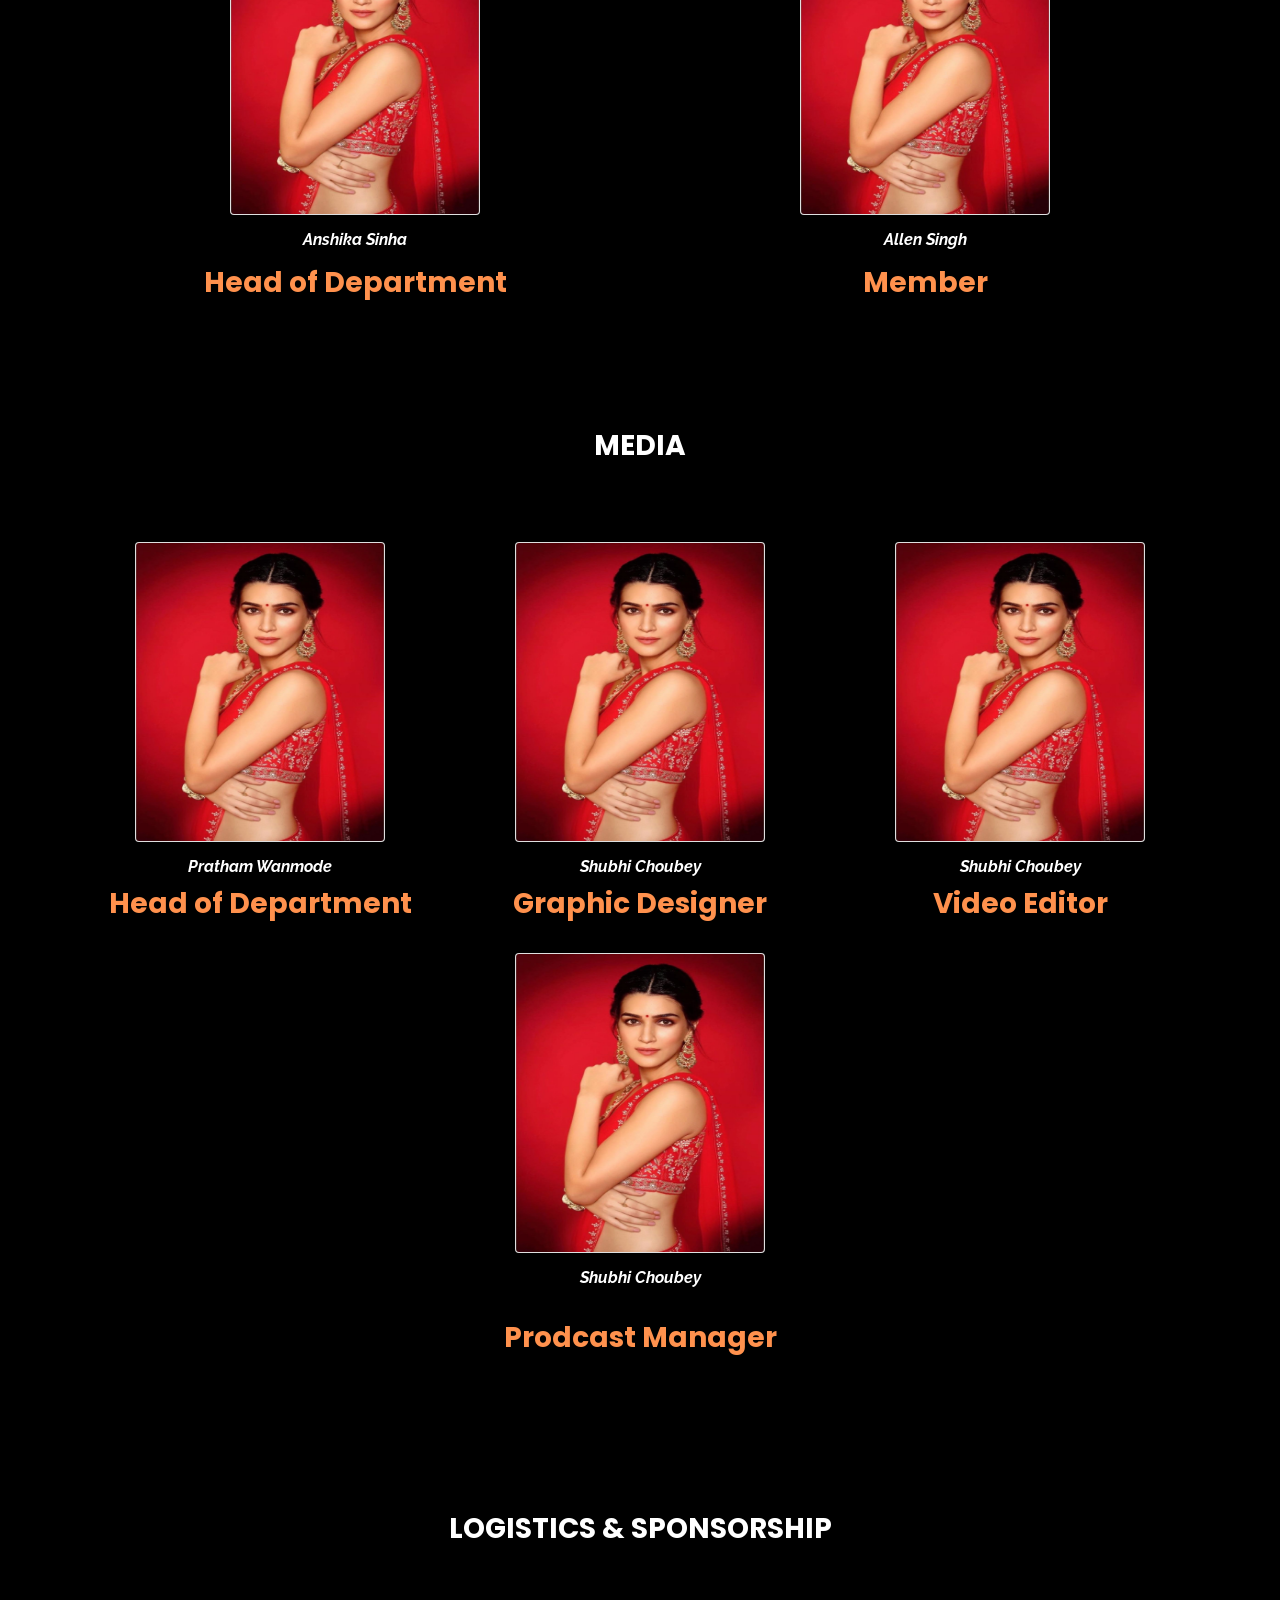
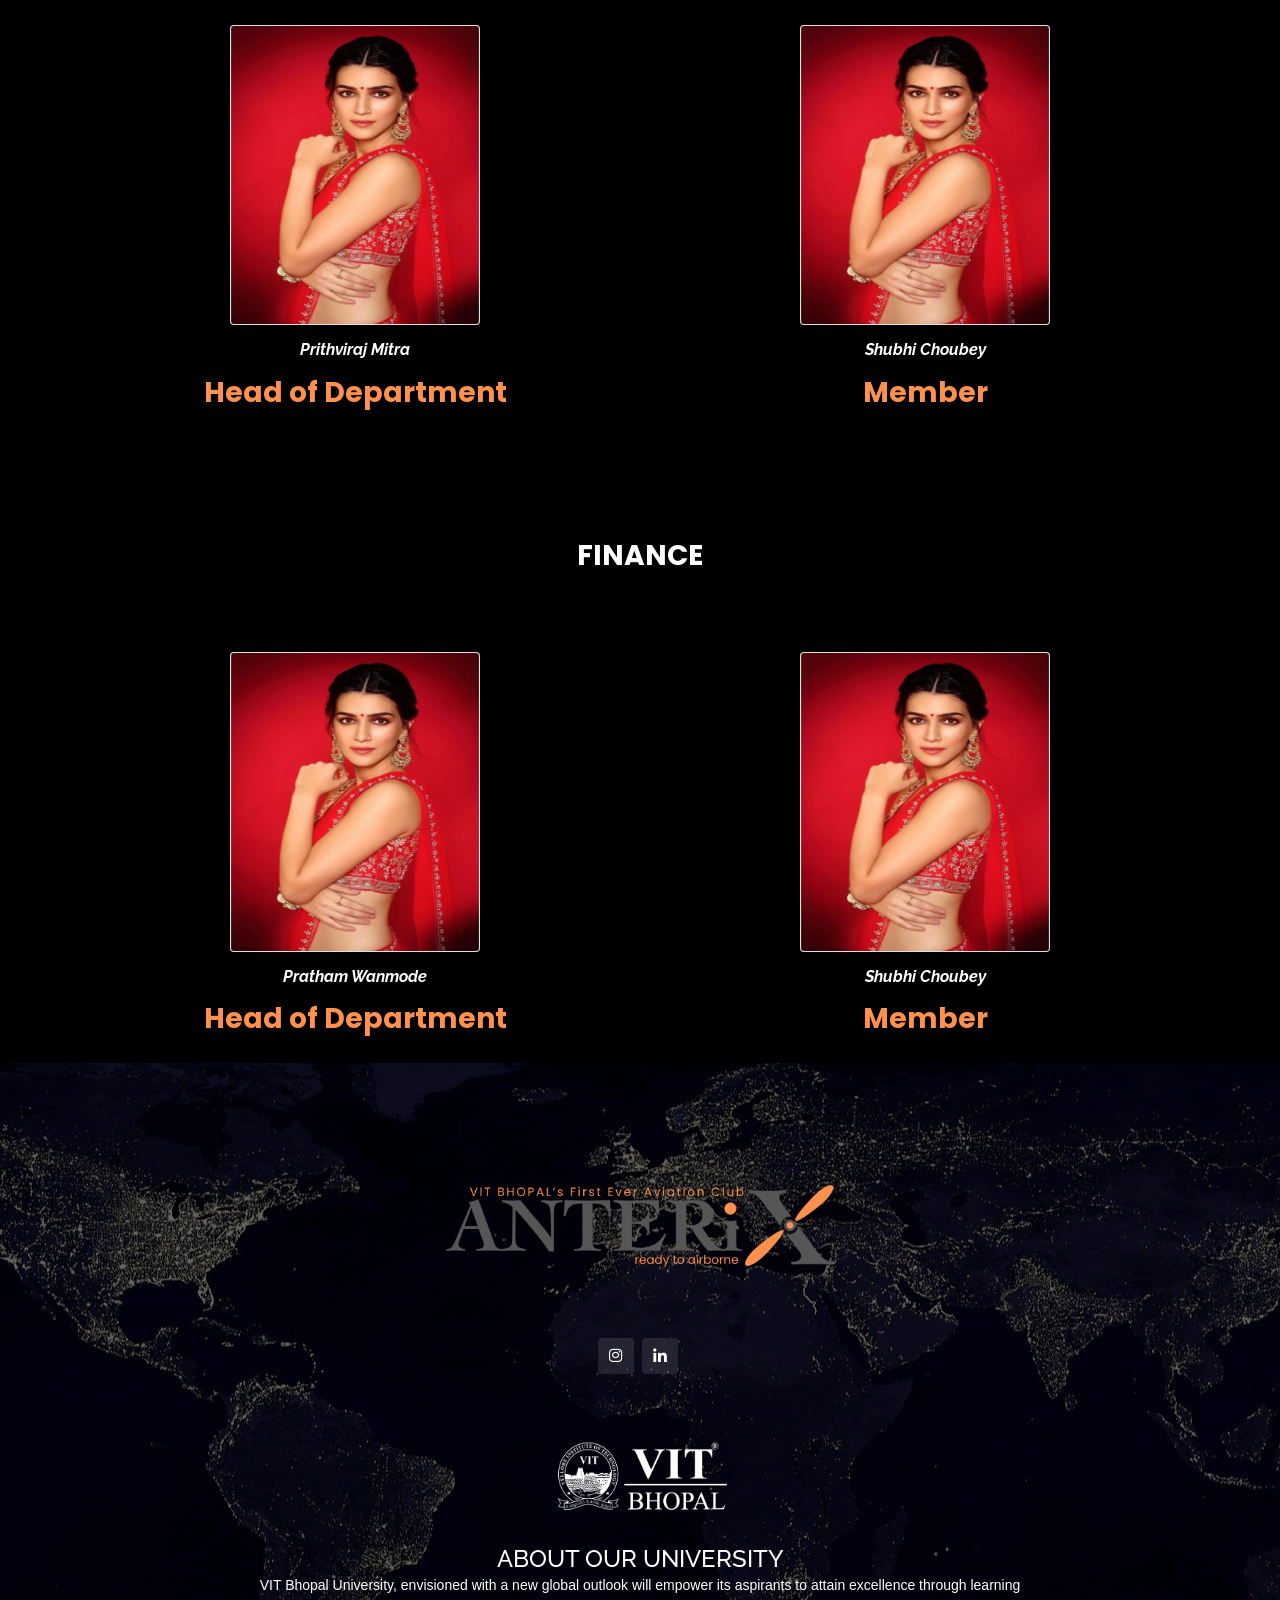
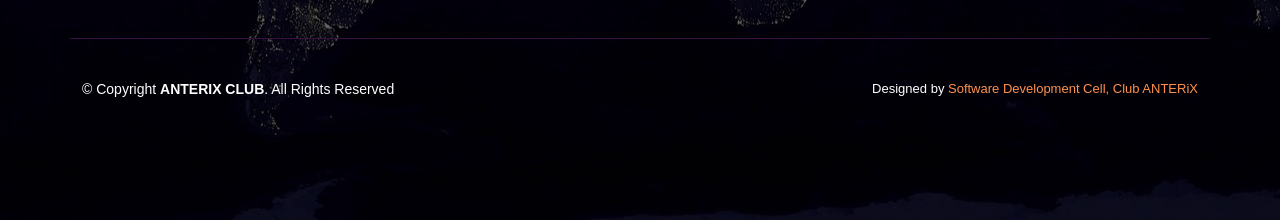
<file: Team.html>
<!DOCTYPE html>
<html lang="en">

<head>
  <meta charset="utf-8">
  <meta content="width=device-width, initial-scale=1.0" name="viewport">

  <title>Anterix</title>
  <meta content="" name="description">
  <meta content="" name="keywords">

  <!-- Favicons -->
  <link href="favicon.ico" rel="icon">
  <link href="assets/img/apple-touch-icon.png" rel="apple-touch-icon">

  <!-- Google Fonts -->
  <link href="https://fonts.googleapis.com/css?family=Open+Sans:300,300i,400,400i,600,600i,700,700i|Raleway:300,300i,400,400i,500,500i,600,600i,700,700i|Poppins:300,300i,400,400i,500,500i,600,600i,700,700i" rel="stylesheet">

  <!-- Vendor CSS Files -->
  <link href="assets/vendor/bootstrap/css/bootstrap.min.css" rel="stylesheet">
  <link href="assets/vendor/bootstrap-icons/bootstrap-icons.css" rel="stylesheet">
  <link href="assets/vendor/boxicons/css/boxicons.min.css" rel="stylesheet">
  <link href="assets/vendor/glightbox/css/glightbox.min.css" rel="stylesheet">
  <link href="assets/vendor/remixicon/remixicon.css" rel="stylesheet">
  <link href="assets/vendor/swiper/swiper-bundle.min.css" rel="stylesheet">

  <!-- Template Main CSS File -->
  <link href="assets/css/style.css" rel="stylesheet">


  <style>
	* {box-sizing: border-box;}
	body {font-family: Verdana, sans-serif;}
	.mySlides {display: none;}
	img {vertical-align: middle;}
	
	/* Slideshow container */
	.slideshow-container {
	  max-width: 1000px;
	  position: relative;
	  margin: auto;
	}
	
	/* Caption text */
	.text {
	  color: #f2f2f2;
	  font-size: 15px;
	  padding: 8px 12px;
	  position: absolute;
	  bottom: 8px;
	  width: 100%;
	  text-align: center;
	}
	
	/* Number text (1/3 etc) */
	.numbertext {
	  color: #f2f2f2;
	  font-size: 12px;
	  padding: 8px 12px;
	  position: absolute;
	  top: 0;
	}
	
	/* The dots/bullets/indicators */
	.dot {
	  height: 15px;
	  width: 15px;
	  margin: 0 2px;
	  background-color: #bbb;
	  border-radius: 50%;
	  display: inline-block;
	  transition: background-color 0.6s ease;
	}
	
	.dot .active {
		color: rgb(255, 127, 93);
	}
	
	/* Fading animation */
	.fade {
	  -webkit-animation-name: fade;
	  -webkit-animation-duration: 3s;
	  animation-name: fade;
	  animation-duration: 3s;
	}
	
	@-webkit-keyframes fade {
	  from {opacity: 0} 
	  to {opacity: 1}
	}
	
	@keyframes fade {
	  from {opacity: 0} 
	  to {opacity: 1}
	}
	
	/* On smaller screens, decrease text size */
	@media only screen and (max-width: 300px) {
	  .text {font-size: 11px}
	}
	</style>
</head>

<body>

  <!-- ======= Hero Section ======= -->
  <section id="hero" style="background-image:url('aboutus.jpg'); background-position: center; background-repeat: no-repeat; background-size: cover; background-color: black;">
    <div class="hero-container " >
      <h1>AnteriX Club</h1>
      <h2> Enabling students to gain knowledge and experience in the field of
		Aviation and Space technologies.</h2>
      <a href="#about" class="btn-get-started scrollto">Join Us</a>
    </div>
  </section><!-- End Hero -->

  <!-- ======= Header ======= -->
  <header id="header" class="d-flex align-items-center ">
    <div class="container-fluid d-flex align-items-center justify-content-lg-between">

      <h1 class="logo me-auto me-lg-0"><a href="index.html"><img src="assets\img\anterix_final.png" ></a></h1>

      <nav id="navbar" class="navbar order-last order-lg-0">
        <ul>
          <li><a class="nav-link scrollto active" href="#hero">Home</a></li>
          <li><a class="nav-link scrollto" href="#about">About Us</a></li>
          <li><a class="nav-link scrollto" href="Team.html">Our Team</a></li>
          <li><a class="nav-link scrollto" href="contact.html">Contact Us</a></li>
          <li class="dropdown"><a href="#"><span>Departments</span> <i class="bi bi-chevron-down"></i></a>
            <ul>
              <li ><a  href="Tech_dept.html">Technical Departments</a></li>
              <li ><a  href="Non_Tech_Dept.html">Non Technical Departments</a></li>
            </ul>
          </li>
          <li><a class="nav-link scrollto" target="_blank" href="https://vitbhopal.ac.in/">VIT BHOPAL</a></li>
        </ul>
        <i class="bi bi-list mobile-nav-toggle"></i>
      </nav><!-- .navbar -->

      <div class="header-social-links d-flex align-items-center">
        <a href="#" class="instagram"><i class="bi bi-instagram"></i></a>
        <a href="#" class="linkedin"><i class="bi bi-linkedin"></i></i></a>
      </div>

    </div>
  </header><!-- End Header -->

	<main id="main" style="background-color: black;">
		<!-- Team Page Starts From Here -->
		<div class="team">
			<div class="">
				<div>
					<h3>OUR TEAM</h3>
					<p>Tag Line(any)</p>
				</div>
			</div>
			<div class="head">
				<div class="container">
					<div class="row">
						<div class="col">
							<div id="president">
								<div class="picture">
									<div class="card">
										<span></span>
										<div class="imgBx"><img src="assets\img\Teams\team.jpg"></div>
										<div class="cardContent">
											<div>
												<h2 class="content"><i class="fa fa-instagram"
														style="font-size:30px;color:white;"></i> </h2>
											</div>
										</div>
									</div>
								</div>
								<h5>Prithviraj Mitra</h5>
								<h4>President</h4>
							</div>
						</div>
						<div class="col">
							<div id="vice-president">
								<div class="picture">
									<div class="card">
										<span></span>
										<div class="imgBx"><img src="assets\img\Teams\team.jpg"></div>
										<div class="cardContent">
											<div>
												<h2 class="content"><i class="fa fa-instagram"
														style="font-size:30px;color:white;"></i></h2>
											</div>
										</div>
									</div>
								</div>
								<h5>Prithviraj Mitra</h5>
								<h4>Vice President</h4>
							</div>
						</div>
					</div>
				</div>
			</div>

			<div class="design">
				<h3>DESIGN & MANUFATURING</h3>
				<div class="container">
					<div class="row">
						<div class="col">
							<div id="president">
								<div class="picture">
									<div class="card">
										<span></span>
										<div class="imgBx"><img src="assets\img\Teams\team.jpg"></div>
										<div class="cardContent">
											<div>
												<h2 class="content"><i class="fa fa-instagram"
														style="font-size:30px;color:white;"></i></h2>
											</div>
										</div>
									</div>
								</div>
								<h5>Parth Pore</h5>
								<h4>Head of Department</h4>
							</div>
						</div>
						<div class="col">
							<div id="president">
								<div class="picture">
									<div class="card">
										<span></span>
										<div class="imgBx"><img src="assets\img\Teams\team.jpg"></div>
										<div class="cardContent">
											<div>
												<h2 class="content"><i class="fa fa-instagram"
														style="font-size:30px;color:white;"></i></h2>
											</div>
										</div>
									</div>
								</div>
								<h5>Prithviraj Mitra</h5>
								<h4>Member</h4>
							</div>
						</div>
					</div>
				</div>
			</div>
			<div class="design">
				<h3>ELECTRICAL / AVIONICS </h3>
				<div class="container">
					<div class="row">
						<div class="col">
							<div id="president">
								<div class="picture">
									<div class="card">
										<span></span>
										<div class="imgBx"><img src="assets\img\Teams\team.jpg"></div>
										<div class="cardContent">
											<div>
												<h2 class="content"><i class="fa fa-instagram"
														style="font-size:30px;color:white;"></i> </h2>
											</div>
										</div>
									</div>
								</div>
								<h5>Prithviraj Mitra</h5>
								<h4>Head of Department</h4>
							</div>
						</div>
						<div class="col">
							<div id="president">
								<div class="picture">
									<div class="card">
										<span></span>
										<div class="imgBx"><img src="assets\img\Teams\team.jpg"></div>
										<div class="cardContent">
											<div>
												<h2 class="content"><i class="fa fa-instagram"
														style="font-size:30px;color:white;"></i></h2>
											</div>
										</div>
									</div>
								</div>
								<h5>Prithviraj Mitra</h5>
								<h4>Member</h4>
							</div>
						</div>
					</div>
				</div>
			</div>

			<div class="design">
				<h3>SOFTWARE DEVELOPMENT CELL</h3>
				<div class="container">
					<div class="row">
						<div class="col">
							<div id="president">
								<div class="picture">
									<div class="card">
										<span></span>
										<div class="imgBx"><img src="assets\img\Teams\team.jpg"></div>
										<div class="cardContent">
											<div>
												<h2 class="content"><i class="fa fa-instagram"
														style="font-size:30px;color:white;"></i></h2>
											</div>
										</div>
									</div>
								</div>
								<h5>Anuj Negi</h5>
								<h4>Head of Department</h4>
							</div>
						</div>
						<div class="col">
							<div id="president">
								<div class="picture">
									<div class="card">
										<span></span>
										<div class="imgBx"><img src="assets\img\Teams\team.jpg"></div>
										<div class="cardContent">
											<div>
												<h2 class="content"><i class="fa fa-instagram"
														style="font-size:30px;color:white;"></i></h2>
											</div>
										</div>
									</div>
								</div>
								<h5>Prithviraj Mitra</h5>
								<h4>Member</h4>
							</div>
						</div>
					</div>
				</div>
			</div>

			<div class="design">
				<h3>RESEARCH & DEVELOPMENT CELL</h3>
				<div class="container">
					<div class="row">
						<div class="col">
							<div id="president">
								<div class="picture">
									<div class="card">
										<span></span>
										<div class="imgBx"><img src="assets\img\Teams\team.jpg"></div>
										<div class="cardContent">
											<div>
												<h2 class="content"><i class="fa fa-instagram"
														style="font-size:30px;color:white;"></i></h2>
											</div>
										</div>
									</div>
								</div>
								<h5>Anuj Negi</h5>
								<h4>Member</h4>
							</div>
						</div>
						<div class="col">
							<div id="president">
								<div class="picture">
									<div class="card">
										<span></span>
										<div class="imgBx"><img src="assets\img\Teams\team.jpg"></div>
										<div class="cardContent">
											<div>
												<h2 class="content"><i class="fa fa-instagram"
														style="font-size:30px;color:white;"></i></h2>
											</div>
										</div>
									</div>
								</div>
								<h5>Allen Singh</h5>
								<h4>Member</h4>
							</div>
						</div>
						<div class="col">
							<div id="president">
								<div class="picture">
									<div class="card">
										<span></span>
										<div class="imgBx"><img src="assets\img\Teams\team.jpg"></div>
										<div class="cardContent">
											<div>
												<h2 class="content"><i class="fa fa-instagram"
														style="font-size:30px;color:white;"></i></h2>
											</div>
										</div>
									</div>
								</div>
								<h5>Pratyush Dubey</h5>
								<h4>Member</h4>
							</div>
						</div>
						<div class="col">
							<div id="president">
								<div class="picture">
									<div class="card">
										<span></span>
										<div class="imgBx"><img src="assets\img\Teams\team.jpg"></div>
										<div class="cardContent">
											<div>
												<h2 class="content"><i class="fa fa-instagram"
														style="font-size:30px;color:white;"></i></h2>
											</div>
										</div>
									</div>
								</div>
								<h5>Dhananjay Arne</h5>
								<h4>Web Developer</h4>
							</div>
						</div>
						<div class="col">
							<div id="president">
								<div class="picture">
									<div class="card">
										<span></span>
										<div class="imgBx"><img src="assets\img\Teams\team.jpg"></div>
										<div class="cardContent">
											<div>
												<h2 class="content"><i class="fa fa-instagram"
														style="font-size:30px;color:white;"></i></h2>
											</div>
										</div>
									</div>
								</div>
								<h5>Khadija Korasawala</h5>
								<h4>Web Developer</h4>
							</div>
						</div>
					</div>
				</div>
			</div>

			<div class="design">
				<h3>DOCUMENTATION & CONTENT WRITING</h3>
				<div class="container">
					<div class="row">
						<div class="col">
							<div id="president">
								<div class="picture">
									<div class="card">
										<span></span>
										<div class="imgBx"><img src="assets\img\Teams\team.jpg"></div>
										<div class="cardContent">
											<div>
												<h2 class="content"><i class="fa fa-instagram"
														style="font-size:30px;color:white;"></i></h2>
											</div>
										</div>
									</div>
								</div>
								<h5>Anshika Sinha</h5>
								<h4>Head of Department</h4>
							</div>
						</div>
						<div class="col">
							<div id="president">
								<div class="picture">
									<div class="card">
										<span></span>
										<div class="imgBx"><img src="assets\img\Teams\team.jpg"></div>
										<div class="cardContent">
											<div>
												<h2 class="content"><i class="fa fa-instagram"
														style="font-size:30px;color:white;"></i></h2>
											</div>
										</div>
									</div>
								</div>
								<h5>Allen Singh</h5>
								<h4>Member</h4>
							</div>
						</div>
					</div>
				</div>
			</div>

			<div class="design">
				<h3>MEDIA</h3>
				<div class="container">
					<div class="row">
						<div class="col">
							<div id="president">
								<div class="picture">
									<div class="card">
										<span></span>
										<div class="imgBx"><img src="assets\img\Teams\team.jpg"></div>
										<div class="cardContent">
											<div>
												<h2 class="content"><i class="fa fa-instagram"
														style="font-size:30px;color:white;"></i></h2>
											</div>
										</div>
									</div>
								</div>
								<h5>Pratham Wanmode</h5>
								<h4>Head of Department</h4>
							</div>
						</div>
						<div class="col">
							<div id="president">
								<div class="picture">
									<div class="card">
										<span></span>
										<div class="imgBx"><img src="assets\img\Teams\team.jpg"></div>
										<div class="cardContent">
											<div>
												<h2 class="content"><i class="fa fa-instagram"
														style="font-size:30px;color:white;"></i></h2>
											</div>
										</div>
									</div>
								</div>
								<h5>Shubhi Choubey</h5>
								<h4>Graphic Designer</h4>
							</div>
						</div>
						<div class="col">
							<div id="president">
								<div class="picture">
									<div class="card">
										<span></span>
										<div class="imgBx"><img src="assets\img\Teams\team.jpg"></div>
										<div class="cardContent">
											<div>
												<h2 class="content"><i class="fa fa-instagram"
														style="font-size:30px;color:white;"></i></h2>
											</div>
										</div>
									</div>
								</div>
								<h5>Shubhi Choubey</h5>
								<h4>Video Editor</h4>
							</div>
						</div>
						<div class="col">
							<div id="president">
								<div class="picture">
									<div class="card">
										<span></span>
										<div class="imgBx"><img src="assets\img\Teams\team.jpg"></div>
										<div class="cardContent">
											<div>
												<h2 class="content"><i class="fa fa-instagram"
														style="font-size:30px;color:white;"></i></h2>
											</div>
										</div>
									</div>
								</div>
								<h5>Shubhi Choubey</h5>
								<h4>Prodcast Manager</h4>
							</div>
						</div>
					</div>
				</div>
			</div>

			<div class="design">
				<h3>LOGISTICS & SPONSORSHIP</h3>
				<div class="container">
					<div class="row">
						<div class="col">
							<div id="president">
								<div class="picture">
									<div class="card">
										<span></span>
										<div class="imgBx"><img src="assets\img\Teams\team.jpg"></div>
										<div class="cardContent">
											<div>
												<h2 class="content"><i class="fa fa-instagram"
														style="font-size:30px;color:white;"></i></h2>
											</div>
										</div>
									</div>
								</div>
								<h5> Prithviraj Mitra</h5>
								<h4>Head of Department</h4>
							</div>
						</div>
						<div class="col">
							<div id="president">
								<div class="picture">
									<div class="card">
										<span></span>
										<div class="imgBx"><img src="assets\img\Teams\team.jpg"></div>
										<div class="cardContent">
											<div>
												<h2 class="content"><i class="fa fa-instagram"
														style="font-size:30px;color:white;"></i></h2>
											</div>
										</div>
									</div>
								</div>
								<h5>Shubhi Choubey</h5>
								<h4>Member</h4>
							</div>
						</div>
					</div>
				</div>
			</div>

			<div class="design">
				<h3>FINANCE</h3>
				<div class="container">
					<div class="row">
						<div class="col">
							<div id="president">
								<div class="picture">
									<div class="card">
										<span></span>
										<div class="imgBx"><img src="assets\img\Teams\team.jpg"></div>
										<div class="cardContent">
											<div>
												<h2 class="content"><i class="fa fa-instagram"
														style="font-size:30px;color:white;"></i></h2>
											</div>
										</div>
									</div>
								</div>
								<h5>Pratham Wanmode</h5>
								<h4>Head of Department</h4>
							</div>
						</div>
						<div class="col">
							<div id="president">
								<div class="picture">
									<div class="card">
										<span></span>
										<div class="imgBx"><img src="assets\img\Teams\team.jpg"></div>
										<div class="cardContent">
											<div>
												<h2 class="content"><i class="fa fa-instagram"
														style="font-size:30px;color:white;"></i></h2>
											</div>
										</div>
									</div>
								</div>
								<h5>Shubhi Choubey</h5>
								<h4>Member</h4>
							</div>
						</div>
					</div>
				</div>
			</div>

		</div>
		<footer id="footer" style="background-image: url('assets/img/earth-11595_1920.jpg');" >

			<div class="footer-top">
		
			  <div class="container">
		
				<div class="row  justify-content-center">
				  <div class="col-lg-6">
					  <img style="width:73% ;height:100%" src="assets\img\footer Logo.png" >
				  </div>
				</div>
		
		
		
				<div class="social-links">
				  <a href="#" class="instagram"><i class="bx bxl-instagram"></i></a>
				  <a href="#" class="linkedin"><i class="bx bxl-linkedin"></i></a>
				</div>
		
				<br>
				<br>
		
				<div class="container">
		
					<div class="row  justify-content-center">
					  <div class="col-12">
						  <img style="width:16% ;height:81%" src="assets\img\vitbwhite.png" alt=""><br>
						<h4>ABOUT OUR UNIVERSITY</h4>
					  </div>
				
			
			
					  <div class="col-12">
						VIT Bhopal University, envisioned with a new global outlook will empower its
		aspirants to attain excellence through learning 
					  </div>
					</div>
		
			  </div>
			  <br><br>
			</div>
		
			<div class="container footer-bottom clearfix">
			  <div class="copyright">
				&copy; Copyright <strong><span>ANTERIX CLUB</span></strong>. All Rights Reserved
			  </div>
			  <div class="credits">
			
				Designed by <a href="#">Software Development Cell, Club ANTERiX</a>
			  </div>
			</div>
		  </footer><!-- End Footer -->

		<div id="preloader"></div>
		<a href="#" class="back-to-top d-flex align-items-center justify-content-center"><i
				class="bi bi-arrow-up-short"></i></a>




		<script>
			var slideIndex = 0;
			showSlides();

			function showSlides() {
				setTimeout(showSlides, 3000);
				var i;
				var slides = document.getElementsByClassName("mySlides");
				var dots = document.getElementsByClassName("dot");
				for (i = 0; i < slides.length; i++) {
					slides[i].style.display = "none";
				}
				slideIndex++;
				if (slideIndex > slides.length) { slideIndex = 1 }
				for (i = 0; i < dots.length; i++) {
					dots[i].className = dots[i].className.replace(" active", "");
				}
				slides[slideIndex - 1].style.display = "block";
				dots[slideIndex - 1].className += " active";
				// Change image every 2 seconds
			}
		</script>


		<!-- Vendor JS Files -->
		<script src="assets/vendor/bootstrap/js/bootstrap.bundle.min.js"></script>
		<script src="assets/vendor/glightbox/js/glightbox.min.js"></script>
		<script src="assets/vendor/isotope-layout/isotope.pkgd.min.js"></script>
		<script src="assets/vendor/php-email-form/validate.js"></script>
		<script src="assets/vendor/purecounter/purecounter.js"></script>
		<script src="assets/vendor/swiper/swiper-bundle.min.js"></script>

		<!-- Template Main JS File -->
		<script src="assets/js/main.js"></script>
</body>

</html>
</file>
<file: assets/css/style.css>
/**
* Template Name: Valera - v4.3.0
* Template URL: https://bootstrapmade.com/valera-free-bootstrap-theme/
* Author: BootstrapMade.com
* License: https://bootstrapmade.com/license/
*/

/*--------------------------------------------------------------
# General
--------------------------------------------------------------*/
body {
  font-family: "Open Sans", sans-serif;
  color: #444444;
}

a {
  color: #ff914d;
  text-decoration: none;
}

a:hover {
  color: #ffa790;
  text-decoration: none;
}

h1, h2, h3, h4, h5, h6 {
  font-family: "Raleway", sans-serif;
}

/*--------------------------------------------------------------
# Preloader
--------------------------------------------------------------*/
#preloader {
  position: fixed;
  top: 0;
  left: 0;
  right: 0;
  bottom: 0;
  z-index: 9999;
  overflow: hidden;
  background: #fff;
}

#preloader:before {
  content: "";
  position: fixed;
  top: calc(50% - 30px);
  left: calc(50% - 30px);
  border: 6px solid #ff914d;
  border-top-color: white;
  border-radius: 50%;
  width: 60px;
  height: 60px;
  -webkit-animation: animate-preloader 1s linear infinite;
  animation: animate-preloader 1s linear infinite;
}

@-webkit-keyframes animate-preloader {
  0% {
    transform: rotate(0deg);
  }
  100% {
    transform: rotate(360deg);
  }
}

@keyframes animate-preloader {
  0% {
    transform: rotate(0deg);
  }
  100% {
    transform: rotate(360deg);
  }
}

/*--------------------------------------------------------------
# Back to top button
--------------------------------------------------------------*/
.back-to-top {
  position: fixed;
  visibility: hidden;
  opacity: 0;
  right: 15px;
  bottom: 15px;
  z-index: 996;
  background: #ff914d;
  width: 40px;
  height: 40px;
  border-radius: 4px;
  transition: all 0.4s;
}

.back-to-top i {
  font-size: 28px;
  color: #fff;
  line-height: 0;
}

.back-to-top:hover {
  background: #ff914d;
  color: #fff;
}

.back-to-top.active {
  visibility: visible;
  opacity: 1;
}

/*--------------------------------------------------------------
# Header
--------------------------------------------------------------*/
#header {
  background: rgba(0, 0, 0, 0.781);
  transition: all 0.5s;
  z-index: 997;
  position: relative;
  height: 70px;
}

@media (max-width: 992px) {
  #header {
    height: 60px;
  }
}

#header.fixed-top, #header.header-inner-pages {
  background: rgba(0, 0, 0, 0.842);
  
  
}



#header.fixed-top {
  position: fixed;
}

#header .logo {
  font-size: 30px;
  margin: 0;
  padding: 0;
  line-height: 1;
  font-weight: 500;
  letter-spacing: 0.5px;
  text-transform: uppercase;
}

#header .logo a {
  color: #fff;
}

#header .logo img {
  max-height: 40px;
}

.scrolled-offset {
  margin-top: 70px;
}

@media (max-width: 991px) {
  .scrolled-offset {
    margin-top: 60px;
  }
}

/*--------------------------------------------------------------
# Header Social Links
--------------------------------------------------------------*/
.header-social-links {
  padding-left: 20px;
}

.header-social-links a {
  color: rgba(255, 255, 255, 0.6);
  margin-left: 10px;
  display: inline-flex;
  align-items: center;
  justify-content: center;
  transition: 0.3s;
}

.header-social-links a i {
  line-height: 0;
}

.header-social-links a:hover {
  color: #fff;
}

@media (max-width: 768px) {
  .header-social-links {
    padding: 0 15px 0 0;
  }
}

/*--------------------------------------------------------------
# Navigation Menu
--------------------------------------------------------------*/
/**
* Desktop Navigation 
*/
.navbar {
  padding: 0;
}

.navbar ul {
  margin: 0;
  padding: 0;
  display: flex;
  list-style: none;
  align-items: center;
}

.navbar li {
  position: relative;
}

.navbar > ul > li {
  white-space: nowrap;
  padding: 10px 12px;
}

.navbar a, .navbar a:focus {
  display: flex;
  align-items: center;
  justify-content: space-between;
  padding: 0 3px;
  font-size: 15px;
  font-weight: 600;
  white-space: nowrap;
  transition: 0.3s;
  color: white;
  position: relative;
}

.navbar a i, .navbar a:focus i {
  font-size: 12px;
  line-height: 0;
  margin-left: 5px;
}

.navbar > ul > li > a:before {
  content: "";
  position: absolute;
  width: 100%;
  height: 2px;
  bottom: -7px;
  left: 0;
  background-color: #ff914d;
  visibility: hidden;
  width: 0px;
  transition: all 0.3s ease-in-out 0s;
}

.navbar a:hover:before, .navbar li:hover > a:before, .navbar .active:before {
  visibility: visible;
  width: 100%;
}

.navbar a:hover, .navbar .active, .navbar .active:focus, .navbar li:hover > a {
  color: #fff;
}

.navbar .dropdown ul {
  display: block;
  position: absolute;
  left: 12px;
  top: calc(100% + 30px);
  margin: 0;
  padding: 10px 0;
  z-index: 99;
  opacity: 0;
  visibility: hidden;
  background: rgb(51, 49, 49);
  box-shadow: 0px 0px 30px rgba(127, 137, 161, 0.25);
  transition: 0.3s;
}

.navbar .dropdown ul li {
  min-width: 200px;
}

.navbar .dropdown ul a {
  padding: 10px 20px;
  font-size: 14px;
  text-transform: none;
  font-weight: 500;
  color: #ffff;
}

.navbar .dropdown ul a i {
  font-size: 12px;
}

.navbar .dropdown ul a:hover, .navbar .dropdown ul .active:hover, .navbar .dropdown ul li:hover > a {
  color: #ff914d;
}

.navbar .dropdown:hover > ul {
  opacity: 1;
  top: 100%;
  visibility: visible;
}

.navbar .dropdown .dropdown ul {
  top: 0;
  left: calc(100% - 30px);
  visibility: hidden;
}

.navbar .dropdown .dropdown:hover > ul {
  opacity: 1;
  top: 0;
  left: 100%;
  visibility: visible;
}

@media (max-width: 1366px) {
  .navbar .dropdown .dropdown ul {
    left: -90%;
  }
  .navbar .dropdown .dropdown:hover > ul {
    left: -100%;
  }
}

/**
* Mobile Navigation 
*/
.mobile-nav-toggle {
  color: #fff;
  font-size: 28px;
  cursor: pointer;
  display: none;
  line-height: 0;
  transition: 0.5s;
}

@media (max-width: 991px) {
  .mobile-nav-toggle {
    display: block;
  }
  .navbar ul {
    display: none;
  }
}

.navbar-mobile {
  position: fixed;
  overflow: hidden;
  top: 0;
  right: 0;
  left: 0;
  bottom: 0;
  background: rgba(0, 0, 0, 0.9);
  transition: 0.3s;
  z-index: 999;
}

.navbar-mobile .mobile-nav-toggle {
  position: absolute;
  top: 15px;
  right: 15px;
}

.navbar-mobile ul {
  display: block;
  position: absolute;
  top: 55px;
  right: 15px;
  bottom: 15px;
  left: 15px;
  padding: 10px 0;
  background-color: #fff;
  overflow-y: auto;
  transition: 0.3s;
}

.navbar-mobile a {
  padding: 10px 20px;
  font-size: 15px;
  color: #150517;
}

.navbar-mobile > ul > li {
  padding: 0;
}

.navbar-mobile a:hover:before, .navbar-mobile li:hover > a:before, .navbar-mobile .active:before {
  visibility: hidden;
}

.navbar-mobile a:hover, .navbar-mobile .active, .navbar-mobile li:hover > a {
  color: #ff914d;
}

.navbar-mobile .getstarted {
  margin: 15px;
}

.navbar-mobile .dropdown ul {
  position: static;
  display: none;
  margin: 10px 20px;
  padding: 10px 0;
  z-index: 99;
  opacity: 1;
  visibility: visible;
  background: #fff;
  box-shadow: 0px 0px 30px rgba(127, 137, 161, 0.25);
}

.navbar-mobile .dropdown ul li {
  min-width: 200px;
}

.navbar-mobile .dropdown ul a {
  padding: 10px 20px;
}

.navbar-mobile .dropdown ul a i {
  font-size: 12px;
}

.navbar-mobile .dropdown ul a:hover, .navbar-mobile .dropdown ul .active:hover, .navbar-mobile .dropdown ul li:hover > a {
  color: #ff914d;
}

.navbar-mobile .dropdown > .dropdown-active {
  display: block;
}

/*--------------------------------------------------------------
# Hero Section
--------------------------------------------------------------*/
#hero {
  width: 100%;
  height: 100vh;
  /* background: url("../img/hero-bg.jpg") top center; */
  background-size: cover;
  position: relative;
  margin-bottom: -70px;
}

@media (max-width: 992px) {
  #hero {
    margin-bottom: -60px;
  }
}

#hero:before {
  content: "";

  position: absolute;
  bottom: 0;
  top: 0;
  left: 0;
  right: 0;
}

#hero .hero-container {
  position: absolute;
  bottom: 0;
  top: 0;
  left: 15px;
  right: 15px;
  display: flex;
  justify-content: center;
  align-items: center;
  flex-direction: column;
  text-align: center;
}

#hero h1 {
  margin: 0;
  font-size: 64px;
  font-weight: 700;
  line-height: 56px;
  text-transform: uppercase;
  color: #fff;
}

#hero h2 {
  color: #eee;
  margin: 15px 0 0 0;
  font-size: 24px;
}

#hero .btn-get-started {
  font-family: "Raleway", sans-serif;
  font-weight: 500;
  font-size: 16px;
  letter-spacing: 1px;
  display: inline-block;
  padding: 10px 40px;
  border-radius: 4px;
  transition: 0.5s;
  margin-top: 30px;
  border: 2px solid #fff;
  color: #fff;
}

#hero .btn-get-started:hover {
  background: #ff914d;
  border: 2px solid #ff914d;
}

@media (min-width: 1024px) {
  #hero {
    background-attachment: fixed;
  }
}

@media (max-width: 768px) {
  #hero h1 {
    font-size: 30px;
    line-height: 36px;
  }
  #hero h2 {
    font-size: 18px;
    line-height: 24px;
  }
}

/*--------------------------------------------------------------
# Sections General
--------------------------------------------------------------*/
section {
  padding: 60px 0;
  overflow: hidden;
}

.section-bg {
  background-color: #fafafa;
}

.section-title {
  text-align: center;
  padding-bottom: 30px;
}

.section-title h2 {
  font-size: 32px;
  font-weight: 700;
  margin-bottom: 20px;
  padding-bottom: 20px;
  position: relative;
}

.section-title h2::after {
  content: '';
  position: absolute;
  display: block;
  width: 50px;
  height: 3px;
  background: #ff914d;
  bottom: 0;
  left: calc(50% - 25px);
}

.section-title p {
  margin-bottom: 0;
  color: #919191;
  font-size: 14px;
}

/*--------------------------------------------------------------
# About
--------------------------------------------------------------*/
.about .content h3 {
  font-weight: 600;
  font-size: 26px;
}

.about .content ul {
  list-style: none;
  padding: 0;
}

.about .content ul li {
  padding-left: 28px;
  position: relative;
}

.about .content ul li + li {
  margin-top: 10px;
}

.about .content ul i {
  position: absolute;
  left: 0;
  top: 2px;
  font-size: 20px;
  color: #ff914d;
  line-height: 1;
}

.about .content p:last-child {
  margin-bottom: 0;
}

.about .content .btn-learn-more {
  font-family: "Raleway", sans-serif;
  font-weight: 600;
  font-size: 14px;
  letter-spacing: 1px;
  display: inline-block;
  padding: 12px 32px;
  border-radius: 5px;
  transition: 0.3s;
  line-height: 1;
  color: #ff914d;
  -webkit-animation-delay: 0.8s;
  animation-delay: 0.8s;
  margin-top: 6px;
  border: 2px solid #ff914d;
}

.about .content .btn-learn-more:hover {
  background: #ff914d;
  color: #fff;
  text-decoration: none;
}

/*--------------------------------------------------------------
# Counts
--------------------------------------------------------------*/
.counts {
  padding: 0;
}

.counts .counters span {
  font-size: 48px;
  display: block;
  color: #ff914d;
}

.counts .counters p {
  padding: 0;
  margin: 0 0 20px 0;
  font-family: "Raleway", sans-serif;
  font-size: 14px;
}

/*--------------------------------------------------------------
# Our Values
--------------------------------------------------------------*/
.our-values .card {
  border: 0;
  padding: 160px 20px 20px 20px;
  position: relative;
  width: 100%;
  background-size: cover;
  background-repeat: no-repeat;
  background-position: center center;
}

.our-values .card-body {
  z-index: 10;
  background: rgba(255, 255, 255, 0.9);
  padding: 15px 30px;
  box-shadow: 0px 2px 15px rgba(0, 0, 0, 0.1);
  transition: 0.3s;
  transition: ease-in-out 0.4s;
  border-radius: 5px;
}

.our-values .card-title {
  font-weight: 700;
  text-align: center;
  margin-bottom: 15px;
}

.our-values .card-title a {
  color: #150517;
}

.our-values .card-text {
  color: #5e5e5e;
}

.our-values .read-more a {
  color: #777777;
  text-transform: uppercase;
  font-weight: 600;
  font-size: 12px;
  transition: 0.4s;
}

.our-values .read-more a:hover {
  text-decoration: underline;
}

.our-values .card:hover .card-body {
  background: #ff914d;
}

.our-values .card:hover .read-more a, .our-values .card:hover .card-title, .our-values .card:hover .card-title a, .our-values .card:hover .card-text {
  color: #fff;
}

/*--------------------------------------------------------------
# Clients
--------------------------------------------------------------*/
.clients {
  padding: 15px 0;
  text-align: center;
}

.clients img {
  max-width: 45%;
  transition: all 0.4s ease-in-out;
  display: inline-block;
  padding: 15px 0;
  filter: grayscale(100);
}

.clients img:hover {
  filter: none;
  transform: scale(1.15);
}

@media (max-width: 768px) {
  .clients img {
    max-width: 40%;
  }
}

/*--------------------------------------------------------------
# Services
--------------------------------------------------------------*/
.services .icon-box {
  padding: 30px;
  position: relative;
  overflow: hidden;
  border-radius: 10px;
  background: #fff;
  box-shadow: 0 10px 29px 0 rgba(68, 88, 144, 0.1);
  transition: all 0.3s ease-in-out;
  height: 100%;
}

.services .icon-box:hover {
  transform: translateY(-5px);
}

.services .icon {
  position: absolute;
  left: -20px;
  top: calc(50% - 30px);
}

.services .icon i {
  font-size: 64px;
  line-height: 1;
  transition: 0.5s;
}

.services .title {
  margin-left: 40px;
  font-weight: 700;
  margin-bottom: 15px;
  font-size: 18px;
}

.services .title a {
  color: #111;
}

.services .icon-box:hover .title a {
  color: #ff914d;
}

.services .description {
  font-size: 14px;
  margin-left: 40px;
  line-height: 24px;
  margin-bottom: 0;
}

/*--------------------------------------------------------------
# Testimonials
--------------------------------------------------------------*/
.testimonials .testimonial-item {
  box-sizing: content-box;
  min-height: 320px;
}

.testimonials .testimonial-item .testimonial-img {
  width: 90px;
  border-radius: 50%;
  margin: -40px 0 0 40px;
  position: relative;
  z-index: 2;
  border: 6px solid #fff;
}

.testimonials .testimonial-item h3 {
  font-size: 18px;
  font-weight: bold;
  margin: 10px 0 5px 45px;
  color: #111;
}

.testimonials .testimonial-item h4 {
  font-size: 14px;
  color: #999;
  margin: 0 0 0 45px;
}

.testimonials .testimonial-item .quote-icon-left, .testimonials .testimonial-item .quote-icon-right {
  color: #ffbbaa;
  font-size: 26px;
}

.testimonials .testimonial-item .quote-icon-left {
  display: inline-block;
  left: -5px;
  position: relative;
}

.testimonials .testimonial-item .quote-icon-right {
  display: inline-block;
  right: -5px;
  position: relative;
  top: 10px;
}

.testimonials .testimonial-item p {
  font-style: italic;
  margin: 0 15px 0 15px;
  padding: 20px 20px 60px 20px;
  background: #fff;
  position: relative;
  border-radius: 6px;
  position: relative;
  z-index: 1;
}

.testimonials .swiper-pagination {
  margin-top: 20px;
  position: relative;
}

.testimonials .swiper-pagination .swiper-pagination-bullet {
  width: 12px;
  height: 12px;
  background-color: #fff;
  opacity: 1;
  border: 1px solid #ff914d;
}

.testimonials .swiper-pagination .swiper-pagination-bullet-active {
  background-color: #ff914d;
}

/*--------------------------------------------------------------
# Cta
--------------------------------------------------------------*/
.cta {
  background: #ff914d;
  background-size: cover;
  padding: 60px 0;
}

.cta h3 {
  color: #fff;
  font-size: 28px;
  font-weight: 700;
}

.cta p {
  color: #fff;
}

.cta .cta-btn {
  font-family: "Raleway", sans-serif;
  font-weight: 500;
  font-size: 14px;
  letter-spacing: 1px;
  display: inline-block;
  padding: 10px 35px;
  border-radius: 4px;
  transition: 0.5s;
  margin-top: 10px;
  border: 2px solid #fff;
  color: #fff;
}

.cta .cta-btn:hover {
  background: #ff914d;
  border: 2px solid #ff914d;
}

/*--------------------------------------------------------------
# Portfolio
--------------------------------------------------------------*/
.portfolio #portfolio-flters {
  list-style: none;
  margin-bottom: 20px;
}

.portfolio #portfolio-flters li {
  cursor: pointer;
  display: inline-block;
  margin: 0 15px 10px 15px;
  font-size: 16px;
  font-weight: 600;
  line-height: 1;
  text-transform: uppercase;
  color: #444444;
  transition: all 0.3s ease-in-out;
}

.portfolio #portfolio-flters li:hover, .portfolio #portfolio-flters li.filter-active {
  color: #ff914d;
}

.portfolio #portfolio-flters li.filter-active::before, .portfolio #portfolio-flters li.filter-active::after {
  color: #ff914d;
}

.portfolio .portfolio-item {
  margin-bottom: 30px;
}

.portfolio .portfolio-item .portfolio-img {
  overflow: hidden;
}

.portfolio .portfolio-item .portfolio-img img {
  transition: all 0.5s ease-in-out;
}

.portfolio .portfolio-item .portfolio-info {
  opacity: 0;
  position: absolute;
  left: 15px;
  bottom: 0;
  z-index: 3;
  right: 15px;
  transition: all ease-in-out 0.3s;
  background: rgba(0, 0, 0, 0.5);
  padding: 10px 15px;
}

.portfolio .portfolio-item .portfolio-info h4 {
  font-size: 18px;
  color: #fff;
  font-weight: 600;
  color: #fff;
  margin-bottom: 0px;
}

.portfolio .portfolio-item .portfolio-info p {
  color: white;
  font-size: 14px;
  margin-bottom: 0;
}

.portfolio .portfolio-item .portfolio-info .preview-link, .portfolio .portfolio-item .portfolio-info .details-link {
  position: absolute;
  right: 40px;
  font-size: 24px;
  top: calc(50% - 18px);
  color: #fff;
  transition: 0.3s;
}

.portfolio .portfolio-item .portfolio-info .preview-link:hover, .portfolio .portfolio-item .portfolio-info .details-link:hover {
  color: #ff914d;
}

.portfolio .portfolio-item .portfolio-info .details-link {
  right: 10px;
}

.portfolio .portfolio-item:hover .portfolio-img img {
  transform: scale(1.2);
}

.portfolio .portfolio-item:hover .portfolio-info {
  opacity: 1;
}

/*--------------------------------------------------------------
# Portfolio Details
--------------------------------------------------------------*/
.portfolio-details {
  padding-top: 40px;
}

.portfolio-details .portfolio-details-slider img {
  width: 100%;
}

.portfolio-details .portfolio-details-slider .swiper-pagination {
  margin-top: 20px;
  position: relative;
}

.portfolio-details .portfolio-details-slider .swiper-pagination .swiper-pagination-bullet {
  width: 12px;
  height: 12px;
  background-color: #fff;
  opacity: 1;
  border: 1px solid #ff914d;
}

.portfolio-details .portfolio-details-slider .swiper-pagination .swiper-pagination-bullet-active {
  background-color: #ff914d;
}

.portfolio-details .portfolio-info {
  padding: 30px;
  box-shadow: 0px 0 30px rgba(21, 5, 23, 0.08);
}

.portfolio-details .portfolio-info h3 {
  font-size: 22px;
  font-weight: 700;
  margin-bottom: 20px;
  padding-bottom: 20px;
  border-bottom: 1px solid #eee;
}

.portfolio-details .portfolio-info ul {
  list-style: none;
  padding: 0;
  font-size: 15px;
}

.portfolio-details .portfolio-info ul li + li {
  margin-top: 10px;
}

.portfolio-details .portfolio-description {
  padding-top: 30px;
}

.portfolio-details .portfolio-description h2 {
  font-size: 26px;
  font-weight: 700;
  margin-bottom: 20px;
}

.portfolio-details .portfolio-description p {
  padding: 0;
}

/*--------------------------------------------------------------
# Team
--------------------------------------------------------------*/
.team .member {
  margin-bottom: 20px;
  overflow: hidden;
  border-radius: 4px;
  background: #fff;
  box-shadow: 0 0 15px rgba(0, 0, 0, 0.05);
}

.team .member .member-img {
  position: relative;
  overflow: hidden;
}

.team .member .social {
  position: absolute;
  left: 0;
  bottom: 30px;
  right: 0;
  opacity: 0;
  transition: ease-in-out 0.3s;
  display: flex;
  justify-content: center;
  align-items: center;
}

.team .member .social a {
  transition: color 0.3s;
  color: #150517;
  margin: 0 3px;
  border-radius: 4px;
  width: 36px;
  height: 36px;
  background: rgba(255, 127, 93, 0.8);
  display: flex;
  justify-content: center;
  align-items: center;
  transition: ease-in-out 0.3s;
  color: #fff;
}

.team .member .social a i {
  line-height: 0;
}

.team .member .social a:hover {
  background: #ff914d;
}

.team .member .social i {
  font-size: 18px;
}

.team .member .member-info {
  padding: 25px 15px;
}

.team .member .member-info h4 {
  font-weight: 700;
  margin-bottom: 5px;
  font-size: 18px;
  color: #150517;
}

.team .member .member-info span {
  display: block;
  font-size: 13px;
  font-weight: 400;
  color: #aaaaaa;
}

.team .member .member-info p {
  font-style: italic;
  font-size: 14px;
  line-height: 26px;
  color: #777777;
}

.team .member:hover .social {
  opacity: 1;
  bottom: 15px;
}

/*--------------------------------------------------------------
# Pricing
--------------------------------------------------------------*/
.pricing .box {
  padding: 20px;
  background: #fff;
  text-align: center;
  box-shadow: 0px 0px 4px rgba(0, 0, 0, 0.12);
  border-radius: 5px;
  position: relative;
  overflow: hidden;
}

.pricing h3 {
  font-weight: 400;
  margin: -20px -20px 20px -20px;
  padding: 20px 15px;
  font-size: 16px;
  font-weight: 600;
  color: #777777;
  background: #f8f8f8;
}

.pricing h4 {
  font-size: 36px;
  color: #ff914d;
  font-weight: 600;
  font-family: "Poppins", sans-serif;
  margin-bottom: 20px;
}

.pricing h4 sup {
  font-size: 20px;
  top: -15px;
  left: -3px;
}

.pricing h4 span {
  color: #bababa;
  font-size: 16px;
  font-weight: 300;
}

.pricing ul {
  padding: 0;
  list-style: none;
  color: #444444;
  text-align: center;
  line-height: 20px;
  font-size: 14px;
}

.pricing ul li {
  padding-bottom: 16px;
}

.pricing ul i {
  color: #ff914d;
  font-size: 18px;
  padding-right: 4px;
}

.pricing ul .na {
  color: #ccc;
  text-decoration: line-through;
}

.pricing .btn-wrap {
  margin: 20px -20px -20px -20px;
  padding: 20px 15px;
  background: #f8f8f8;
  text-align: center;
}

.pricing .btn-buy {
  background: #ff914d;
  display: inline-block;
  padding: 8px 35px 9px 35px;
  border-radius: 4px;
  color: #fff;
  transition: none;
  font-size: 14px;
  font-weight: 400;
  font-family: "Raleway", sans-serif;
  font-weight: 600;
  transition: 0.3s;
}

.pricing .btn-buy:hover {
  background: #ff914d;
}

.pricing .featured h3 {
  color: #fff;
  background: #ff914d;
}

.pricing .advanced {
  width: 200px;
  position: absolute;
  top: 18px;
  right: -68px;
  transform: rotate(45deg);
  z-index: 1;
  font-size: 14px;
  padding: 1px 0 3px 0;
  background: #ff914d;
  color: #fff;
}

/*--------------------------------------------------------------
# Frequently Asked Questions
--------------------------------------------------------------*/
.faq .faq-list {
  padding: 0 100px;
}

.faq .faq-list ul {
  padding: 0;
  list-style: none;
}

.faq .faq-list li + li {
  margin-top: 15px;
}

.faq .faq-list li {
  padding: 20px;
  background: #fff;
  border-radius: 4px;
  position: relative;
}

.faq .faq-list a {
  display: block;
  position: relative;
  font-family: "Poppins", sans-serif;
  font-size: 16px;
  line-height: 24px;
  font-weight: 500;
  padding: 0 30px;
  outline: none;
  cursor: pointer;
}

.faq .faq-list .icon-help {
  font-size: 24px;
  position: absolute;
  right: 0;
  left: 20px;
  color: #ff914d;
}

.faq .faq-list .icon-show, .faq .faq-list .icon-close {
  font-size: 24px;
  position: absolute;
  right: 0;
  top: 0;
}

.faq .faq-list p {
  margin-bottom: 0;
  padding: 10px 0 0 0;
}

.faq .faq-list .icon-show {
  display: none;
}

.faq .faq-list a.collapsed {
  color: #343a40;
}

.faq .faq-list a.collapsed:hover {
  color: #ff914d;
}

.faq .faq-list a.collapsed .icon-show {
  display: inline-block;
}

.faq .faq-list a.collapsed .icon-close {
  display: none;
}

@media (max-width: 1200px) {
  .faq .faq-list {
    padding: 0;
  }
}

/*--------------------------------------------------------------
# Contact
--------------------------------------------------------------*/
.contact .info {
  width: 100%;
  background: #fff;
}

.contact .info i {
  font-size: 20px;
  color: #ff914d;
  float: left;
  width: 44px;
  height: 44px;
  background: #fff8f6;
  display: flex;
  justify-content: center;
  align-items: center;
  border-radius: 50px;
  transition: all 0.3s ease-in-out;
}

.contact .info h4 {
  padding: 0 0 0 60px;
  font-size: 22px;
  font-weight: 600;
  margin-bottom: 5px;
  color: #150517;
}

.contact .info p {
  padding: 0 0 0 60px;
  margin-bottom: 0;
  font-size: 14px;
  color: #62176b;
}

.contact .info .email, .contact .info .phone {
  margin-top: 40px;
}

.contact .info .email:hover i, .contact .info .address:hover i, .contact .info .phone:hover i {
  background: #ff914d;
  color: #fff;
}

.contact .php-email-form {
  width: 100%;
  background: #fff;
}

.contact .php-email-form .form-group {
  padding-bottom: 8px;
}

.contact .php-email-form .error-message {
  display: none;
  color: #fff;
  background: #ff914d;
  text-align: left;
  padding: 15px;
  font-weight: 600;
}

.contact .php-email-form .error-message br + br {
  margin-top: 25px;
}

.contact .php-email-form .sent-message {
  display: none;
  color: #fff;
  background: #18d26e;
  text-align: center;
  padding: 15px;
  font-weight: 600;
}

.contact .php-email-form .loading {
  display: none;
  background: #fff;
  text-align: center;
  padding: 15px;
}

.contact .php-email-form .loading:before {
  content: "";
  display: inline-block;
  border-radius: 50%;
  width: 24px;
  height: 24px;
  margin: 0 10px -6px 0;
  border: 3px solid #18d26e;
  border-top-color: #eee;
  -webkit-animation: animate-loading 1s linear infinite;
  animation: animate-loading 1s linear infinite;
}

.contact .php-email-form input, .contact .php-email-form textarea {
  border-radius: 4px;
  box-shadow: none;
  font-size: 14px;
}

.contact .php-email-form input:focus, .contact .php-email-form textarea:focus {
  border-color: #ff914d;
}

.contact .php-email-form input {
  height: 44px;
}

.contact .php-email-form textarea {
  padding: 10px 12px;
}

.contact .php-email-form button[type="submit"] {
  background: #ff914d;
  border: 0;
  padding: 10px 24px;
  color: #fff;
  transition: 0.4s;
  border-radius: 4px;
}

.contact .php-email-form button[type="submit"]:hover {
  background: #4d4d4d;
}

@-webkit-keyframes animate-loading {
  0% {
    transform: rotate(0deg);
  }
  100% {
    transform: rotate(360deg);
  }
}

@keyframes animate-loading {
  0% {
    transform: rotate(0deg);
  }
  100% {
    transform: rotate(360deg);
  }
}

/*--------------------------------------------------------------
# Breadcrumbs
--------------------------------------------------------------*/
.breadcrumbs {
  padding: 15px 0;
  background: #fafafa;
  min-height: 40px;
}

.breadcrumbs h2 {
  font-size: 28px;
  font-weight: 500;
}

.breadcrumbs ol {
  display: flex;
  flex-wrap: wrap;
  list-style: none;
  padding: 0 0 10px 0;
  margin: 0;
  font-size: 14px;
}

.breadcrumbs ol li + li {
  padding-left: 10px;
}

.breadcrumbs ol li + li::before {
  display: inline-block;
  padding-right: 10px;
  color: #3b0e41;
  content: "/";
}

/*--------------------------------------------------------------
# Footer
--------------------------------------------------------------*/
#footer {
  background: url("../img/footer-bg.jpg") center center no-repeat;
  color: #fff;
  font-size: 14px;
  position: relative;
}

#footer::before {
  content: "";
  position: absolute;
  left: 0;
  right: 0;
  top: 0;
  bottom: 0;
  background: rgba(2, 0, 2, 0.6);
  z-index: 1;
}

#footer .footer-top {
  position: relative;
  z-index: 2;
  text-align: center;
  padding: 80px 0;
}

#footer .footer-top h3 {
  font-size: 36px;
  font-weight: 700;
  color: #fff;
  position: relative;
  font-family: "Poppins", sans-serif;
  padding-bottom: 0;
  margin-bottom: 0;
}

#footer .footer-top p {
  font-size: 15;
  font-style: italic;
  margin: 30px 0 0 0;
  padding: 0;
}

#footer .footer-top .footer-newsletter {
  text-align: center;
  font-size: 15px;
  margin-top: 30px;
}

#footer .footer-top .footer-newsletter form {
  background: #fff;
  padding: 6px 10px;
  position: relative;
  border-radius: 4px;
  box-shadow: 0px 2px 15px rgba(0, 0, 0, 0.1);
  text-align: left;
}

#footer .footer-top .footer-newsletter form input[type="email"] {
  border: 0;
  padding: 4px 8px;
  width: calc(100% - 100px);
}

#footer .footer-top .footer-newsletter form input[type="submit"] {
  position: absolute;
  top: 0;
  right: -1px;
  bottom: 0;
  border: 0;
  background: none;
  font-size: 16px;
  padding: 0 20px;
  background: #ff914d;
  color: #fff;
  transition: 0.3s;
  border-radius: 0 4px 4px 0;
  box-shadow: 0px 2px 15px rgba(0, 0, 0, 0.1);
}

#footer .footer-top .footer-newsletter form input[type="submit"]:hover {
  background: #ff914d;
}

#footer .footer-top .social-links {
  margin-top: 30px;
}

#footer .footer-top .social-links a {
  font-size: 18px;
  display: inline-block;
  background: rgba(255, 255, 255, 0.1);
  color: #fff;
  line-height: 1;
  padding: 8px 0;
  margin-right: 4px;
  border-radius: 4px;
  text-align: center;
  width: 36px;
  height: 36px;
  transition: 0.3s;
}

#footer .footer-top .social-links a:hover {
  background: #a5a5a5;
  color: #fff;
  text-decoration: none;
}

#footer .footer-bottom {
  border-top: 1px solid #3b0e41;
  z-index: 2;
  position: relative;
  padding-top: 40px;
  padding-bottom: 40px;
}

#footer .copyright {
  float: left;
}

#footer .credits {
  float: right;
  font-size: 13px;
}

@media (max-width: 768px) {
  #footer .copyright, #footer .credits {
    float: none;
    text-align: center;
  }
  #footer .credits {
    padding-top: 5px;
  }
}

/* Team Page Css Starts From Here*/

.team h3{
    font-size: 36px;
    font-weight: 700;
    color: #fff;
    position: relative;
    font-family: "Poppins", sans-serif;
    padding-top: 5%;
    display: flex;
    align-items: center;
    justify-content: center;
    text-align: center;
}

.team p{
  font-style: italic;
  margin: 30px 0 0 0;
  color: #fff;
  padding: 0;
  display: flex;
  align-items: center;
  justify-content: center;
  text-align: center;
  margin-bottom: 6%;
}

.head{
  display: flex;
  align-items: center;
  justify-content: center;
  flex-direction: column;
}

.head h4{
  font-size: 28px;
  font-weight: 700;
  color: #ff914d;
  position: relative;
  font-family: "Poppins", sans-serif;
  margin-top: 10%; 
  justify-content:center;
  text-align: center;
}
.head h5{
  font-size: 16px;
  font-weight: 700;
  color: #fff;
  position: relative;
  font-style: italic;
  justify-content:center;
  text-align: center;
}
.design h4{
  font-size: 28px;
  font-weight: 700;
  color: #ff914d;
  position: relative;
  font-family: "Poppins", sans-serif;
  margin-top: 3%; 
  margin-bottom: 5%;
  justify-content:center;
  text-align: center;
}
.design h5{
  font-size: 16px;
  font-weight: 700;
  color: #fff;
  position: relative;
  font-style: italic;
  justify-content:center;
  text-align: center;
}
.design h3{
  font-size: 28px;
  font-weight: 700;
  color: #fff;
  position: relative;
  font-family: "Poppins", sans-serif;
  margin-top: 3%; 
  margin-bottom: 5%;
  justify-content:center;
  text-align: center;
}


/* Card */
.picture {
  display: flex;
  align-items: center;
  flex-wrap: wrap;
  justify-content:center;
}
.content {
  font-size: 16px;
  font-weight: 700;
  color: #fff;
}

.picture .card {
  position: relative;
  width: 250px;
  height: 300px;
  margin: 15px;
  overflow: hidden;
}

.picture .card span {
  position: absolute;
  display: block;
  width: 0px;
  height: 0px;
  transform: translate(-50%, -50%);
  border-radius: 50%;
  opacity: 0.95;
  background: black;
  z-index: 1;
  transition: width 0.5s, height 0.5s;
}

.picture .card:hover span {
  width: 1000px;
  height: 1000px;
}

.picture .card .imgBx img {
  position: absolute;
  top: 0;
  left: 0;
  width: 100%;
  height: 100%;
}

.picture .card .cardContent {
  position: absolute;
  top: 0;
  left: 0;
  width: 100%;
  height: 100%;
  display: flex;
  justify-content: center;
  align-items: center;
  z-index: 1;
}

.picture .card .cardContent div {
  padding: 40px;
  color: Black;
  font-family: "Acme", sans-serif;
  font-size: 20px;
  visibility: hidden;
  opacity: 0;
  transform: translateY(50px);
}

.picture .card:hover .cardContent div {
  visibility: visible;
  opacity: 1;
  transform: translateY(0px);
}

@media (min-width: 320px) and (max-width:599.98px){
  .design h4{
    font-size: 18px;
  }
}

/* Contact US */

.text-center button{
  background-color:black;
  border: 1px solid white;
  margin-top: 5%;
  padding: 1% 2%;
  color: white;
  border-radius: 8px;
  font-family: "Poppins", sans-serif;
  font-weight: 700;
}

.text-center button:hover{
  background-color: #ff914d;
  border: 1px solid black;
}

#send{
  color:#ff914d;
  display: none;

}

/* footer */

.college img{
  width:10% ;
  height:75%
}

@media (min-width:320px) and (max-width:599.98px){
  .college img{
    width: 30%;
    height: 75%;
  }
}
</file>
